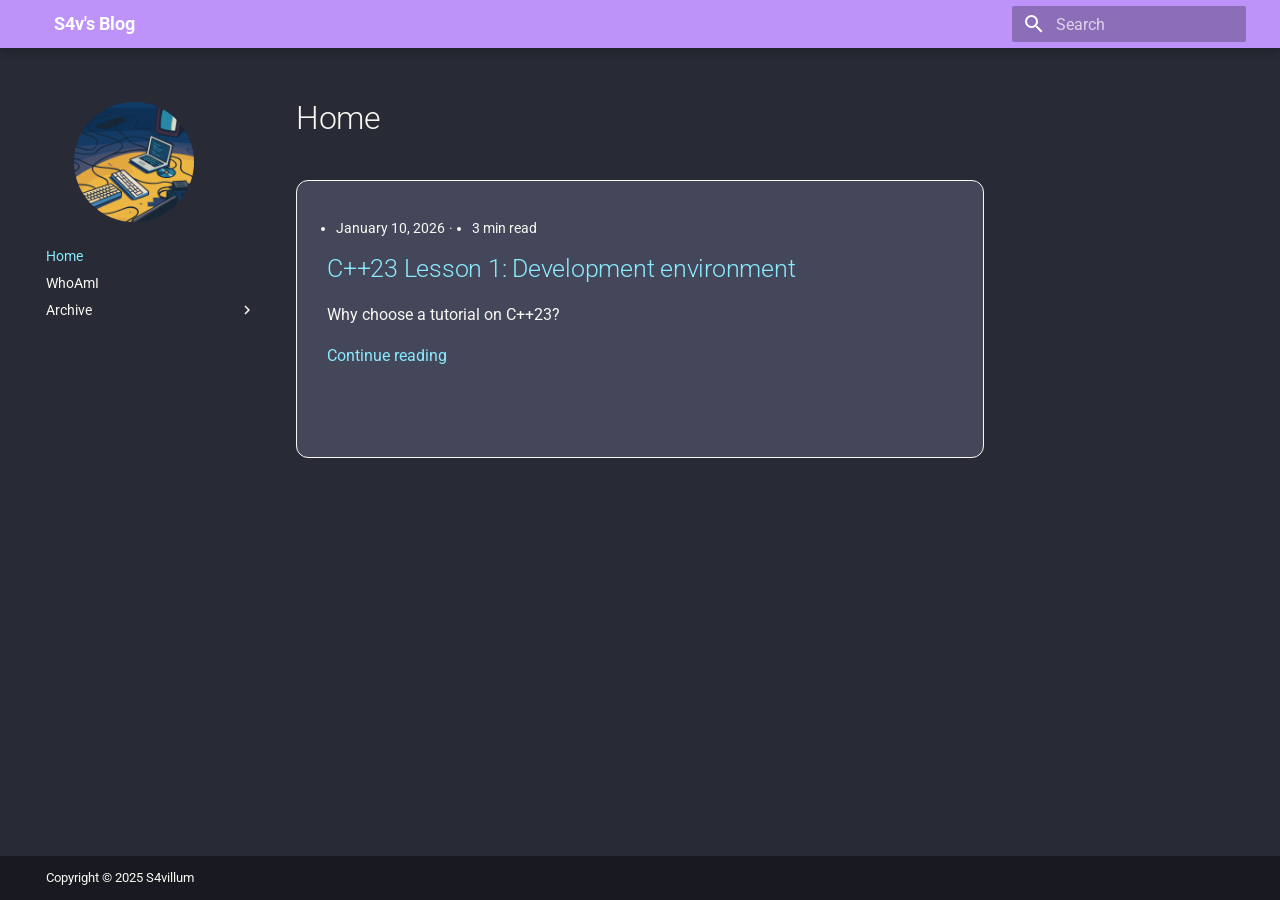
<file: index.html>
<!doctype html>
<html lang="en" class="no-js">
  <head>
    
      <meta charset="utf-8">
      <meta name="viewport" content="width=device-width,initial-scale=1">
      
        <meta name="description" content="Pentest && Windows internals R&D">
      
      
      
        <link rel="canonical" href="https://savillum.github.io/">
      
      
      
        <link rel="next" href="whoami/">
      
      
        
      
      
      <link rel="icon" href="assets/images/logo.png">
      <meta name="generator" content="mkdocs-1.6.1, mkdocs-material-9.7.1">
    
    
      
        <title>S4v's Blog</title>
      
    
    
      <link rel="stylesheet" href="assets/stylesheets/main.484c7ddc.min.css">
      
        
        <link rel="stylesheet" href="assets/stylesheets/palette.ab4e12ef.min.css">
      
      


    
    
      
    
    
      
        
        
        <link rel="preconnect" href="https://fonts.gstatic.com" crossorigin>
        <link rel="stylesheet" href="https://fonts.googleapis.com/css?family=Roboto:300,300i,400,400i,700,700i%7CRed+Hat+Mono:400,400i,700,700i&display=fallback">
        <style>:root{--md-text-font:"Roboto";--md-code-font:"Red Hat Mono"}</style>
      
    
    
      <link rel="stylesheet" href="assets/stylesheets/dracula.css">
    
    <script>__md_scope=new URL(".",location),__md_hash=e=>[...e].reduce(((e,_)=>(e<<5)-e+_.charCodeAt(0)),0),__md_get=(e,_=localStorage,t=__md_scope)=>JSON.parse(_.getItem(t.pathname+"."+e)),__md_set=(e,_,t=localStorage,a=__md_scope)=>{try{t.setItem(a.pathname+"."+e,JSON.stringify(_))}catch(e){}}</script>
    
      

    
    
  </head>
  
  
    
    
    
    
    
    <body dir="ltr" data-md-color-scheme="dracula" data-md-color-primary="custom" data-md-color-accent="custom">
  
    
    <input class="md-toggle" data-md-toggle="drawer" type="checkbox" id="__drawer" autocomplete="off">
    <input class="md-toggle" data-md-toggle="search" type="checkbox" id="__search" autocomplete="off">
    <label class="md-overlay" for="__drawer"></label>
    <div data-md-component="skip">
      
        
        <a href="#home" class="md-skip">
          Skip to content
        </a>
      
    </div>
    <div data-md-component="announce">
      
    </div>
    
    
      

  

<header class="md-header md-header--shadow" data-md-component="header">
  <nav class="md-header__inner md-grid" aria-label="Header">
    <a href="/" title="S4v&#39;s Blog" class="md-header__button md-logo" aria-label="S4v's Blog" data-md-component="logo">
      
  <img src="assets/images/logo.png" alt="logo">

    </a>
    <label class="md-header__button md-icon" for="__drawer">
      
      <svg xmlns="http://www.w3.org/2000/svg" viewBox="0 0 24 24"><path d="M3 6h18v2H3zm0 5h18v2H3zm0 5h18v2H3z"/></svg>
    </label>
    <div class="md-header__title" data-md-component="header-title">
      <div class="md-header__ellipsis">
        <div class="md-header__topic">
          <span class="md-ellipsis">
            S4v's Blog
          </span>
        </div>
        <div class="md-header__topic" data-md-component="header-topic">
          <span class="md-ellipsis">
            
              Home
            
          </span>
        </div>
      </div>
    </div>
    
      
    
    
    
    
      
      
        <label class="md-header__button md-icon" for="__search">
          
          <svg xmlns="http://www.w3.org/2000/svg" viewBox="0 0 24 24"><path d="M9.5 3A6.5 6.5 0 0 1 16 9.5c0 1.61-.59 3.09-1.56 4.23l.27.27h.79l5 5-1.5 1.5-5-5v-.79l-.27-.27A6.52 6.52 0 0 1 9.5 16 6.5 6.5 0 0 1 3 9.5 6.5 6.5 0 0 1 9.5 3m0 2C7 5 5 7 5 9.5S7 14 9.5 14 14 12 14 9.5 12 5 9.5 5"/></svg>
        </label>
        <div class="md-search" data-md-component="search" role="dialog">
  <label class="md-search__overlay" for="__search"></label>
  <div class="md-search__inner" role="search">
    <form class="md-search__form" name="search">
      <input type="text" class="md-search__input" name="query" aria-label="Search" placeholder="Search" autocapitalize="off" autocorrect="off" autocomplete="off" spellcheck="false" data-md-component="search-query" required>
      <label class="md-search__icon md-icon" for="__search">
        
        <svg xmlns="http://www.w3.org/2000/svg" viewBox="0 0 24 24"><path d="M9.5 3A6.5 6.5 0 0 1 16 9.5c0 1.61-.59 3.09-1.56 4.23l.27.27h.79l5 5-1.5 1.5-5-5v-.79l-.27-.27A6.52 6.52 0 0 1 9.5 16 6.5 6.5 0 0 1 3 9.5 6.5 6.5 0 0 1 9.5 3m0 2C7 5 5 7 5 9.5S7 14 9.5 14 14 12 14 9.5 12 5 9.5 5"/></svg>
        
        <svg xmlns="http://www.w3.org/2000/svg" viewBox="0 0 24 24"><path d="M20 11v2H8l5.5 5.5-1.42 1.42L4.16 12l7.92-7.92L13.5 5.5 8 11z"/></svg>
      </label>
      <nav class="md-search__options" aria-label="Search">
        
        <button type="reset" class="md-search__icon md-icon" title="Clear" aria-label="Clear" tabindex="-1">
          
          <svg xmlns="http://www.w3.org/2000/svg" viewBox="0 0 24 24"><path d="M19 6.41 17.59 5 12 10.59 6.41 5 5 6.41 10.59 12 5 17.59 6.41 19 12 13.41 17.59 19 19 17.59 13.41 12z"/></svg>
        </button>
      </nav>
      
    </form>
    <div class="md-search__output">
      <div class="md-search__scrollwrap" tabindex="0" data-md-scrollfix>
        <div class="md-search-result" data-md-component="search-result">
          <div class="md-search-result__meta">
            Initializing search
          </div>
          <ol class="md-search-result__list" role="presentation"></ol>
        </div>
      </div>
    </div>
  </div>
</div>
      
    
    
  </nav>
  
</header>
    
    <div class="md-container" data-md-component="container">
      
      
        
          
        
      
      <main class="md-main" data-md-component="main">
        <div class="md-main__inner md-grid">
          
            
              
              <div class="md-sidebar md-sidebar--primary" data-md-component="sidebar" data-md-type="navigation" >
                <div class="md-sidebar__scrollwrap">
                  <div class="md-sidebar__inner">
                    



<nav class="md-nav md-nav--primary" aria-label="Navigation" data-md-level="0">

  
  
  
    <div class="sidebar-logo-wrapper">
      <a href="/"
         class="sidebar-logo-link"
         aria-label="S4v's Blog">
        <img
          src="assets/images/logo.png"
          alt="S4v's Blog"
          class="sidebar-logo-image"
          width="120"
          height="120"
        >
      </a>
    </div>
  
  


  
  <ul class="md-nav__list" data-md-scrollfix>
    
      
      
  
  
    
  
  
    
      
    
  
  
    <li class="md-nav__item md-nav__item--active">
      
      <input class="md-nav__toggle md-toggle" type="checkbox" id="__toc">
      
      
        
      
      
      <a href="." class="md-nav__link md-nav__link--active">
        
  
  
  <span class="md-ellipsis">
    
  
    Home
  

    
  </span>
  
  

      </a>
      
    </li>
  

    
      
      
  
  
  
  
    <li class="md-nav__item">
      <a href="whoami/" class="md-nav__link">
        
  
  
  <span class="md-ellipsis">
    
  
    WhoAmI
  

    
  </span>
  
  

      </a>
    </li>
  

    
      
      
  
  
  
  
    
    
    
    
    
    <li class="md-nav__item md-nav__item--nested">
      
        
        
        <input class="md-nav__toggle md-toggle " type="checkbox" id="__nav_3" >
        
          
          <label class="md-nav__link" for="__nav_3" id="__nav_3_label" tabindex="0">
            
  
  
  <span class="md-ellipsis">
    
  
    Archive
  

    
  </span>
  
  

            <span class="md-nav__icon md-icon"></span>
          </label>
        
        <nav class="md-nav" data-md-level="1" aria-labelledby="__nav_3_label" aria-expanded="false">
          <label class="md-nav__title" for="__nav_3">
            <span class="md-nav__icon md-icon"></span>
            
  
    Archive
  

          </label>
          <ul class="md-nav__list" data-md-scrollfix>
            
              
                
  
  
  
    
  
  
    <li class="md-nav__item">
      <a href="archive/2026/01/" class="md-nav__link">
        
  
  
  <span class="md-ellipsis">
    
  
    2026 January
  

    
  </span>
  
  

      </a>
    </li>
  

              
            
          </ul>
        </nav>
      
    </li>
  

    
  </ul>
</nav>
                  </div>
                </div>
              </div>
            
            
              
              <div class="md-sidebar md-sidebar--secondary" data-md-component="sidebar" data-md-type="toc" >
                <div class="md-sidebar__scrollwrap">
                  <div class="md-sidebar__inner">
                    

<nav class="md-nav md-nav--secondary" aria-label="Table of contents">
  
  
  
    
  
  
</nav>
                  </div>
                </div>
              </div>
            
          
          
            <div class="md-content" data-md-component="content">
              
              <article class="md-content__inner md-typeset">
                

  <!-- Header del blog (contenuto di blog/index.md) -->
  <header class="md-typeset">
    <h1 id="home">Home</h1>
<!-- blog -->
  </header>

  <!-- Indice dei post -->
  <section class="blog-index">
    
      <article class="blog-card">
        <article class="md-post md-post--excerpt">
  <header class="md-post__header">
    
    <div class="md-post__meta md-meta">
      <ul class="md-meta__list">
        
        <li class="md-meta__item">
          <time datetime="2026-01-10 00:00:00+00:00">January 10, 2026</time></li>
        
        
        
          
          <li class="md-meta__item">
            
              3 min read
            
          </li>
        
        
      </ul>
      
    </div>
  </header>
  <div class="md-post__content md-typeset">
    <h2 id="c23-lesson-1-development-environment"><a class="toclink" href="2026/01/10/c23-lesson-1-development-environment/">C++23 Lesson 1: Development environment</a></h2>
<p>Why choose a tutorial on C++23? 
    
      <nav class="md-post__action">
        <a href="2026/01/10/c23-lesson-1-development-environment/">
          Continue reading
        </a>
      </nav>
    
    
  </div>
</article>
      </article>
    
  </section>

  <!-- Paginazione (lasciata com'è nel tema originale) -->
  
    
      



<nav class="md-pagination">
  
</nav>
    
  


              </article>
            </div>
          
          
<script>var target=document.getElementById(location.hash.slice(1));target&&target.name&&(target.checked=target.name.startsWith("__tabbed_"))</script>
        </div>
        
      </main>
      
        <footer class="md-footer">
  
  <div class="md-footer-meta md-typeset">
    <div class="md-footer-meta__inner md-grid">
      <div class="md-copyright">
  
    <div class="md-copyright__highlight">
      Copyright &copy; 2025 S4villum
    </div>
  
  
</div>
      
    </div>
  </div>
</footer>
      
    </div>
    <div class="md-dialog" data-md-component="dialog">
      <div class="md-dialog__inner md-typeset"></div>
    </div>
    
    
    
      
      
      <script id="__config" type="application/json">{"annotate": null, "base": ".", "features": [], "search": "assets/javascripts/workers/search.2c215733.min.js", "tags": null, "translations": {"clipboard.copied": "Copied to clipboard", "clipboard.copy": "Copy to clipboard", "search.result.more.one": "1 more on this page", "search.result.more.other": "# more on this page", "search.result.none": "No matching documents", "search.result.one": "1 matching document", "search.result.other": "# matching documents", "search.result.placeholder": "Type to start searching", "search.result.term.missing": "Missing", "select.version": "Select version"}, "version": null}</script>
    
    
      <script src="assets/javascripts/bundle.79ae519e.min.js"></script>
      
    
  </body>
</html>
</file>
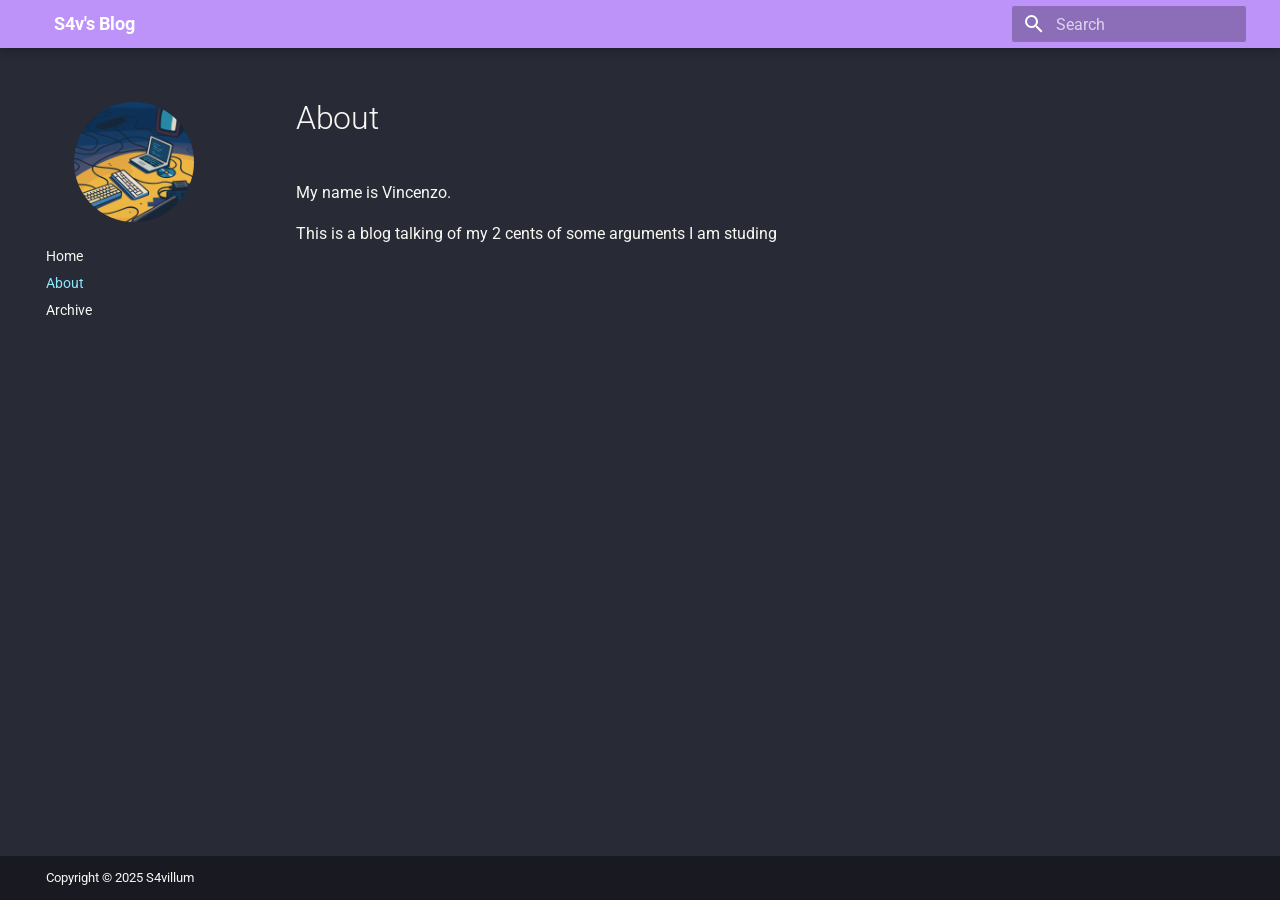
<file: about/index.html>
<!doctype html>
<html lang="en" class="no-js">
  <head>
    
      <meta charset="utf-8">
      <meta name="viewport" content="width=device-width,initial-scale=1">
      
        <meta name="description" content="Pentest && Windows internals R&D">
      
      
      
        <link rel="canonical" href="https://savillum.github.io/about/">
      
      
        <link rel="prev" href="..">
      
      
      
        
      
      
      <link rel="icon" href="../assets/images/logo.png">
      <meta name="generator" content="mkdocs-1.6.1, mkdocs-material-9.7.1">
    
    
      
        <title>About - S4v's Blog</title>
      
    
    
      <link rel="stylesheet" href="../assets/stylesheets/main.484c7ddc.min.css">
      
        
        <link rel="stylesheet" href="../assets/stylesheets/palette.ab4e12ef.min.css">
      
      


    
    
      
    
    
      
        
        
        <link rel="preconnect" href="https://fonts.gstatic.com" crossorigin>
        <link rel="stylesheet" href="https://fonts.googleapis.com/css?family=Roboto:300,300i,400,400i,700,700i%7CRed+Hat+Mono:400,400i,700,700i&display=fallback">
        <style>:root{--md-text-font:"Roboto";--md-code-font:"Red Hat Mono"}</style>
      
    
    
      <link rel="stylesheet" href="../assets/stylesheets/dracula.css">
    
    <script>__md_scope=new URL("..",location),__md_hash=e=>[...e].reduce(((e,_)=>(e<<5)-e+_.charCodeAt(0)),0),__md_get=(e,_=localStorage,t=__md_scope)=>JSON.parse(_.getItem(t.pathname+"."+e)),__md_set=(e,_,t=localStorage,a=__md_scope)=>{try{t.setItem(a.pathname+"."+e,JSON.stringify(_))}catch(e){}}</script>
    
      

    
    
  </head>
  
  
    
    
    
    
    
    <body dir="ltr" data-md-color-scheme="dracula" data-md-color-primary="custom" data-md-color-accent="custom">
  
    
    <input class="md-toggle" data-md-toggle="drawer" type="checkbox" id="__drawer" autocomplete="off">
    <input class="md-toggle" data-md-toggle="search" type="checkbox" id="__search" autocomplete="off">
    <label class="md-overlay" for="__drawer"></label>
    <div data-md-component="skip">
      
        
        <a href="#about" class="md-skip">
          Skip to content
        </a>
      
    </div>
    <div data-md-component="announce">
      
    </div>
    
    
      

  

<header class="md-header md-header--shadow" data-md-component="header">
  <nav class="md-header__inner md-grid" aria-label="Header">
    <a href="/" title="S4v&#39;s Blog" class="md-header__button md-logo" aria-label="S4v's Blog" data-md-component="logo">
      
  <img src="../assets/images/logo.png" alt="logo">

    </a>
    <label class="md-header__button md-icon" for="__drawer">
      
      <svg xmlns="http://www.w3.org/2000/svg" viewBox="0 0 24 24"><path d="M3 6h18v2H3zm0 5h18v2H3zm0 5h18v2H3z"/></svg>
    </label>
    <div class="md-header__title" data-md-component="header-title">
      <div class="md-header__ellipsis">
        <div class="md-header__topic">
          <span class="md-ellipsis">
            S4v's Blog
          </span>
        </div>
        <div class="md-header__topic" data-md-component="header-topic">
          <span class="md-ellipsis">
            
              About
            
          </span>
        </div>
      </div>
    </div>
    
      
    
    
    
    
      
      
        <label class="md-header__button md-icon" for="__search">
          
          <svg xmlns="http://www.w3.org/2000/svg" viewBox="0 0 24 24"><path d="M9.5 3A6.5 6.5 0 0 1 16 9.5c0 1.61-.59 3.09-1.56 4.23l.27.27h.79l5 5-1.5 1.5-5-5v-.79l-.27-.27A6.52 6.52 0 0 1 9.5 16 6.5 6.5 0 0 1 3 9.5 6.5 6.5 0 0 1 9.5 3m0 2C7 5 5 7 5 9.5S7 14 9.5 14 14 12 14 9.5 12 5 9.5 5"/></svg>
        </label>
        <div class="md-search" data-md-component="search" role="dialog">
  <label class="md-search__overlay" for="__search"></label>
  <div class="md-search__inner" role="search">
    <form class="md-search__form" name="search">
      <input type="text" class="md-search__input" name="query" aria-label="Search" placeholder="Search" autocapitalize="off" autocorrect="off" autocomplete="off" spellcheck="false" data-md-component="search-query" required>
      <label class="md-search__icon md-icon" for="__search">
        
        <svg xmlns="http://www.w3.org/2000/svg" viewBox="0 0 24 24"><path d="M9.5 3A6.5 6.5 0 0 1 16 9.5c0 1.61-.59 3.09-1.56 4.23l.27.27h.79l5 5-1.5 1.5-5-5v-.79l-.27-.27A6.52 6.52 0 0 1 9.5 16 6.5 6.5 0 0 1 3 9.5 6.5 6.5 0 0 1 9.5 3m0 2C7 5 5 7 5 9.5S7 14 9.5 14 14 12 14 9.5 12 5 9.5 5"/></svg>
        
        <svg xmlns="http://www.w3.org/2000/svg" viewBox="0 0 24 24"><path d="M20 11v2H8l5.5 5.5-1.42 1.42L4.16 12l7.92-7.92L13.5 5.5 8 11z"/></svg>
      </label>
      <nav class="md-search__options" aria-label="Search">
        
        <button type="reset" class="md-search__icon md-icon" title="Clear" aria-label="Clear" tabindex="-1">
          
          <svg xmlns="http://www.w3.org/2000/svg" viewBox="0 0 24 24"><path d="M19 6.41 17.59 5 12 10.59 6.41 5 5 6.41 10.59 12 5 17.59 6.41 19 12 13.41 17.59 19 19 17.59 13.41 12z"/></svg>
        </button>
      </nav>
      
    </form>
    <div class="md-search__output">
      <div class="md-search__scrollwrap" tabindex="0" data-md-scrollfix>
        <div class="md-search-result" data-md-component="search-result">
          <div class="md-search-result__meta">
            Initializing search
          </div>
          <ol class="md-search-result__list" role="presentation"></ol>
        </div>
      </div>
    </div>
  </div>
</div>
      
    
    
  </nav>
  
</header>
    
    <div class="md-container" data-md-component="container">
      
      
        
          
        
      
      <main class="md-main" data-md-component="main">
        <div class="md-main__inner md-grid">
          
            
              
              <div class="md-sidebar md-sidebar--primary" data-md-component="sidebar" data-md-type="navigation" >
                <div class="md-sidebar__scrollwrap">
                  <div class="md-sidebar__inner">
                    



<nav class="md-nav md-nav--primary" aria-label="Navigation" data-md-level="0">

  
  
  
    <div class="sidebar-logo-wrapper">
      <a href="/"
         class="sidebar-logo-link"
         aria-label="S4v's Blog">
        <img
          src="../assets/images/logo.png"
          alt="S4v's Blog"
          class="sidebar-logo-image"
          width="120"
          height="120"
        >
      </a>
    </div>
  
  


  
  <ul class="md-nav__list" data-md-scrollfix>
    
      
      
  
  
  
    
  
  
    <li class="md-nav__item">
      <a href=".." class="md-nav__link">
        
  
  
  <span class="md-ellipsis">
    
  
    Home
  

    
  </span>
  
  

      </a>
    </li>
  

    
      
      
  
  
    
  
  
  
    <li class="md-nav__item md-nav__item--active">
      
      <input class="md-nav__toggle md-toggle" type="checkbox" id="__toc">
      
      
        
      
      
      <a href="./" class="md-nav__link md-nav__link--active">
        
  
  
  <span class="md-ellipsis">
    
  
    About
  

    
  </span>
  
  

      </a>
      
    </li>
  

    
      
      
  
  
  
  
    <li class="md-nav__item">
      <a href=".." class="md-nav__link">
        
  
  
  <span class="md-ellipsis">
    
  
    Archive
  

    
  </span>
  
  

      </a>
    </li>
  

    
  </ul>
</nav>
                  </div>
                </div>
              </div>
            
            
              
              <div class="md-sidebar md-sidebar--secondary" data-md-component="sidebar" data-md-type="toc" >
                <div class="md-sidebar__scrollwrap">
                  <div class="md-sidebar__inner">
                    

<nav class="md-nav md-nav--secondary" aria-label="Table of contents">
  
  
  
    
  
  
</nav>
                  </div>
                </div>
              </div>
            
          
          
            <div class="md-content" data-md-component="content">
              
              <article class="md-content__inner md-typeset">
                
                  



<h1 id="about">About</h1>
<p>My name is Vincenzo.</p>
<p>This is a blog talking of my 2 cents of some arguments I am studing</p>












                
              </article>
            </div>
          
          
<script>var target=document.getElementById(location.hash.slice(1));target&&target.name&&(target.checked=target.name.startsWith("__tabbed_"))</script>
        </div>
        
      </main>
      
        <footer class="md-footer">
  
  <div class="md-footer-meta md-typeset">
    <div class="md-footer-meta__inner md-grid">
      <div class="md-copyright">
  
    <div class="md-copyright__highlight">
      Copyright &copy; 2025 S4villum
    </div>
  
  
</div>
      
    </div>
  </div>
</footer>
      
    </div>
    <div class="md-dialog" data-md-component="dialog">
      <div class="md-dialog__inner md-typeset"></div>
    </div>
    
    
    
      
      
      <script id="__config" type="application/json">{"annotate": null, "base": "..", "features": [], "search": "../assets/javascripts/workers/search.2c215733.min.js", "tags": null, "translations": {"clipboard.copied": "Copied to clipboard", "clipboard.copy": "Copy to clipboard", "search.result.more.one": "1 more on this page", "search.result.more.other": "# more on this page", "search.result.none": "No matching documents", "search.result.one": "1 matching document", "search.result.other": "# matching documents", "search.result.placeholder": "Type to start searching", "search.result.term.missing": "Missing", "select.version": "Select version"}, "version": null}</script>
    
    
      <script src="../assets/javascripts/bundle.79ae519e.min.js"></script>
      
    
  </body>
</html>
</file>
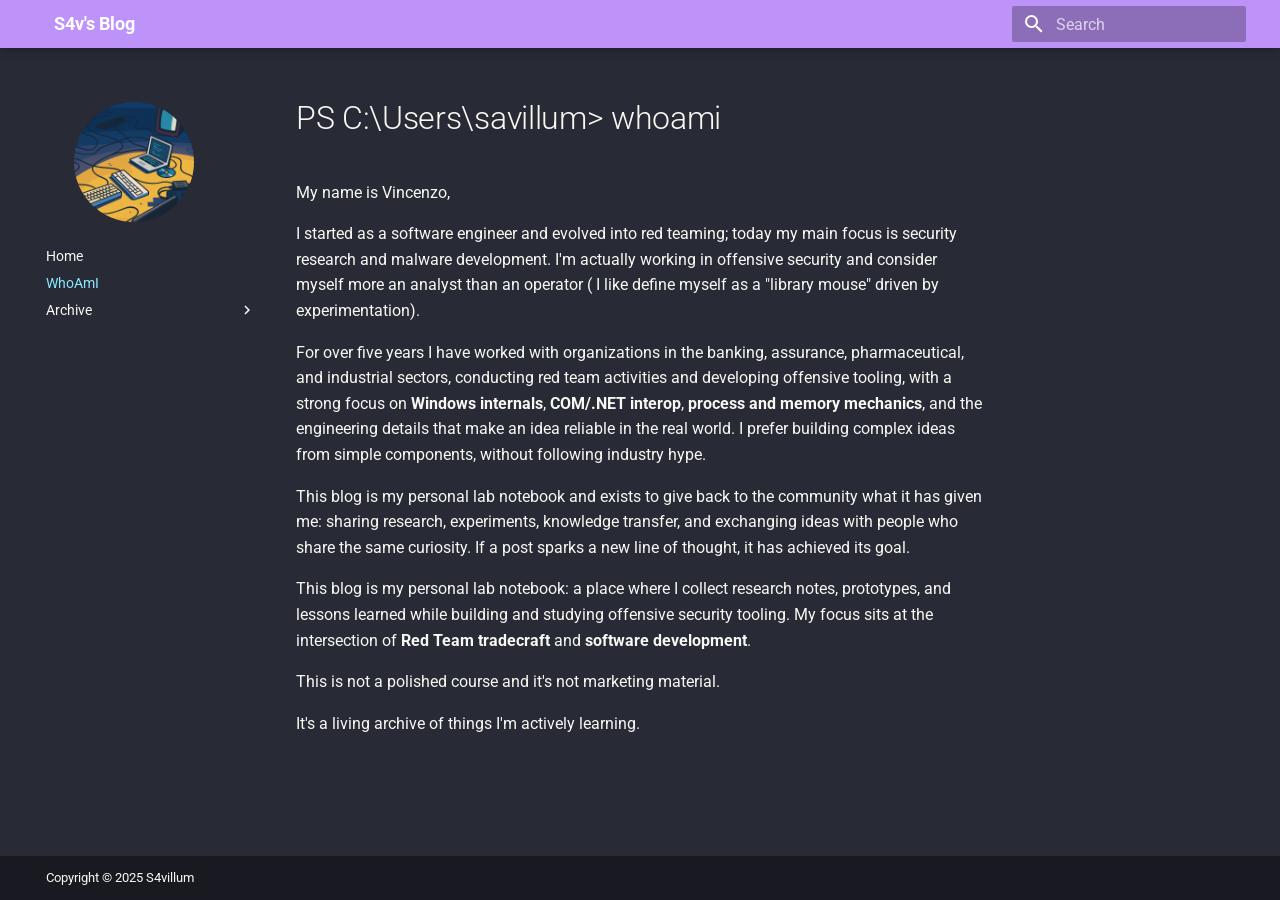
<file: whoami/index.html>
<!doctype html>
<html lang="en" class="no-js">
  <head>
    
      <meta charset="utf-8">
      <meta name="viewport" content="width=device-width,initial-scale=1">
      
        <meta name="description" content="Pentest && Windows internals R&D">
      
      
      
        <link rel="canonical" href="https://savillum.github.io/whoami/">
      
      
        <link rel="prev" href="..">
      
      
        <link rel="next" href="../archive/2026/01/">
      
      
        
      
      
      <link rel="icon" href="../assets/images/logo.png">
      <meta name="generator" content="mkdocs-1.6.1, mkdocs-material-9.7.1">
    
    
      
        <title>WhoAmI - S4v's Blog</title>
      
    
    
      <link rel="stylesheet" href="../assets/stylesheets/main.484c7ddc.min.css">
      
        
        <link rel="stylesheet" href="../assets/stylesheets/palette.ab4e12ef.min.css">
      
      


    
    
      
    
    
      
        
        
        <link rel="preconnect" href="https://fonts.gstatic.com" crossorigin>
        <link rel="stylesheet" href="https://fonts.googleapis.com/css?family=Roboto:300,300i,400,400i,700,700i%7CRed+Hat+Mono:400,400i,700,700i&display=fallback">
        <style>:root{--md-text-font:"Roboto";--md-code-font:"Red Hat Mono"}</style>
      
    
    
      <link rel="stylesheet" href="../assets/stylesheets/dracula.css">
    
    <script>__md_scope=new URL("..",location),__md_hash=e=>[...e].reduce(((e,_)=>(e<<5)-e+_.charCodeAt(0)),0),__md_get=(e,_=localStorage,t=__md_scope)=>JSON.parse(_.getItem(t.pathname+"."+e)),__md_set=(e,_,t=localStorage,a=__md_scope)=>{try{t.setItem(a.pathname+"."+e,JSON.stringify(_))}catch(e){}}</script>
    
      

    
    
  </head>
  
  
    
    
    
    
    
    <body dir="ltr" data-md-color-scheme="dracula" data-md-color-primary="custom" data-md-color-accent="custom">
  
    
    <input class="md-toggle" data-md-toggle="drawer" type="checkbox" id="__drawer" autocomplete="off">
    <input class="md-toggle" data-md-toggle="search" type="checkbox" id="__search" autocomplete="off">
    <label class="md-overlay" for="__drawer"></label>
    <div data-md-component="skip">
      
        
        <a href="#ps-cuserssavillum-whoami" class="md-skip">
          Skip to content
        </a>
      
    </div>
    <div data-md-component="announce">
      
    </div>
    
    
      

  

<header class="md-header md-header--shadow" data-md-component="header">
  <nav class="md-header__inner md-grid" aria-label="Header">
    <a href="/" title="S4v&#39;s Blog" class="md-header__button md-logo" aria-label="S4v's Blog" data-md-component="logo">
      
  <img src="../assets/images/logo.png" alt="logo">

    </a>
    <label class="md-header__button md-icon" for="__drawer">
      
      <svg xmlns="http://www.w3.org/2000/svg" viewBox="0 0 24 24"><path d="M3 6h18v2H3zm0 5h18v2H3zm0 5h18v2H3z"/></svg>
    </label>
    <div class="md-header__title" data-md-component="header-title">
      <div class="md-header__ellipsis">
        <div class="md-header__topic">
          <span class="md-ellipsis">
            S4v's Blog
          </span>
        </div>
        <div class="md-header__topic" data-md-component="header-topic">
          <span class="md-ellipsis">
            
              WhoAmI
            
          </span>
        </div>
      </div>
    </div>
    
      
    
    
    
    
      
      
        <label class="md-header__button md-icon" for="__search">
          
          <svg xmlns="http://www.w3.org/2000/svg" viewBox="0 0 24 24"><path d="M9.5 3A6.5 6.5 0 0 1 16 9.5c0 1.61-.59 3.09-1.56 4.23l.27.27h.79l5 5-1.5 1.5-5-5v-.79l-.27-.27A6.52 6.52 0 0 1 9.5 16 6.5 6.5 0 0 1 3 9.5 6.5 6.5 0 0 1 9.5 3m0 2C7 5 5 7 5 9.5S7 14 9.5 14 14 12 14 9.5 12 5 9.5 5"/></svg>
        </label>
        <div class="md-search" data-md-component="search" role="dialog">
  <label class="md-search__overlay" for="__search"></label>
  <div class="md-search__inner" role="search">
    <form class="md-search__form" name="search">
      <input type="text" class="md-search__input" name="query" aria-label="Search" placeholder="Search" autocapitalize="off" autocorrect="off" autocomplete="off" spellcheck="false" data-md-component="search-query" required>
      <label class="md-search__icon md-icon" for="__search">
        
        <svg xmlns="http://www.w3.org/2000/svg" viewBox="0 0 24 24"><path d="M9.5 3A6.5 6.5 0 0 1 16 9.5c0 1.61-.59 3.09-1.56 4.23l.27.27h.79l5 5-1.5 1.5-5-5v-.79l-.27-.27A6.52 6.52 0 0 1 9.5 16 6.5 6.5 0 0 1 3 9.5 6.5 6.5 0 0 1 9.5 3m0 2C7 5 5 7 5 9.5S7 14 9.5 14 14 12 14 9.5 12 5 9.5 5"/></svg>
        
        <svg xmlns="http://www.w3.org/2000/svg" viewBox="0 0 24 24"><path d="M20 11v2H8l5.5 5.5-1.42 1.42L4.16 12l7.92-7.92L13.5 5.5 8 11z"/></svg>
      </label>
      <nav class="md-search__options" aria-label="Search">
        
        <button type="reset" class="md-search__icon md-icon" title="Clear" aria-label="Clear" tabindex="-1">
          
          <svg xmlns="http://www.w3.org/2000/svg" viewBox="0 0 24 24"><path d="M19 6.41 17.59 5 12 10.59 6.41 5 5 6.41 10.59 12 5 17.59 6.41 19 12 13.41 17.59 19 19 17.59 13.41 12z"/></svg>
        </button>
      </nav>
      
    </form>
    <div class="md-search__output">
      <div class="md-search__scrollwrap" tabindex="0" data-md-scrollfix>
        <div class="md-search-result" data-md-component="search-result">
          <div class="md-search-result__meta">
            Initializing search
          </div>
          <ol class="md-search-result__list" role="presentation"></ol>
        </div>
      </div>
    </div>
  </div>
</div>
      
    
    
  </nav>
  
</header>
    
    <div class="md-container" data-md-component="container">
      
      
        
          
        
      
      <main class="md-main" data-md-component="main">
        <div class="md-main__inner md-grid">
          
            
              
              <div class="md-sidebar md-sidebar--primary" data-md-component="sidebar" data-md-type="navigation" >
                <div class="md-sidebar__scrollwrap">
                  <div class="md-sidebar__inner">
                    



<nav class="md-nav md-nav--primary" aria-label="Navigation" data-md-level="0">

  
  
  
    <div class="sidebar-logo-wrapper">
      <a href="/"
         class="sidebar-logo-link"
         aria-label="S4v's Blog">
        <img
          src="../assets/images/logo.png"
          alt="S4v's Blog"
          class="sidebar-logo-image"
          width="120"
          height="120"
        >
      </a>
    </div>
  
  


  
  <ul class="md-nav__list" data-md-scrollfix>
    
      
      
  
  
  
    
  
  
    <li class="md-nav__item">
      <a href=".." class="md-nav__link">
        
  
  
  <span class="md-ellipsis">
    
  
    Home
  

    
  </span>
  
  

      </a>
    </li>
  

    
      
      
  
  
    
  
  
  
    <li class="md-nav__item md-nav__item--active">
      
      <input class="md-nav__toggle md-toggle" type="checkbox" id="__toc">
      
      
        
      
      
      <a href="./" class="md-nav__link md-nav__link--active">
        
  
  
  <span class="md-ellipsis">
    
  
    WhoAmI
  

    
  </span>
  
  

      </a>
      
    </li>
  

    
      
      
  
  
  
  
    
    
    
    
    
    <li class="md-nav__item md-nav__item--nested">
      
        
        
        <input class="md-nav__toggle md-toggle " type="checkbox" id="__nav_3" >
        
          
          <label class="md-nav__link" for="__nav_3" id="__nav_3_label" tabindex="0">
            
  
  
  <span class="md-ellipsis">
    
  
    Archive
  

    
  </span>
  
  

            <span class="md-nav__icon md-icon"></span>
          </label>
        
        <nav class="md-nav" data-md-level="1" aria-labelledby="__nav_3_label" aria-expanded="false">
          <label class="md-nav__title" for="__nav_3">
            <span class="md-nav__icon md-icon"></span>
            
  
    Archive
  

          </label>
          <ul class="md-nav__list" data-md-scrollfix>
            
              
                
  
  
  
    
  
  
    <li class="md-nav__item">
      <a href="../archive/2026/01/" class="md-nav__link">
        
  
  
  <span class="md-ellipsis">
    
  
    2026 January
  

    
  </span>
  
  

      </a>
    </li>
  

              
            
          </ul>
        </nav>
      
    </li>
  

    
  </ul>
</nav>
                  </div>
                </div>
              </div>
            
            
              
              <div class="md-sidebar md-sidebar--secondary" data-md-component="sidebar" data-md-type="toc" >
                <div class="md-sidebar__scrollwrap">
                  <div class="md-sidebar__inner">
                    

<nav class="md-nav md-nav--secondary" aria-label="Table of contents">
  
  
  
    
  
  
</nav>
                  </div>
                </div>
              </div>
            
          
          
            <div class="md-content" data-md-component="content">
              
              <article class="md-content__inner md-typeset">
                
                  



<h1 id="ps-cuserssavillum-whoami">PS C:\Users\savillum&gt; whoami</h1>
<p>My name is Vincenzo,</p>
<p>I started as a software engineer and evolved into red teaming; today my main focus is security research and malware development. I'm actually working in offensive security and consider myself more an analyst than an operator ( I like define myself as a "library mouse" driven by experimentation).</p>
<p>For over five years I have worked with organizations in the banking, assurance, pharmaceutical, and industrial sectors, conducting red team activities and developing offensive tooling, with a strong focus on  <strong>Windows internals</strong>, <strong>COM/.NET interop</strong>, <strong>process and memory mechanics</strong>, and the engineering details that make an idea reliable in the real world. I prefer building complex ideas from simple components, without following industry hype.</p>
<p>This blog is my personal lab notebook and exists to give back to the community what it has given me: sharing research, experiments, knowledge transfer, and exchanging ideas with people who share the same curiosity. If a post sparks a new line of thought, it has achieved its goal.</p>
<p>This blog is my personal lab notebook: a place where I collect research notes, prototypes, and lessons learned while building and studying offensive security tooling. My focus sits at the intersection of <strong>Red Team tradecraft</strong> and <strong>software development</strong>.</p>
<p>This is not a polished course and it's not marketing material.</p>
<p>It's a living archive of things I'm actively learning.</p>












                
              </article>
            </div>
          
          
<script>var target=document.getElementById(location.hash.slice(1));target&&target.name&&(target.checked=target.name.startsWith("__tabbed_"))</script>
        </div>
        
      </main>
      
        <footer class="md-footer">
  
  <div class="md-footer-meta md-typeset">
    <div class="md-footer-meta__inner md-grid">
      <div class="md-copyright">
  
    <div class="md-copyright__highlight">
      Copyright &copy; 2025 S4villum
    </div>
  
  
</div>
      
    </div>
  </div>
</footer>
      
    </div>
    <div class="md-dialog" data-md-component="dialog">
      <div class="md-dialog__inner md-typeset"></div>
    </div>
    
    
    
      
      
      <script id="__config" type="application/json">{"annotate": null, "base": "..", "features": [], "search": "../assets/javascripts/workers/search.2c215733.min.js", "tags": null, "translations": {"clipboard.copied": "Copied to clipboard", "clipboard.copy": "Copy to clipboard", "search.result.more.one": "1 more on this page", "search.result.more.other": "# more on this page", "search.result.none": "No matching documents", "search.result.one": "1 matching document", "search.result.other": "# matching documents", "search.result.placeholder": "Type to start searching", "search.result.term.missing": "Missing", "select.version": "Select version"}, "version": null}</script>
    
    
      <script src="../assets/javascripts/bundle.79ae519e.min.js"></script>
      
    
  </body>
</html>
</file>
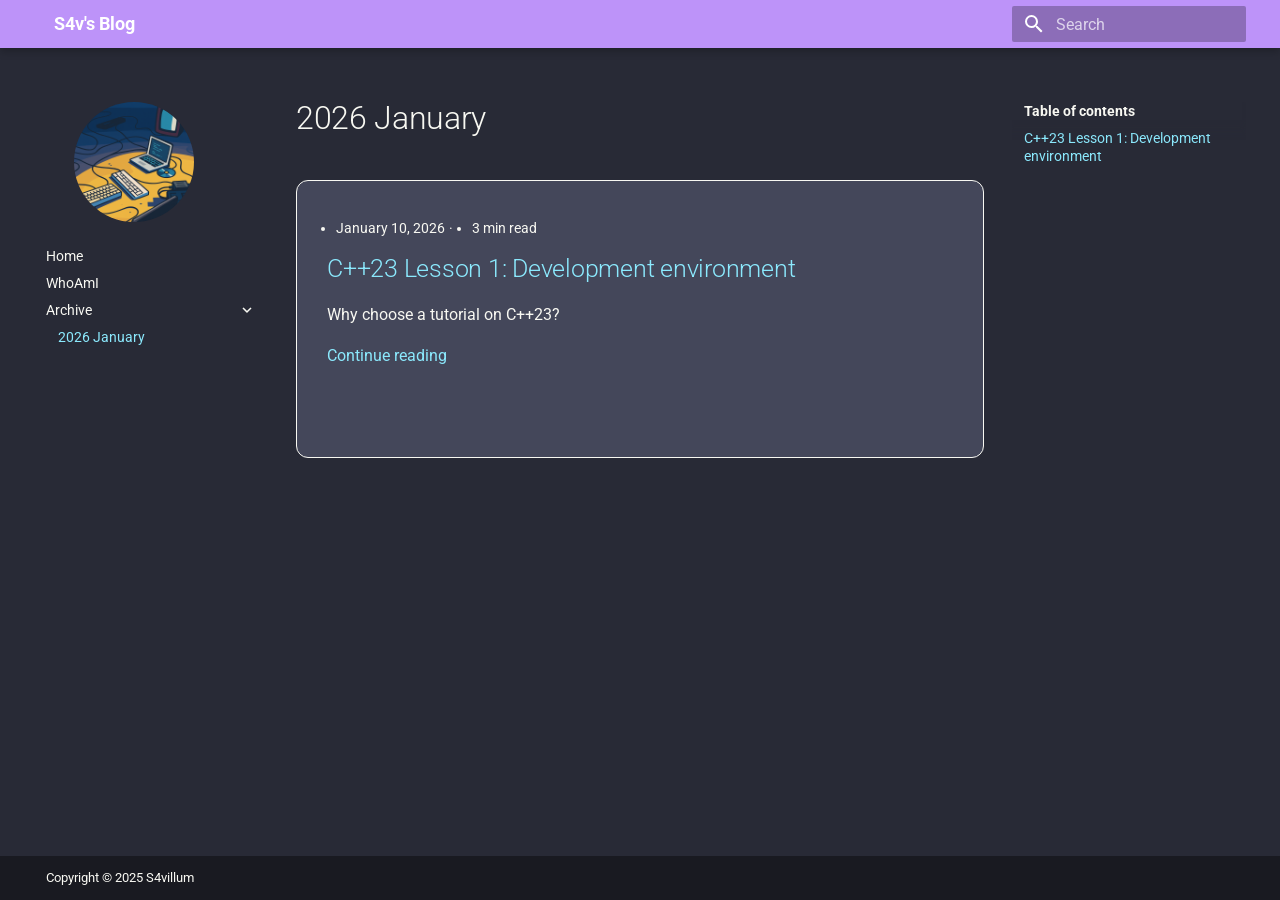
<file: archive/2026/01/index.html>
<!doctype html>
<html lang="en" class="no-js">
  <head>
    
      <meta charset="utf-8">
      <meta name="viewport" content="width=device-width,initial-scale=1">
      
        <meta name="description" content="Pentest && Windows internals R&D">
      
      
      
        <link rel="canonical" href="https://savillum.github.io/archive/2026/01/">
      
      
        <link rel="prev" href="../../../whoami/">
      
      
      
        
      
      
      <link rel="icon" href="../../../assets/images/logo.png">
      <meta name="generator" content="mkdocs-1.6.1, mkdocs-material-9.7.1">
    
    
      
        <title>2026 January - S4v's Blog</title>
      
    
    
      <link rel="stylesheet" href="../../../assets/stylesheets/main.484c7ddc.min.css">
      
        
        <link rel="stylesheet" href="../../../assets/stylesheets/palette.ab4e12ef.min.css">
      
      


    
    
      
    
    
      
        
        
        <link rel="preconnect" href="https://fonts.gstatic.com" crossorigin>
        <link rel="stylesheet" href="https://fonts.googleapis.com/css?family=Roboto:300,300i,400,400i,700,700i%7CRed+Hat+Mono:400,400i,700,700i&display=fallback">
        <style>:root{--md-text-font:"Roboto";--md-code-font:"Red Hat Mono"}</style>
      
    
    
      <link rel="stylesheet" href="../../../assets/stylesheets/dracula.css">
    
    <script>__md_scope=new URL("../../..",location),__md_hash=e=>[...e].reduce(((e,_)=>(e<<5)-e+_.charCodeAt(0)),0),__md_get=(e,_=localStorage,t=__md_scope)=>JSON.parse(_.getItem(t.pathname+"."+e)),__md_set=(e,_,t=localStorage,a=__md_scope)=>{try{t.setItem(a.pathname+"."+e,JSON.stringify(_))}catch(e){}}</script>
    
      

    
    
  </head>
  
  
    
    
    
    
    
    <body dir="ltr" data-md-color-scheme="dracula" data-md-color-primary="custom" data-md-color-accent="custom">
  
    
    <input class="md-toggle" data-md-toggle="drawer" type="checkbox" id="__drawer" autocomplete="off">
    <input class="md-toggle" data-md-toggle="search" type="checkbox" id="__search" autocomplete="off">
    <label class="md-overlay" for="__drawer"></label>
    <div data-md-component="skip">
      
        
        <a href="#2026-january" class="md-skip">
          Skip to content
        </a>
      
    </div>
    <div data-md-component="announce">
      
    </div>
    
    
      

  

<header class="md-header md-header--shadow" data-md-component="header">
  <nav class="md-header__inner md-grid" aria-label="Header">
    <a href="/" title="S4v&#39;s Blog" class="md-header__button md-logo" aria-label="S4v's Blog" data-md-component="logo">
      
  <img src="../../../assets/images/logo.png" alt="logo">

    </a>
    <label class="md-header__button md-icon" for="__drawer">
      
      <svg xmlns="http://www.w3.org/2000/svg" viewBox="0 0 24 24"><path d="M3 6h18v2H3zm0 5h18v2H3zm0 5h18v2H3z"/></svg>
    </label>
    <div class="md-header__title" data-md-component="header-title">
      <div class="md-header__ellipsis">
        <div class="md-header__topic">
          <span class="md-ellipsis">
            S4v's Blog
          </span>
        </div>
        <div class="md-header__topic" data-md-component="header-topic">
          <span class="md-ellipsis">
            
              2026 January
            
          </span>
        </div>
      </div>
    </div>
    
      
    
    
    
    
      
      
        <label class="md-header__button md-icon" for="__search">
          
          <svg xmlns="http://www.w3.org/2000/svg" viewBox="0 0 24 24"><path d="M9.5 3A6.5 6.5 0 0 1 16 9.5c0 1.61-.59 3.09-1.56 4.23l.27.27h.79l5 5-1.5 1.5-5-5v-.79l-.27-.27A6.52 6.52 0 0 1 9.5 16 6.5 6.5 0 0 1 3 9.5 6.5 6.5 0 0 1 9.5 3m0 2C7 5 5 7 5 9.5S7 14 9.5 14 14 12 14 9.5 12 5 9.5 5"/></svg>
        </label>
        <div class="md-search" data-md-component="search" role="dialog">
  <label class="md-search__overlay" for="__search"></label>
  <div class="md-search__inner" role="search">
    <form class="md-search__form" name="search">
      <input type="text" class="md-search__input" name="query" aria-label="Search" placeholder="Search" autocapitalize="off" autocorrect="off" autocomplete="off" spellcheck="false" data-md-component="search-query" required>
      <label class="md-search__icon md-icon" for="__search">
        
        <svg xmlns="http://www.w3.org/2000/svg" viewBox="0 0 24 24"><path d="M9.5 3A6.5 6.5 0 0 1 16 9.5c0 1.61-.59 3.09-1.56 4.23l.27.27h.79l5 5-1.5 1.5-5-5v-.79l-.27-.27A6.52 6.52 0 0 1 9.5 16 6.5 6.5 0 0 1 3 9.5 6.5 6.5 0 0 1 9.5 3m0 2C7 5 5 7 5 9.5S7 14 9.5 14 14 12 14 9.5 12 5 9.5 5"/></svg>
        
        <svg xmlns="http://www.w3.org/2000/svg" viewBox="0 0 24 24"><path d="M20 11v2H8l5.5 5.5-1.42 1.42L4.16 12l7.92-7.92L13.5 5.5 8 11z"/></svg>
      </label>
      <nav class="md-search__options" aria-label="Search">
        
        <button type="reset" class="md-search__icon md-icon" title="Clear" aria-label="Clear" tabindex="-1">
          
          <svg xmlns="http://www.w3.org/2000/svg" viewBox="0 0 24 24"><path d="M19 6.41 17.59 5 12 10.59 6.41 5 5 6.41 10.59 12 5 17.59 6.41 19 12 13.41 17.59 19 19 17.59 13.41 12z"/></svg>
        </button>
      </nav>
      
    </form>
    <div class="md-search__output">
      <div class="md-search__scrollwrap" tabindex="0" data-md-scrollfix>
        <div class="md-search-result" data-md-component="search-result">
          <div class="md-search-result__meta">
            Initializing search
          </div>
          <ol class="md-search-result__list" role="presentation"></ol>
        </div>
      </div>
    </div>
  </div>
</div>
      
    
    
  </nav>
  
</header>
    
    <div class="md-container" data-md-component="container">
      
      
        
          
        
      
      <main class="md-main" data-md-component="main">
        <div class="md-main__inner md-grid">
          
            
              
              <div class="md-sidebar md-sidebar--primary" data-md-component="sidebar" data-md-type="navigation" >
                <div class="md-sidebar__scrollwrap">
                  <div class="md-sidebar__inner">
                    



<nav class="md-nav md-nav--primary" aria-label="Navigation" data-md-level="0">

  
  
  
    <div class="sidebar-logo-wrapper">
      <a href="/"
         class="sidebar-logo-link"
         aria-label="S4v's Blog">
        <img
          src="../../../assets/images/logo.png"
          alt="S4v's Blog"
          class="sidebar-logo-image"
          width="120"
          height="120"
        >
      </a>
    </div>
  
  


  
  <ul class="md-nav__list" data-md-scrollfix>
    
      
      
  
  
  
    
  
  
    <li class="md-nav__item">
      <a href="../../.." class="md-nav__link">
        
  
  
  <span class="md-ellipsis">
    
  
    Home
  

    
  </span>
  
  

      </a>
    </li>
  

    
      
      
  
  
  
  
    <li class="md-nav__item">
      <a href="../../../whoami/" class="md-nav__link">
        
  
  
  <span class="md-ellipsis">
    
  
    WhoAmI
  

    
  </span>
  
  

      </a>
    </li>
  

    
      
      
  
  
    
  
  
  
    
    
    
    
    
    <li class="md-nav__item md-nav__item--active md-nav__item--nested">
      
        
        
        <input class="md-nav__toggle md-toggle " type="checkbox" id="__nav_3" checked>
        
          
          <label class="md-nav__link" for="__nav_3" id="__nav_3_label" tabindex="0">
            
  
  
  <span class="md-ellipsis">
    
  
    Archive
  

    
  </span>
  
  

            <span class="md-nav__icon md-icon"></span>
          </label>
        
        <nav class="md-nav" data-md-level="1" aria-labelledby="__nav_3_label" aria-expanded="true">
          <label class="md-nav__title" for="__nav_3">
            <span class="md-nav__icon md-icon"></span>
            
  
    Archive
  

          </label>
          <ul class="md-nav__list" data-md-scrollfix>
            
              
                
  
  
    
  
  
    
      
    
  
  
    <li class="md-nav__item md-nav__item--active">
      
      <input class="md-nav__toggle md-toggle" type="checkbox" id="__toc">
      
      
        
      
      
        <label class="md-nav__link md-nav__link--active" for="__toc">
          
  
  
  <span class="md-ellipsis">
    
  
    2026 January
  

    
  </span>
  
  

          <span class="md-nav__icon md-icon"></span>
        </label>
      
      <a href="./" class="md-nav__link md-nav__link--active">
        
  
  
  <span class="md-ellipsis">
    
  
    2026 January
  

    
  </span>
  
  

      </a>
      
        

<nav class="md-nav md-nav--secondary" aria-label="Table of contents">
  
  
  
    
  
  
    <label class="md-nav__title" for="__toc">
      <span class="md-nav__icon md-icon"></span>
      Table of contents
    </label>
    <ul class="md-nav__list" data-md-component="toc" data-md-scrollfix>
      
        <li class="md-nav__item">
  <a href="#c23-lesson-1-development-environment" class="md-nav__link">
    <span class="md-ellipsis">
      
        C++23 Lesson 1: Development environment
      
    </span>
  </a>
  
</li>
      
    </ul>
  
</nav>
      
    </li>
  

              
            
          </ul>
        </nav>
      
    </li>
  

    
  </ul>
</nav>
                  </div>
                </div>
              </div>
            
            
              
              <div class="md-sidebar md-sidebar--secondary" data-md-component="sidebar" data-md-type="toc" >
                <div class="md-sidebar__scrollwrap">
                  <div class="md-sidebar__inner">
                    

<nav class="md-nav md-nav--secondary" aria-label="Table of contents">
  
  
  
    
  
  
    <label class="md-nav__title" for="__toc">
      <span class="md-nav__icon md-icon"></span>
      Table of contents
    </label>
    <ul class="md-nav__list" data-md-component="toc" data-md-scrollfix>
      
        <li class="md-nav__item">
  <a href="#c23-lesson-1-development-environment" class="md-nav__link">
    <span class="md-ellipsis">
      
        C++23 Lesson 1: Development environment
      
    </span>
  </a>
  
</li>
      
    </ul>
  
</nav>
                  </div>
                </div>
              </div>
            
          
          
            <div class="md-content" data-md-component="content">
              
              <article class="md-content__inner md-typeset">
                

  <!-- Header del blog (contenuto di blog/index.md) -->
  <header class="md-typeset">
    <h1 id="2026-january">2026 January</h1>
  </header>

  <!-- Indice dei post -->
  <section class="blog-index">
    
      <article class="blog-card">
        <article class="md-post md-post--excerpt">
  <header class="md-post__header">
    
    <div class="md-post__meta md-meta">
      <ul class="md-meta__list">
        
        <li class="md-meta__item">
          <time datetime="2026-01-10 00:00:00+00:00">January 10, 2026</time></li>
        
        
        
          
          <li class="md-meta__item">
            
              3 min read
            
          </li>
        
        
      </ul>
      
    </div>
  </header>
  <div class="md-post__content md-typeset">
    <h2 id="c23-lesson-1-development-environment"><a class="toclink" href="../../../2026/01/10/c23-lesson-1-development-environment/">C++23 Lesson 1: Development environment</a></h2>
<p>Why choose a tutorial on C++23? 
    
      <nav class="md-post__action">
        <a href="../../../2026/01/10/c23-lesson-1-development-environment/">
          Continue reading
        </a>
      </nav>
    
    
  </div>
</article>
      </article>
    
  </section>

  <!-- Paginazione (lasciata com'è nel tema originale) -->
  
    
      



<nav class="md-pagination">
  
</nav>
    
  


              </article>
            </div>
          
          
<script>var target=document.getElementById(location.hash.slice(1));target&&target.name&&(target.checked=target.name.startsWith("__tabbed_"))</script>
        </div>
        
      </main>
      
        <footer class="md-footer">
  
  <div class="md-footer-meta md-typeset">
    <div class="md-footer-meta__inner md-grid">
      <div class="md-copyright">
  
    <div class="md-copyright__highlight">
      Copyright &copy; 2025 S4villum
    </div>
  
  
</div>
      
    </div>
  </div>
</footer>
      
    </div>
    <div class="md-dialog" data-md-component="dialog">
      <div class="md-dialog__inner md-typeset"></div>
    </div>
    
    
    
      
      
      <script id="__config" type="application/json">{"annotate": null, "base": "../../..", "features": [], "search": "../../../assets/javascripts/workers/search.2c215733.min.js", "tags": null, "translations": {"clipboard.copied": "Copied to clipboard", "clipboard.copy": "Copy to clipboard", "search.result.more.one": "1 more on this page", "search.result.more.other": "# more on this page", "search.result.none": "No matching documents", "search.result.one": "1 matching document", "search.result.other": "# matching documents", "search.result.placeholder": "Type to start searching", "search.result.term.missing": "Missing", "select.version": "Select version"}, "version": null}</script>
    
    
      <script src="../../../assets/javascripts/bundle.79ae519e.min.js"></script>
      
    
  </body>
</html>
</file>
<file: assets/stylesheets/dracula.css>
/* Schema dracula per Material */

[data-md-color-scheme="dracula"] {
  /* ---- Colori di base ---- */
  /* Sfondo principale */
  --md-default-bg-color:          #282a36;
  --md-default-bg-color--light:   #282a36;
  --md-default-bg-color--lighter: #44475a;

  /* Testo principale */
  --md-default-fg-color:          #f8f8f2;
  --md-default-fg-color--light:   #f8f8f2;
  --md-default-fg-color--lighter: #f8f8f2;

  /* Testo nel contenuto */
  --md-typeset-color:             #f8f8f2;

  /* ---- Primary / accent in stile Dracula ---- */
  /* Purple come primary (header, link principali, ecc.) */
  --md-primary-fg-color:          #bd93f9;
  --md-primary-fg-color--light:   #d6b7ff;
  --md-primary-fg-color--dark:    #6941a5;

  /* Pink come accent (hover, bottoni, highlight) */
  --md-accent-fg-color:           #ff79c6;

  /* ---- Link nel contenuto ---- */
  /* Colore link normale: Cyan */
  --md-typeset-a-color:           #8be9fd;
  /* Colore link evidenziato/hover: Orange */
  --md-typeset-a-hl-color:        #ffb86c;

  /* ---- Blocchi di codice ---- */
  --md-code-bg-color:             #21222c;
  --md-code-fg-color:             #f8f8f2;
  --md-code-hl-color:             #44475a;

  /* ---- Footer ---- */
  --md-footer-bg-color:           #21222c;
  --md-footer-bg-color--dark:     #191a21;
  --md-footer-fg-color:           #f8f8f2;
  --md-footer-fg-color--light:    #f8f8f2;
}


/* Logo personalizzato nella sidebar principale */
.md-sidebar--primary .sidebar-logo-wrapper {
  padding: 0px 0px 12px 40px;
  text-align: left;
}

.md-sidebar--primary .sidebar-logo-link {
  display: inline-block;
}

/* Immagine tonda 120x120 */
.md-sidebar--primary .sidebar-logo-image {
  width: 120px;
  height: 120px;
  border-radius: 50%;   /* la rende circolare */
  object-fit: cover;    /* se l'immagine è rettangolare, la ritaglia mantenendo il centro */
  display: block;
  margin: 0 auto;
}

/* (Opzionale) se vuoi un po' meno spazio tra logo e titolo */
.md-sidebar--primary .md-nav__title {
  margin-top: 4px;
}

/* (Opzionale) se NON vuoi più il logo piccolo vicino al site_name nella sidebar */
.md-sidebar--primary .md-logo img,
.md-sidebar--primary .md-logo svg {
  display: none;
}

.md-header .md-logo {
  display: none;
}

/* Contenitore generale dell'indice del blog */
.blog-index {
  display: flex;
  flex-direction: column;
  gap: 1.5rem;          /* spazio tra una card e l'altra */
  margin-top: 1.5rem;
}

/* Card del singolo post */
.blog-card {
  border-radius: 12px;  /* bordi arrotondati */
  padding: 1.2rem 1.5rem;
  border: 1px solid var(--md-default-fg-color--lighter);
  background: var(--md-default-bg-color--lighter);
}

/* Per sicurezza, assicuriamoci che il testo interno usi la tipografia standard */
.blog-card .md-typeset {
  margin: 0;
}

/* Mantiene data e readtime sulla stessa riga nelle card */
.blog-card .md-post__meta .md-meta__list {
  display: flex;
  flex-wrap: wrap;
  gap: 0.25rem 0.75rem;
  align-items: center;
}

.blog-card .md-post__meta .md-meta__item {
  margin: 0;
}

/* (Opzionale) Effetto hover leggero sulla card */
.blog-card:hover {
  box-shadow: 0 0 12px rgba(0, 0, 0, 0.25);
}

/* Nasconde la scrollbar nella sidebar primaria mantenendo lo scroll */
.md-sidebar--primary .md-sidebar__scrollwrap {
  scrollbar-width: none;          /* Firefox */
}

/* Chrome, Edge, Safari */
.md-sidebar--primary .md-sidebar__scrollwrap::-webkit-scrollbar {
  width: 0;
  height: 0;
  display: none;
}

html {
  overflow-y: scroll;  /* forza sempre la presenza del canale della scrollbar */
}
</file>
<file: assets/stylesheets/main.484c7ddc.min.css>
@charset "UTF-8";html{-webkit-text-size-adjust:none;-moz-text-size-adjust:none;text-size-adjust:none;box-sizing:border-box}*,:after,:before{box-sizing:inherit}@media (prefers-reduced-motion){*,:after,:before{transition:none!important}}body{margin:0}a,button,input,label{-webkit-tap-highlight-color:transparent}a{color:inherit;text-decoration:none}hr{border:0;box-sizing:initial;display:block;height:.05rem;overflow:visible;padding:0}small{font-size:80%}sub,sup{line-height:1em}img{border-style:none}table{border-collapse:initial;border-spacing:0}td,th{font-weight:400;vertical-align:top}button{background:#0000;border:0;font-family:inherit;font-size:inherit;margin:0;padding:0}input{border:0;outline:none}:root{--md-primary-fg-color:#4051b5;--md-primary-fg-color--light:#5d6cc0;--md-primary-fg-color--dark:#303fa1;--md-primary-bg-color:#fff;--md-primary-bg-color--light:#ffffffb3;--md-accent-fg-color:#526cfe;--md-accent-fg-color--transparent:#526cfe1a;--md-accent-bg-color:#fff;--md-accent-bg-color--light:#ffffffb3}[data-md-color-scheme=default]{color-scheme:light}[data-md-color-scheme=default] img[src$="#gh-dark-mode-only"],[data-md-color-scheme=default] img[src$="#only-dark"]{display:none}:root,[data-md-color-scheme=default]{--md-hue:225deg;--md-default-fg-color:#000000de;--md-default-fg-color--light:#0000008a;--md-default-fg-color--lighter:#00000052;--md-default-fg-color--lightest:#00000012;--md-default-bg-color:#fff;--md-default-bg-color--light:#ffffffb3;--md-default-bg-color--lighter:#ffffff4d;--md-default-bg-color--lightest:#ffffff1f;--md-code-fg-color:#36464e;--md-code-bg-color:#f5f5f5;--md-code-bg-color--light:#f5f5f5b3;--md-code-bg-color--lighter:#f5f5f54d;--md-code-hl-color:#4287ff;--md-code-hl-color--light:#4287ff1a;--md-code-hl-number-color:#d52a2a;--md-code-hl-special-color:#db1457;--md-code-hl-function-color:#a846b9;--md-code-hl-constant-color:#6e59d9;--md-code-hl-keyword-color:#3f6ec6;--md-code-hl-string-color:#1c7d4d;--md-code-hl-name-color:var(--md-code-fg-color);--md-code-hl-operator-color:var(--md-default-fg-color--light);--md-code-hl-punctuation-color:var(--md-default-fg-color--light);--md-code-hl-comment-color:var(--md-default-fg-color--light);--md-code-hl-generic-color:var(--md-default-fg-color--light);--md-code-hl-variable-color:var(--md-default-fg-color--light);--md-typeset-color:var(--md-default-fg-color);--md-typeset-a-color:var(--md-primary-fg-color);--md-typeset-del-color:#f5503d26;--md-typeset-ins-color:#0bd57026;--md-typeset-kbd-color:#fafafa;--md-typeset-kbd-accent-color:#fff;--md-typeset-kbd-border-color:#b8b8b8;--md-typeset-mark-color:#ffff0080;--md-typeset-table-color:#0000001f;--md-typeset-table-color--light:rgba(0,0,0,.035);--md-admonition-fg-color:var(--md-default-fg-color);--md-admonition-bg-color:var(--md-default-bg-color);--md-warning-fg-color:#000000de;--md-warning-bg-color:#ff9;--md-footer-fg-color:#fff;--md-footer-fg-color--light:#ffffffb3;--md-footer-fg-color--lighter:#ffffff73;--md-footer-bg-color:#000000de;--md-footer-bg-color--dark:#00000052;--md-shadow-z1:0 0.2rem 0.5rem #0000000d,0 0 0.05rem #0000001a;--md-shadow-z2:0 0.2rem 0.5rem #0000001a,0 0 0.05rem #00000040;--md-shadow-z3:0 0.2rem 0.5rem #0003,0 0 0.05rem #00000059}.md-icon svg{fill:currentcolor;display:block;height:1.2rem;width:1.2rem}body{-webkit-font-smoothing:antialiased;-moz-osx-font-smoothing:grayscale;--md-text-font-family:var(--md-text-font,_),-apple-system,BlinkMacSystemFont,Helvetica,Arial,sans-serif;--md-code-font-family:var(--md-code-font,_),SFMono-Regular,Consolas,Menlo,monospace}aside,body,input{font-feature-settings:"kern","liga";color:var(--md-typeset-color);font-family:var(--md-text-font-family)}code,kbd,pre{font-feature-settings:"kern";font-family:var(--md-code-font-family)}:root{--md-typeset-table-sort-icon:url('data:image/svg+xml;charset=utf-8,<svg xmlns="http://www.w3.org/2000/svg" viewBox="0 0 24 24"><path d="m18 21-4-4h3V7h-3l4-4 4 4h-3v10h3M2 19v-2h10v2M2 13v-2h7v2M2 7V5h4v2z"/></svg>');--md-typeset-table-sort-icon--asc:url('data:image/svg+xml;charset=utf-8,<svg xmlns="http://www.w3.org/2000/svg" viewBox="0 0 24 24"><path d="M19 17h3l-4 4-4-4h3V3h2M2 17h10v2H2M6 5v2H2V5m0 6h7v2H2z"/></svg>');--md-typeset-table-sort-icon--desc:url('data:image/svg+xml;charset=utf-8,<svg xmlns="http://www.w3.org/2000/svg" viewBox="0 0 24 24"><path d="M19 7h3l-4-4-4 4h3v14h2M2 17h10v2H2M6 5v2H2V5m0 6h7v2H2z"/></svg>')}.md-typeset{-webkit-print-color-adjust:exact;color-adjust:exact;font-size:.8rem;line-height:1.6;overflow-wrap:break-word}@media print{.md-typeset{font-size:.68rem}}.md-typeset blockquote,.md-typeset dl,.md-typeset figure,.md-typeset ol,.md-typeset pre,.md-typeset ul{margin-bottom:1em;margin-top:1em}.md-typeset h1{color:var(--md-default-fg-color--light);font-size:2em;line-height:1.3;margin:0 0 1.25em}.md-typeset h1,.md-typeset h2{font-weight:300;letter-spacing:-.01em}.md-typeset h2{font-size:1.5625em;line-height:1.4;margin:1.6em 0 .64em}.md-typeset h3{font-size:1.25em;font-weight:400;letter-spacing:-.01em;line-height:1.5;margin:1.6em 0 .8em}.md-typeset h2+h3{margin-top:.8em}.md-typeset h4{font-weight:700;letter-spacing:-.01em;margin:1em 0}.md-typeset h5,.md-typeset h6{color:var(--md-default-fg-color--light);font-size:.8em;font-weight:700;letter-spacing:-.01em;margin:1.25em 0}.md-typeset h5{text-transform:uppercase}.md-typeset h5 code{text-transform:none}.md-typeset hr{border-bottom:.05rem solid var(--md-default-fg-color--lightest);display:flow-root;margin:1.5em 0}.md-typeset a{color:var(--md-typeset-a-color);word-break:break-word}.md-typeset a,.md-typeset a:before{transition:color 125ms}.md-typeset a:focus,.md-typeset a:hover{color:var(--md-accent-fg-color)}.md-typeset a:focus code,.md-typeset a:hover code{background-color:var(--md-accent-fg-color--transparent);color:var(--md-accent-fg-color)}.md-typeset a code{color:var(--md-typeset-a-color)}.md-typeset a.focus-visible{outline-color:var(--md-accent-fg-color);outline-offset:.2rem}.md-typeset code,.md-typeset kbd,.md-typeset pre{color:var(--md-code-fg-color);direction:ltr;font-variant-ligatures:none;transition:background-color 125ms}@media print{.md-typeset code,.md-typeset kbd,.md-typeset pre{white-space:pre-wrap}}.md-typeset code{background-color:var(--md-code-bg-color);border-radius:.1rem;-webkit-box-decoration-break:clone;box-decoration-break:clone;font-size:.85em;padding:0 .2941176471em;transition:color 125ms,background-color 125ms;word-break:break-word}.md-typeset code:not(.focus-visible){-webkit-tap-highlight-color:transparent;outline:none}.md-typeset pre{display:flow-root;line-height:1.4;position:relative}.md-typeset pre>code{-webkit-box-decoration-break:slice;box-decoration-break:slice;box-shadow:none;display:block;margin:0;outline-color:var(--md-accent-fg-color);overflow:auto;padding:.7720588235em 1.1764705882em;scrollbar-color:var(--md-default-fg-color--lighter) #0000;scrollbar-width:thin;touch-action:auto;word-break:normal}.md-typeset pre>code:hover{scrollbar-color:var(--md-accent-fg-color) #0000}.md-typeset pre>code::-webkit-scrollbar{height:.2rem;width:.2rem}.md-typeset pre>code::-webkit-scrollbar-thumb{background-color:var(--md-default-fg-color--lighter)}.md-typeset pre>code::-webkit-scrollbar-thumb:hover{background-color:var(--md-accent-fg-color)}.md-typeset kbd{background-color:var(--md-typeset-kbd-color);border-radius:.1rem;box-shadow:0 .1rem 0 .05rem var(--md-typeset-kbd-border-color),0 .1rem 0 var(--md-typeset-kbd-border-color),0 -.1rem .2rem var(--md-typeset-kbd-accent-color) inset;color:var(--md-default-fg-color);display:inline-block;font-size:.75em;padding:0 .6666666667em;vertical-align:text-top;word-break:break-word}.md-typeset mark{background-color:var(--md-typeset-mark-color);-webkit-box-decoration-break:clone;box-decoration-break:clone;color:inherit;word-break:break-word}.md-typeset abbr{cursor:help;text-decoration:none}.md-typeset [data-preview],.md-typeset abbr{border-bottom:.05rem dotted var(--md-default-fg-color--light)}.md-typeset small{opacity:.75}[dir=ltr] .md-typeset sub,[dir=ltr] .md-typeset sup{margin-left:.078125em}[dir=rtl] .md-typeset sub,[dir=rtl] .md-typeset sup{margin-right:.078125em}[dir=ltr] .md-typeset blockquote{padding-left:.6rem}[dir=rtl] .md-typeset blockquote{padding-right:.6rem}[dir=ltr] .md-typeset blockquote{border-left:.2rem solid var(--md-default-fg-color--lighter)}[dir=rtl] .md-typeset blockquote{border-right:.2rem solid var(--md-default-fg-color--lighter)}.md-typeset blockquote{color:var(--md-default-fg-color--light);margin-left:0;margin-right:0}.md-typeset ul{list-style-type:disc}.md-typeset ul[type]{list-style-type:revert-layer}[dir=ltr] .md-typeset ol,[dir=ltr] .md-typeset ul{margin-left:.625em}[dir=rtl] .md-typeset ol,[dir=rtl] .md-typeset ul{margin-right:.625em}.md-typeset ol,.md-typeset ul{padding:0}.md-typeset ol:not([hidden]),.md-typeset ul:not([hidden]){display:flow-root}.md-typeset ol ol,.md-typeset ul ol{list-style-type:lower-alpha}.md-typeset ol ol ol,.md-typeset ul ol ol{list-style-type:lower-roman}.md-typeset ol ol ol ol,.md-typeset ul ol ol ol{list-style-type:upper-alpha}.md-typeset ol ol ol ol ol,.md-typeset ul ol ol ol ol{list-style-type:upper-roman}.md-typeset ol[type],.md-typeset ul[type]{list-style-type:revert-layer}[dir=ltr] .md-typeset ol li,[dir=ltr] .md-typeset ul li{margin-left:1.25em}[dir=rtl] .md-typeset ol li,[dir=rtl] .md-typeset ul li{margin-right:1.25em}.md-typeset ol li,.md-typeset ul li{margin-bottom:.5em}.md-typeset ol li blockquote,.md-typeset ol li p,.md-typeset ul li blockquote,.md-typeset ul li p{margin:.5em 0}.md-typeset ol li:last-child,.md-typeset ul li:last-child{margin-bottom:0}[dir=ltr] .md-typeset ol li ol,[dir=ltr] .md-typeset ol li ul,[dir=ltr] .md-typeset ul li ol,[dir=ltr] .md-typeset ul li ul{margin-left:.625em}[dir=rtl] .md-typeset ol li ol,[dir=rtl] .md-typeset ol li ul,[dir=rtl] .md-typeset ul li ol,[dir=rtl] .md-typeset ul li ul{margin-right:.625em}.md-typeset ol li ol,.md-typeset ol li ul,.md-typeset ul li ol,.md-typeset ul li ul{margin-bottom:.5em;margin-top:.5em}[dir=ltr] .md-typeset dd{margin-left:1.875em}[dir=rtl] .md-typeset dd{margin-right:1.875em}.md-typeset dd{margin-bottom:1.5em;margin-top:1em}.md-typeset img,.md-typeset svg,.md-typeset video{height:auto;max-width:100%}.md-typeset img[align=left]{margin:1em 1em 1em 0}.md-typeset img[align=right]{margin:1em 0 1em 1em}.md-typeset img[align]:only-child{margin-top:0}.md-typeset figure{display:flow-root;margin:1em auto;max-width:100%;text-align:center;width:fit-content}.md-typeset figure img{display:block;margin:0 auto}.md-typeset figcaption{font-style:italic;margin:1em auto;max-width:24rem}.md-typeset iframe{max-width:100%}.md-typeset table:not([class]){background-color:var(--md-default-bg-color);border:.05rem solid var(--md-typeset-table-color);border-radius:.1rem;display:inline-block;font-size:.64rem;max-width:100%;overflow:auto;touch-action:auto}@media print{.md-typeset table:not([class]){display:table}}.md-typeset table:not([class])+*{margin-top:1.5em}.md-typeset table:not([class]) td>:first-child,.md-typeset table:not([class]) th>:first-child{margin-top:0}.md-typeset table:not([class]) td>:last-child,.md-typeset table:not([class]) th>:last-child{margin-bottom:0}.md-typeset table:not([class]) td:not([align]),.md-typeset table:not([class]) th:not([align]){text-align:left}[dir=rtl] .md-typeset table:not([class]) td:not([align]),[dir=rtl] .md-typeset table:not([class]) th:not([align]){text-align:right}.md-typeset table:not([class]) th{font-weight:700;min-width:5rem;padding:.9375em 1.25em;vertical-align:top}.md-typeset table:not([class]) td{border-top:.05rem solid var(--md-typeset-table-color);padding:.9375em 1.25em;vertical-align:top}.md-typeset table:not([class]) tbody tr{transition:background-color 125ms}.md-typeset table:not([class]) tbody tr:hover{background-color:var(--md-typeset-table-color--light);box-shadow:0 .05rem 0 var(--md-default-bg-color) inset}.md-typeset table:not([class]) a{word-break:normal}.md-typeset table th[role=columnheader]{cursor:pointer}[dir=ltr] .md-typeset table th[role=columnheader]:after{margin-left:.5em}[dir=rtl] .md-typeset table th[role=columnheader]:after{margin-right:.5em}.md-typeset table th[role=columnheader]:after{content:"";display:inline-block;height:1.2em;-webkit-mask-image:var(--md-typeset-table-sort-icon);mask-image:var(--md-typeset-table-sort-icon);-webkit-mask-repeat:no-repeat;mask-repeat:no-repeat;-webkit-mask-size:contain;mask-size:contain;transition:background-color 125ms;vertical-align:text-bottom;width:1.2em}.md-typeset table th[role=columnheader]:hover:after{background-color:var(--md-default-fg-color--lighter)}.md-typeset table th[role=columnheader][aria-sort=ascending]:after{background-color:var(--md-default-fg-color--light);-webkit-mask-image:var(--md-typeset-table-sort-icon--asc);mask-image:var(--md-typeset-table-sort-icon--asc)}.md-typeset table th[role=columnheader][aria-sort=descending]:after{background-color:var(--md-default-fg-color--light);-webkit-mask-image:var(--md-typeset-table-sort-icon--desc);mask-image:var(--md-typeset-table-sort-icon--desc)}.md-typeset__scrollwrap{margin:1em -.8rem;overflow-x:auto;touch-action:auto}.md-typeset__table{display:inline-block;margin-bottom:.5em;padding:0 .8rem}@media print{.md-typeset__table{display:block}}html .md-typeset__table table{display:table;margin:0;overflow:hidden;width:100%}@media screen and (max-width:44.984375em){.md-content__inner>pre{margin:1em -.8rem}.md-content__inner>pre code{border-radius:0}}.md-typeset .md-author{border-radius:100%;display:block;flex-shrink:0;height:1.6rem;overflow:hidden;position:relative;transition:color 125ms,transform 125ms;width:1.6rem}.md-typeset .md-author img{display:block}.md-typeset .md-author--more{background:var(--md-default-fg-color--lightest);color:var(--md-default-fg-color--lighter);font-size:.6rem;font-weight:700;line-height:1.6rem;text-align:center}.md-typeset .md-author--long{height:2.4rem;width:2.4rem}.md-typeset a.md-author{transform:scale(1)}.md-typeset a.md-author img{border-radius:100%;filter:grayscale(100%) opacity(75%);transition:filter 125ms}.md-typeset a.md-author:focus,.md-typeset a.md-author:hover{transform:scale(1.1);z-index:1}.md-typeset a.md-author:focus img,.md-typeset a.md-author:hover img{filter:grayscale(0)}.md-banner{background-color:var(--md-footer-bg-color);color:var(--md-footer-fg-color);overflow:auto}@media print{.md-banner{display:none}}.md-banner--warning{background-color:var(--md-warning-bg-color);color:var(--md-warning-fg-color)}.md-banner__inner{font-size:.7rem;margin:.6rem auto;padding:0 .8rem}[dir=ltr] .md-banner__button{float:right}[dir=rtl] .md-banner__button{float:left}.md-banner__button{color:inherit;cursor:pointer;transition:opacity .25s}.no-js .md-banner__button{display:none}.md-banner__button:hover{opacity:.7}html{font-size:125%;height:100%;overflow-x:hidden}@media screen and (min-width:100em){html{font-size:137.5%}}@media screen and (min-width:125em){html{font-size:150%}}body{background-color:var(--md-default-bg-color);display:flex;flex-direction:column;font-size:.5rem;min-height:100%;position:relative;width:100%}@media print{body{display:block}}@media screen and (max-width:59.984375em){body[data-md-scrolllock]{position:fixed}}.md-grid{margin-left:auto;margin-right:auto;max-width:61rem}.md-container{display:flex;flex-direction:column;flex-grow:1}@media print{.md-container{display:block}}.md-main{flex-grow:1}.md-main__inner{display:flex;height:100%;margin-top:1.5rem}.md-ellipsis{overflow:hidden;text-overflow:ellipsis}.md-toggle{display:none}.md-option{height:0;opacity:0;position:absolute;width:0}.md-option:checked+label:not([hidden]){display:block}.md-option.focus-visible+label{outline-color:var(--md-accent-fg-color);outline-style:auto}.md-skip{background-color:var(--md-default-fg-color);border-radius:.1rem;color:var(--md-default-bg-color);font-size:.64rem;margin:.5rem;opacity:0;outline-color:var(--md-accent-fg-color);padding:.3rem .5rem;position:fixed;transform:translateY(.4rem);z-index:-1}.md-skip:focus{opacity:1;transform:translateY(0);transition:transform .25s cubic-bezier(.4,0,.2,1),opacity 175ms 75ms;z-index:10}@page{margin:25mm}:root{--md-clipboard-icon:url('data:image/svg+xml;charset=utf-8,<svg xmlns="http://www.w3.org/2000/svg" viewBox="0 0 24 24"><path d="M19 21H8V7h11m0-2H8a2 2 0 0 0-2 2v14a2 2 0 0 0 2 2h11a2 2 0 0 0 2-2V7a2 2 0 0 0-2-2m-3-4H4a2 2 0 0 0-2 2v14h2V3h12z"/></svg>')}.md-clipboard{border-radius:.1rem;color:var(--md-default-fg-color--lightest);cursor:pointer;height:1.5em;outline-color:var(--md-accent-fg-color);outline-offset:.1rem;transition:color .25s;width:1.5em;z-index:1}@media print{.md-clipboard{display:none}}.md-clipboard:not(.focus-visible){-webkit-tap-highlight-color:transparent;outline:none}:hover>.md-clipboard{color:var(--md-default-fg-color--light)}.md-clipboard:focus,.md-clipboard:hover{color:var(--md-accent-fg-color)}.md-clipboard:after{background-color:currentcolor;content:"";display:block;height:1.125em;margin:0 auto;-webkit-mask-image:var(--md-clipboard-icon);mask-image:var(--md-clipboard-icon);-webkit-mask-position:center;mask-position:center;-webkit-mask-repeat:no-repeat;mask-repeat:no-repeat;-webkit-mask-size:contain;mask-size:contain;width:1.125em}.md-clipboard--inline{cursor:pointer}.md-clipboard--inline code{transition:color .25s,background-color .25s}.md-clipboard--inline:focus code,.md-clipboard--inline:hover code{background-color:var(--md-accent-fg-color--transparent);color:var(--md-accent-fg-color)}:root{--md-code-select-icon:url('data:image/svg+xml;charset=utf-8,<svg xmlns="http://www.w3.org/2000/svg" viewBox="0 0 24 24"><path d="M19 19h-4v2h4c1.1 0 2-.9 2-2v-4h-2m0-12h-4v2h4v4h2V5c0-1.1-.9-2-2-2M5 5h4V3H5c-1.1 0-2 .9-2 2v4h2m0 6H3v4c0 1.1.9 2 2 2h4v-2H5zm2-4h2v2H7zm4 0h2v2h-2zm4 0h2v2h-2zM7 7h2v2H7zm4 0h2v2h-2zm4 0h2v2h-2zm-8 8h2v2H7zm4 0h2v2h-2zm4 0h2v2h-2z"/></svg>');--md-code-copy-icon:url('data:image/svg+xml;charset=utf-8,<svg xmlns="http://www.w3.org/2000/svg" viewBox="0 0 24 24"><path d="M19 21H8V7h11m0-2H8a2 2 0 0 0-2 2v14a2 2 0 0 0 2 2h11a2 2 0 0 0 2-2V7a2 2 0 0 0-2-2m-3-4H4a2 2 0 0 0-2 2v14h2V3h12z"/></svg>')}.md-typeset .md-code__content{display:grid}.md-code__nav{background-color:var(--md-code-bg-color--lighter);border-radius:.1rem;display:flex;gap:.2rem;padding:.2rem;position:absolute;right:.25em;top:.25em;transition:background-color .25s;z-index:1}:hover>.md-code__nav{background-color:var(--md-code-bg-color--light)}.md-code__button{color:var(--md-default-fg-color--lightest);cursor:pointer;display:block;height:1.5em;outline-color:var(--md-accent-fg-color);outline-offset:.1rem;transition:color .25s;width:1.5em}:hover>*>.md-code__button{color:var(--md-default-fg-color--light)}.md-code__button.focus-visible,.md-code__button:hover{color:var(--md-accent-fg-color)}.md-code__button--active{color:var(--md-default-fg-color)!important}.md-code__button:after{background-color:currentcolor;content:"";display:block;height:1.125em;margin:0 auto;-webkit-mask-position:center;mask-position:center;-webkit-mask-repeat:no-repeat;mask-repeat:no-repeat;-webkit-mask-size:contain;mask-size:contain;width:1.125em}.md-code__button[data-md-type=select]:after{-webkit-mask-image:var(--md-code-select-icon);mask-image:var(--md-code-select-icon)}.md-code__button[data-md-type=copy]:after{-webkit-mask-image:var(--md-code-copy-icon);mask-image:var(--md-code-copy-icon)}@keyframes consent{0%{opacity:0;transform:translateY(100%)}to{opacity:1;transform:translateY(0)}}@keyframes overlay{0%{opacity:0}to{opacity:1}}.md-consent__overlay{animation:overlay .25s both;-webkit-backdrop-filter:blur(.1rem);backdrop-filter:blur(.1rem);background-color:#0000008a;height:100%;opacity:1;position:fixed;top:0;width:100%;z-index:5}.md-consent__inner{animation:consent .5s cubic-bezier(.1,.7,.1,1) both;background-color:var(--md-default-bg-color);border:0;border-radius:.1rem;bottom:0;box-shadow:0 0 .2rem #0000001a,0 .2rem .4rem #0003;max-height:100%;overflow:auto;padding:0;position:fixed;width:100%;z-index:5}.md-consent__form{padding:.8rem}.md-consent__settings{display:none;margin:1em 0}input:checked+.md-consent__settings{display:block}.md-consent__controls{margin-bottom:.8rem}.md-typeset .md-consent__controls .md-button{display:inline}@media screen and (max-width:44.984375em){.md-typeset .md-consent__controls .md-button{display:block;margin-top:.4rem;text-align:center;width:100%}}.md-consent label{cursor:pointer}.md-content{flex-grow:1;min-width:0}.md-content__inner{margin:0 .8rem 1.2rem;padding-top:.6rem}@media screen and (min-width:76.25em){[dir=ltr] .md-sidebar--primary:not([hidden])~.md-content>.md-content__inner{margin-left:1.2rem}[dir=ltr] .md-sidebar--secondary:not([hidden])~.md-content>.md-content__inner,[dir=rtl] .md-sidebar--primary:not([hidden])~.md-content>.md-content__inner{margin-right:1.2rem}[dir=rtl] .md-sidebar--secondary:not([hidden])~.md-content>.md-content__inner{margin-left:1.2rem}}.md-content__inner:before{content:"";display:block;height:.4rem}.md-content__inner>:last-child{margin-bottom:0}[dir=ltr] .md-content__button{float:right}[dir=rtl] .md-content__button{float:left}[dir=ltr] .md-content__button{margin-left:.4rem}[dir=rtl] .md-content__button{margin-right:.4rem}.md-content__button{margin:.4rem 0;padding:0}@media print{.md-content__button{display:none}}.md-typeset .md-content__button{color:var(--md-default-fg-color--lighter)}.md-content__button svg{display:inline;vertical-align:top}[dir=rtl] .md-content__button svg{transform:scaleX(-1)}[dir=ltr] .md-dialog{right:.8rem}[dir=rtl] .md-dialog{left:.8rem}.md-dialog{background-color:var(--md-default-fg-color);border-radius:.1rem;bottom:.8rem;box-shadow:var(--md-shadow-z3);min-width:11.1rem;opacity:0;padding:.4rem .6rem;pointer-events:none;position:fixed;transform:translateY(100%);transition:transform 0ms .4s,opacity .4s;z-index:4}@media print{.md-dialog{display:none}}.md-dialog--active{opacity:1;pointer-events:auto;transform:translateY(0);transition:transform .4s cubic-bezier(.075,.85,.175,1),opacity .4s}.md-dialog__inner{color:var(--md-default-bg-color);font-size:.7rem}.md-feedback{margin:2em 0 1em;text-align:center}.md-feedback fieldset{border:none;margin:0;padding:0}.md-feedback__title{font-weight:700;margin:1em auto}.md-feedback__inner{position:relative}.md-feedback__list{display:flex;flex-wrap:wrap;place-content:baseline center;position:relative}.md-feedback__list:hover .md-icon:not(:disabled){color:var(--md-default-fg-color--lighter)}:disabled .md-feedback__list{min-height:1.8rem}.md-feedback__icon{color:var(--md-default-fg-color--light);cursor:pointer;flex-shrink:0;margin:0 .1rem;transition:color 125ms}.md-feedback__icon:not(:disabled).md-icon:hover{color:var(--md-accent-fg-color)}.md-feedback__icon:disabled{color:var(--md-default-fg-color--lightest);pointer-events:none}.md-feedback__note{opacity:0;position:relative;transform:translateY(.4rem);transition:transform .4s cubic-bezier(.1,.7,.1,1),opacity .15s}.md-feedback__note>*{margin:0 auto;max-width:16rem}:disabled .md-feedback__note{opacity:1;transform:translateY(0)}@media print{.md-feedback{display:none}}.md-footer{background-color:var(--md-footer-bg-color);color:var(--md-footer-fg-color)}@media print{.md-footer{display:none}}.md-footer__inner{justify-content:space-between;overflow:auto;padding:.2rem}.md-footer__inner:not([hidden]){display:flex}.md-footer__link{align-items:end;display:flex;flex-grow:0.01;margin-bottom:.4rem;margin-top:1rem;max-width:100%;outline-color:var(--md-accent-fg-color);overflow:hidden;transition:opacity .25s}.md-footer__link:focus,.md-footer__link:hover{opacity:.7}[dir=rtl] .md-footer__link svg{transform:scaleX(-1)}@media screen and (max-width:44.984375em){.md-footer__link--prev{flex-shrink:0}.md-footer__link--prev .md-footer__title{display:none}}[dir=ltr] .md-footer__link--next{margin-left:auto}[dir=rtl] .md-footer__link--next{margin-right:auto}.md-footer__link--next{text-align:right}[dir=rtl] .md-footer__link--next{text-align:left}.md-footer__title{flex-grow:1;font-size:.9rem;margin-bottom:.7rem;max-width:calc(100% - 2.4rem);padding:0 1rem;white-space:nowrap}.md-footer__button{margin:.2rem;padding:.4rem}.md-footer__direction{font-size:.64rem;opacity:.7}.md-footer-meta{background-color:var(--md-footer-bg-color--dark)}.md-footer-meta__inner{display:flex;flex-wrap:wrap;justify-content:space-between;padding:.2rem}html .md-footer-meta.md-typeset a{color:var(--md-footer-fg-color--light)}html .md-footer-meta.md-typeset a:focus,html .md-footer-meta.md-typeset a:hover{color:var(--md-footer-fg-color)}.md-copyright{color:var(--md-footer-fg-color--lighter);font-size:.64rem;margin:auto .6rem;padding:.4rem 0;width:100%}@media screen and (min-width:45em){.md-copyright{width:auto}}.md-copyright__highlight{color:var(--md-footer-fg-color--light)}.md-social{display:inline-flex;gap:.2rem;margin:0 .4rem;padding:.2rem 0 .6rem}@media screen and (min-width:45em){.md-social{padding:.6rem 0}}.md-social__link{display:inline-block;height:1.6rem;text-align:center;width:1.6rem}.md-social__link:before{line-height:1.9}.md-social__link svg{fill:currentcolor;max-height:.8rem;vertical-align:-25%}.md-typeset .md-button{border:.1rem solid;border-radius:.1rem;color:var(--md-primary-fg-color);cursor:pointer;display:inline-block;font-weight:700;padding:.625em 2em;transition:color 125ms,background-color 125ms,border-color 125ms}.md-typeset .md-button--primary{background-color:var(--md-primary-fg-color);border-color:var(--md-primary-fg-color);color:var(--md-primary-bg-color)}.md-typeset .md-button:focus,.md-typeset .md-button:hover{background-color:var(--md-accent-fg-color);border-color:var(--md-accent-fg-color);color:var(--md-accent-bg-color)}[dir=ltr] .md-typeset .md-input{border-top-left-radius:.1rem}[dir=ltr] .md-typeset .md-input,[dir=rtl] .md-typeset .md-input{border-top-right-radius:.1rem}[dir=rtl] .md-typeset .md-input{border-top-left-radius:.1rem}.md-typeset .md-input{border-bottom:.1rem solid var(--md-default-fg-color--lighter);box-shadow:var(--md-shadow-z1);font-size:.8rem;height:1.8rem;padding:0 .6rem;transition:border .25s,box-shadow .25s}.md-typeset .md-input:focus,.md-typeset .md-input:hover{border-bottom-color:var(--md-accent-fg-color);box-shadow:var(--md-shadow-z2)}.md-typeset .md-input--stretch{width:100%}.md-header{background-color:var(--md-primary-fg-color);box-shadow:0 0 .2rem #0000,0 .2rem .4rem #0000;color:var(--md-primary-bg-color);display:block;left:0;position:sticky;right:0;top:0;z-index:4}@media print{.md-header{display:none}}.md-header[hidden]{transform:translateY(-100%);transition:transform .25s cubic-bezier(.8,0,.6,1),box-shadow .25s}.md-header--shadow{box-shadow:0 0 .2rem #0000001a,0 .2rem .4rem #0003;transition:transform .25s cubic-bezier(.1,.7,.1,1),box-shadow .25s}.md-header__inner{align-items:center;display:flex;padding:0 .2rem}.md-header__button{color:currentcolor;cursor:pointer;margin:.2rem;outline-color:var(--md-accent-fg-color);padding:.4rem;position:relative;transition:opacity .25s;vertical-align:middle;z-index:1}.md-header__button:hover{opacity:.7}.md-header__button:not([hidden]){display:inline-block}.md-header__button:not(.focus-visible){-webkit-tap-highlight-color:transparent;outline:none}.md-header__button.md-logo{margin:.2rem;padding:.4rem}@media screen and (max-width:76.234375em){.md-header__button.md-logo{display:none}}.md-header__button.md-logo img,.md-header__button.md-logo svg{fill:currentcolor;display:block;height:1.2rem;width:auto}@media screen and (min-width:60em){.md-header__button[for=__search]{display:none}}.no-js .md-header__button[for=__search]{display:none}[dir=rtl] .md-header__button[for=__search] svg{transform:scaleX(-1)}@media screen and (min-width:76.25em){.md-header__button[for=__drawer]{display:none}}.md-header__topic{display:flex;max-width:100%;position:absolute;transition:transform .4s cubic-bezier(.1,.7,.1,1),opacity .15s;white-space:nowrap}.md-header__topic+.md-header__topic{opacity:0;pointer-events:none;transform:translateX(1.25rem);transition:transform .4s cubic-bezier(1,.7,.1,.1),opacity .15s;z-index:-1}[dir=rtl] .md-header__topic+.md-header__topic{transform:translateX(-1.25rem)}.md-header__topic:first-child{font-weight:700}[dir=ltr] .md-header__title{margin-left:1rem;margin-right:.4rem}[dir=rtl] .md-header__title{margin-left:.4rem;margin-right:1rem}.md-header__title{flex-grow:1;font-size:.9rem;height:2.4rem;line-height:2.4rem}.md-header__title--active .md-header__topic{opacity:0;pointer-events:none;transform:translateX(-1.25rem);transition:transform .4s cubic-bezier(1,.7,.1,.1),opacity .15s;z-index:-1}[dir=rtl] .md-header__title--active .md-header__topic{transform:translateX(1.25rem)}.md-header__title--active .md-header__topic+.md-header__topic{opacity:1;pointer-events:auto;transform:translateX(0);transition:transform .4s cubic-bezier(.1,.7,.1,1),opacity .15s;z-index:0}.md-header__title>.md-header__ellipsis{height:100%;position:relative;width:100%}.md-header__option{display:flex;flex-shrink:0;max-width:100%;transition:max-width 0ms .25s,opacity .25s .25s;white-space:nowrap}[data-md-toggle=search]:checked~.md-header .md-header__option{max-width:0;opacity:0;transition:max-width 0ms,opacity 0ms}.md-header__option>input{bottom:0}.md-header__source{display:none}@media screen and (min-width:60em){[dir=ltr] .md-header__source{margin-left:1rem}[dir=rtl] .md-header__source{margin-right:1rem}.md-header__source{display:block;max-width:11.7rem;width:11.7rem}}@media screen and (min-width:76.25em){[dir=ltr] .md-header__source{margin-left:1.4rem}[dir=rtl] .md-header__source{margin-right:1.4rem}}.md-meta{color:var(--md-default-fg-color--light);font-size:.7rem;line-height:1.3}.md-meta__list{display:inline-flex;flex-wrap:wrap;list-style:none;margin:0;padding:0}.md-meta__item:not(:last-child):after{content:"·";margin-left:.2rem;margin-right:.2rem}.md-meta__link{color:var(--md-typeset-a-color)}.md-meta__link:focus,.md-meta__link:hover{color:var(--md-accent-fg-color)}.md-draft{background-color:#ff1744;border-radius:.125em;color:#fff;display:inline-block;font-weight:700;padding-left:.5714285714em;padding-right:.5714285714em}:root{--md-nav-icon--prev:url('data:image/svg+xml;charset=utf-8,<svg xmlns="http://www.w3.org/2000/svg" viewBox="0 0 24 24"><path d="M20 11v2H8l5.5 5.5-1.42 1.42L4.16 12l7.92-7.92L13.5 5.5 8 11z"/></svg>');--md-nav-icon--next:url('data:image/svg+xml;charset=utf-8,<svg xmlns="http://www.w3.org/2000/svg" viewBox="0 0 24 24"><path d="M8.59 16.58 13.17 12 8.59 7.41 10 6l6 6-6 6z"/></svg>');--md-toc-icon:url('data:image/svg+xml;charset=utf-8,<svg xmlns="http://www.w3.org/2000/svg" viewBox="0 0 24 24"><path d="M3 9h14V7H3zm0 4h14v-2H3zm0 4h14v-2H3zm16 0h2v-2h-2zm0-10v2h2V7zm0 6h2v-2h-2z"/></svg>')}.md-nav{font-size:.7rem;line-height:1.3}.md-nav__title{color:var(--md-default-fg-color--light);display:block;font-weight:700;overflow:hidden;padding:0 .6rem;text-overflow:ellipsis}.md-nav__title .md-nav__button{display:none}.md-nav__title .md-nav__button img{height:100%;width:auto}.md-nav__title .md-nav__button.md-logo img,.md-nav__title .md-nav__button.md-logo svg{fill:currentcolor;display:block;height:2.4rem;max-width:100%;object-fit:contain;width:auto}.md-nav__list{list-style:none;margin:0;padding:0}.md-nav__link{align-items:flex-start;display:flex;gap:.4rem;margin-top:.625em;scroll-snap-align:start;transition:color 125ms}.md-nav__link--passed,.md-nav__link--passed code{color:var(--md-default-fg-color--light)}.md-nav__item .md-nav__link--active,.md-nav__item .md-nav__link--active code{color:var(--md-typeset-a-color)}.md-nav__link .md-ellipsis{position:relative}.md-nav__link .md-ellipsis code{word-break:normal}[dir=ltr] .md-nav__link .md-icon:last-child{margin-left:auto}[dir=rtl] .md-nav__link .md-icon:last-child{margin-right:auto}.md-nav__link .md-typeset{font-size:.7rem;line-height:1.3}.md-nav__link svg{fill:currentcolor;flex-shrink:0;height:1.3em;position:relative}.md-nav__link[for]:focus,.md-nav__link[for]:hover,.md-nav__link[href]:focus,.md-nav__link[href]:hover{color:var(--md-accent-fg-color);cursor:pointer}.md-nav__link[for]:focus code,.md-nav__link[for]:hover code,.md-nav__link[href]:focus code,.md-nav__link[href]:hover code{background-color:var(--md-accent-fg-color--transparent);color:var(--md-accent-fg-color)}.md-nav__link.focus-visible{outline-color:var(--md-accent-fg-color);outline-offset:.2rem}.md-nav--primary .md-nav__link[for=__toc]{display:none}.md-nav--primary .md-nav__link[for=__toc] .md-icon:after{background-color:currentcolor;display:block;height:100%;-webkit-mask-image:var(--md-toc-icon);mask-image:var(--md-toc-icon);width:100%}.md-nav--primary .md-nav__link[for=__toc]~.md-nav{display:none}.md-nav__container>.md-nav__link{margin-top:0}.md-nav__container>.md-nav__link:first-child{flex-grow:1;min-width:0}.md-nav__icon{flex-shrink:0}.md-nav__source{display:none}@media screen and (max-width:76.234375em){.md-nav--primary,.md-nav--primary .md-nav{background-color:var(--md-default-bg-color);display:flex;flex-direction:column;height:100%;left:0;position:absolute;right:0;top:0;z-index:1}.md-nav--primary .md-nav__item,.md-nav--primary .md-nav__title{font-size:.8rem;line-height:1.5}.md-nav--primary .md-nav__title{background-color:var(--md-default-fg-color--lightest);color:var(--md-default-fg-color--light);cursor:pointer;height:5.6rem;line-height:2.4rem;padding:3rem .8rem .2rem;position:relative;white-space:nowrap}[dir=ltr] .md-nav--primary .md-nav__title .md-nav__icon{left:.4rem}[dir=rtl] .md-nav--primary .md-nav__title .md-nav__icon{right:.4rem}.md-nav--primary .md-nav__title .md-nav__icon{display:block;height:1.2rem;margin:.2rem;position:absolute;top:.4rem;width:1.2rem}.md-nav--primary .md-nav__title .md-nav__icon:after{background-color:currentcolor;content:"";display:block;height:100%;-webkit-mask-image:var(--md-nav-icon--prev);mask-image:var(--md-nav-icon--prev);-webkit-mask-position:center;mask-position:center;-webkit-mask-repeat:no-repeat;mask-repeat:no-repeat;-webkit-mask-size:contain;mask-size:contain;width:100%}.md-nav--primary .md-nav__title~.md-nav__list{background-color:var(--md-default-bg-color);box-shadow:0 .05rem 0 var(--md-default-fg-color--lightest) inset;overflow-y:auto;scroll-snap-type:y mandatory;touch-action:pan-y}.md-nav--primary .md-nav__title~.md-nav__list>:first-child{border-top:0}.md-nav--primary .md-nav__title[for=__drawer]{background-color:var(--md-primary-fg-color);color:var(--md-primary-bg-color);font-weight:700}.md-nav--primary .md-nav__title .md-logo{display:block;left:.2rem;margin:.2rem;padding:.4rem;position:absolute;right:.2rem;top:.2rem}.md-nav--primary .md-nav__list{flex:1}.md-nav--primary .md-nav__item{border-top:.05rem solid var(--md-default-fg-color--lightest)}.md-nav--primary .md-nav__item--active>.md-nav__link{color:var(--md-typeset-a-color)}.md-nav--primary .md-nav__item--active>.md-nav__link:focus,.md-nav--primary .md-nav__item--active>.md-nav__link:hover{color:var(--md-accent-fg-color)}.md-nav--primary .md-nav__link{margin-top:0;padding:.6rem .8rem}.md-nav--primary .md-nav__link svg{margin-top:.1em}.md-nav--primary .md-nav__link>.md-nav__link{padding:0}[dir=ltr] .md-nav--primary .md-nav__link .md-nav__icon{margin-right:-.2rem}[dir=rtl] .md-nav--primary .md-nav__link .md-nav__icon{margin-left:-.2rem}.md-nav--primary .md-nav__link .md-nav__icon{font-size:1.2rem;height:1.2rem;width:1.2rem}.md-nav--primary .md-nav__link .md-nav__icon:after{background-color:currentcolor;content:"";display:block;height:100%;-webkit-mask-image:var(--md-nav-icon--next);mask-image:var(--md-nav-icon--next);-webkit-mask-position:center;mask-position:center;-webkit-mask-repeat:no-repeat;mask-repeat:no-repeat;-webkit-mask-size:contain;mask-size:contain;width:100%}[dir=rtl] .md-nav--primary .md-nav__icon:after{transform:scale(-1)}.md-nav--primary .md-nav--secondary .md-nav{background-color:initial;position:static}[dir=ltr] .md-nav--primary .md-nav--secondary .md-nav .md-nav__link{padding-left:1.4rem}[dir=rtl] .md-nav--primary .md-nav--secondary .md-nav .md-nav__link{padding-right:1.4rem}[dir=ltr] .md-nav--primary .md-nav--secondary .md-nav .md-nav .md-nav__link{padding-left:2rem}[dir=rtl] .md-nav--primary .md-nav--secondary .md-nav .md-nav .md-nav__link{padding-right:2rem}[dir=ltr] .md-nav--primary .md-nav--secondary .md-nav .md-nav .md-nav .md-nav__link{padding-left:2.6rem}[dir=rtl] .md-nav--primary .md-nav--secondary .md-nav .md-nav .md-nav .md-nav__link{padding-right:2.6rem}[dir=ltr] .md-nav--primary .md-nav--secondary .md-nav .md-nav .md-nav .md-nav .md-nav__link{padding-left:3.2rem}[dir=rtl] .md-nav--primary .md-nav--secondary .md-nav .md-nav .md-nav .md-nav .md-nav__link{padding-right:3.2rem}.md-nav--secondary{background-color:initial}.md-nav__toggle~.md-nav{display:flex;opacity:0;transform:translateX(100%);transition:transform .25s cubic-bezier(.8,0,.6,1),opacity 125ms 50ms}[dir=rtl] .md-nav__toggle~.md-nav{transform:translateX(-100%)}.md-nav__toggle:checked~.md-nav{opacity:1;transform:translateX(0);transition:transform .25s cubic-bezier(.4,0,.2,1),opacity 125ms 125ms}.md-nav__toggle:checked~.md-nav>.md-nav__list{backface-visibility:hidden}}@media screen and (max-width:59.984375em){.md-nav--primary .md-nav__link[for=__toc]{display:flex}.md-nav--primary .md-nav__link[for=__toc] .md-icon:after{content:""}.md-nav--primary .md-nav__link[for=__toc]+.md-nav__link{display:none}.md-nav--primary .md-nav__link[for=__toc]~.md-nav{display:flex}.md-nav__source{background-color:var(--md-primary-fg-color--dark);color:var(--md-primary-bg-color);display:block;padding:0 .2rem}}@media screen and (min-width:60em) and (max-width:76.234375em){.md-nav--integrated .md-nav__link[for=__toc]{display:flex}.md-nav--integrated .md-nav__link[for=__toc] .md-icon:after{content:""}.md-nav--integrated .md-nav__link[for=__toc]+.md-nav__link{display:none}.md-nav--integrated .md-nav__link[for=__toc]~.md-nav{display:flex}}@media screen and (min-width:60em){.md-nav{margin-bottom:-.4rem}.md-nav--secondary .md-nav__title{background:var(--md-default-bg-color);box-shadow:0 0 .4rem .4rem var(--md-default-bg-color);position:sticky;top:0;z-index:1}.md-nav--secondary .md-nav__title[for=__toc]{scroll-snap-align:start}.md-nav--secondary .md-nav__title .md-nav__icon{display:none}[dir=ltr] .md-nav--secondary .md-nav__list{padding-left:.6rem}[dir=rtl] .md-nav--secondary .md-nav__list{padding-right:.6rem}.md-nav--secondary .md-nav__list{padding-bottom:.4rem}[dir=ltr] .md-nav--secondary .md-nav__item>.md-nav__link{margin-right:.4rem}[dir=rtl] .md-nav--secondary .md-nav__item>.md-nav__link{margin-left:.4rem}}@media screen and (min-width:76.25em){.md-nav{margin-bottom:-.4rem;transition:max-height .25s cubic-bezier(.86,0,.07,1)}.md-nav--primary .md-nav__title{background:var(--md-default-bg-color);box-shadow:0 0 .4rem .4rem var(--md-default-bg-color);position:sticky;top:0;z-index:1}.md-nav--primary .md-nav__title[for=__drawer]{scroll-snap-align:start}.md-nav--primary .md-nav__title .md-nav__icon{display:none}[dir=ltr] .md-nav--primary .md-nav__list{padding-left:.6rem}[dir=rtl] .md-nav--primary .md-nav__list{padding-right:.6rem}.md-nav--primary .md-nav__list{padding-bottom:.4rem}[dir=ltr] .md-nav--primary .md-nav__item>.md-nav__link{margin-right:.4rem}[dir=rtl] .md-nav--primary .md-nav__item>.md-nav__link{margin-left:.4rem}.md-nav__toggle~.md-nav{display:grid;grid-template-rows:minmax(.4rem,0fr);opacity:0;transition:grid-template-rows .25s cubic-bezier(.86,0,.07,1),opacity .25s,visibility 0ms .25s;visibility:collapse}.md-nav__toggle~.md-nav>.md-nav__list{overflow:hidden}.md-nav__toggle.md-toggle--indeterminate~.md-nav,.md-nav__toggle:checked~.md-nav{grid-template-rows:minmax(.4rem,1fr);opacity:1;transition:grid-template-rows .25s cubic-bezier(.86,0,.07,1),opacity .15s .1s,visibility 0ms;visibility:visible}.md-nav__toggle.md-toggle--indeterminate~.md-nav{transition:none}.md-nav__item--nested>.md-nav>.md-nav__title{display:none}.md-nav__item--section{display:block;margin:1.25em 0}.md-nav__item--section:last-child{margin-bottom:0}.md-nav__item--section>.md-nav__link{font-weight:700}.md-nav__item--section>.md-nav__link[for]{color:var(--md-default-fg-color--light)}.md-nav__item--section>.md-nav__link:not(.md-nav__container){pointer-events:none}.md-nav__item--section>.md-nav__link .md-icon,.md-nav__item--section>.md-nav__link>[for]{display:none}[dir=ltr] .md-nav__item--section>.md-nav{margin-left:-.6rem}[dir=rtl] .md-nav__item--section>.md-nav{margin-right:-.6rem}.md-nav__item--section>.md-nav{display:block;opacity:1;visibility:visible}.md-nav__item--section>.md-nav>.md-nav__list>.md-nav__item{padding:0}.md-nav__icon{border-radius:100%;height:.9rem;transition:background-color .25s;width:.9rem}.md-nav__icon:hover{background-color:var(--md-accent-fg-color--transparent)}.md-nav__icon:after{background-color:currentcolor;border-radius:100%;content:"";display:inline-block;height:100%;-webkit-mask-image:var(--md-nav-icon--next);mask-image:var(--md-nav-icon--next);-webkit-mask-position:center;mask-position:center;-webkit-mask-repeat:no-repeat;mask-repeat:no-repeat;-webkit-mask-size:contain;mask-size:contain;transition:transform .25s;vertical-align:-.1rem;width:100%}[dir=rtl] .md-nav__icon:after{transform:rotate(180deg)}.md-nav__item--nested .md-nav__toggle:checked~.md-nav__link .md-nav__icon:after,.md-nav__item--nested .md-toggle--indeterminate~.md-nav__link .md-nav__icon:after{transform:rotate(90deg)}.md-nav--lifted>.md-nav__list>.md-nav__item,.md-nav--lifted>.md-nav__title{display:none}.md-nav--lifted>.md-nav__list>.md-nav__item--active{display:block}.md-nav--lifted>.md-nav__list>.md-nav__item--active>.md-nav__link{background:var(--md-default-bg-color);box-shadow:0 0 .4rem .4rem var(--md-default-bg-color);margin-top:0;position:sticky;top:0;z-index:1}.md-nav--lifted>.md-nav__list>.md-nav__item--active>.md-nav__link:not(.md-nav__container){pointer-events:none}.md-nav--lifted>.md-nav__list>.md-nav__item--active.md-nav__item--section{margin:0}[dir=ltr] .md-nav--lifted>.md-nav__list>.md-nav__item>.md-nav:not(.md-nav--secondary){margin-left:-.6rem}[dir=rtl] .md-nav--lifted>.md-nav__list>.md-nav__item>.md-nav:not(.md-nav--secondary){margin-right:-.6rem}.md-nav--lifted>.md-nav__list>.md-nav__item>[for]{color:var(--md-default-fg-color--light)}.md-nav--lifted .md-nav[data-md-level="1"]{grid-template-rows:minmax(.4rem,1fr);opacity:1;visibility:visible}[dir=ltr] .md-nav--integrated>.md-nav__list>.md-nav__item--active .md-nav--secondary{border-left:.05rem solid var(--md-primary-fg-color)}[dir=rtl] .md-nav--integrated>.md-nav__list>.md-nav__item--active .md-nav--secondary{border-right:.05rem solid var(--md-primary-fg-color)}.md-nav--integrated>.md-nav__list>.md-nav__item--active .md-nav--secondary{display:block;margin-bottom:1.25em;opacity:1;visibility:visible}.md-nav--integrated>.md-nav__list>.md-nav__item--active .md-nav--secondary>.md-nav__list{overflow:visible;padding-bottom:0}.md-nav--integrated>.md-nav__list>.md-nav__item--active .md-nav--secondary>.md-nav__title{display:none}}.md-pagination{font-size:.8rem;font-weight:700;gap:.4rem}.md-pagination,.md-pagination>*{align-items:center;display:flex;justify-content:center}.md-pagination>*{border-radius:.2rem;height:1.8rem;min-width:1.8rem;text-align:center}.md-pagination__current{background-color:var(--md-default-fg-color--lightest);color:var(--md-default-fg-color--light)}.md-pagination__link{transition:color 125ms,background-color 125ms}.md-pagination__link:focus,.md-pagination__link:hover{background-color:var(--md-accent-fg-color--transparent);color:var(--md-accent-fg-color)}.md-pagination__link:focus svg,.md-pagination__link:hover svg{color:var(--md-accent-fg-color)}.md-pagination__link.focus-visible{outline-color:var(--md-accent-fg-color);outline-offset:.2rem}.md-pagination__link svg{fill:currentcolor;color:var(--md-default-fg-color--lighter);display:block;max-height:100%;width:1.2rem}:root{--md-path-icon:url('data:image/svg+xml;charset=utf-8,<svg xmlns="http://www.w3.org/2000/svg" viewBox="0 0 24 24"><path d="M8.59 16.58 13.17 12 8.59 7.41 10 6l6 6-6 6z"/></svg>')}.md-path{font-size:.7rem;margin:0 .8rem;overflow:auto;padding-top:1.2rem}.md-path:not([hidden]){display:block}@media screen and (min-width:76.25em){.md-path{margin:0 1.2rem}}.md-path__list{align-items:center;display:flex;gap:.2rem;list-style:none;margin:0;padding:0}.md-path__item:not(:first-child){display:inline-flex;gap:.2rem;white-space:nowrap}.md-path__item:not(:first-child):before{background-color:var(--md-default-fg-color--lighter);content:"";display:inline;height:.8rem;-webkit-mask-image:var(--md-path-icon);mask-image:var(--md-path-icon);width:.8rem}.md-path__link{align-items:center;color:var(--md-default-fg-color--light);display:flex}.md-path__link:focus,.md-path__link:hover{color:var(--md-accent-fg-color)}:root{--md-post-pin-icon:url('data:image/svg+xml;charset=utf-8,<svg xmlns="http://www.w3.org/2000/svg" viewBox="0 0 24 24"><path d="M16 12V4h1V2H7v2h1v8l-2 2v2h5.2v6h1.6v-6H18v-2z"/></svg>')}.md-post__back{border-bottom:.05rem solid var(--md-default-fg-color--lightest);margin-bottom:1.2rem;padding-bottom:1.2rem}@media screen and (max-width:76.234375em){.md-post__back{display:none}}[dir=rtl] .md-post__back svg{transform:scaleX(-1)}.md-post__authors{display:flex;flex-direction:column;gap:.6rem;margin:0 .6rem 1.2rem}.md-post .md-post__meta a{transition:color 125ms}.md-post .md-post__meta a:focus,.md-post .md-post__meta a:hover{color:var(--md-accent-fg-color)}.md-post__title{color:var(--md-default-fg-color--light);font-weight:700}.md-post--excerpt{margin-bottom:3.2rem}.md-post--excerpt .md-post__header{align-items:center;display:flex;gap:.6rem;min-height:1.6rem}.md-post--excerpt .md-post__authors{align-items:center;display:inline-flex;flex-direction:row;gap:.2rem;margin:0;min-height:2.4rem}[dir=ltr] .md-post--excerpt .md-post__meta .md-meta__list{margin-right:.4rem}[dir=rtl] .md-post--excerpt .md-post__meta .md-meta__list{margin-left:.4rem}.md-post--excerpt .md-post__content>:first-child{--md-scroll-margin:6rem;margin-top:0}.md-post>.md-nav--secondary{margin:1em 0}.md-pin{background:var(--md-default-fg-color--lightest);border-radius:1rem;margin-top:-.05rem;padding:.2rem}.md-pin:after{background-color:currentcolor;content:"";display:block;height:.6rem;margin:0 auto;-webkit-mask-image:var(--md-post-pin-icon);mask-image:var(--md-post-pin-icon);-webkit-mask-position:center;mask-position:center;-webkit-mask-repeat:no-repeat;mask-repeat:no-repeat;-webkit-mask-size:contain;mask-size:contain;width:.6rem}.md-profile{align-items:center;display:flex;font-size:.7rem;gap:.6rem;line-height:1.4;width:100%}.md-profile__description{flex-grow:1}.md-content--post{display:flex}@media screen and (max-width:76.234375em){.md-content--post{flex-flow:column-reverse}}.md-content--post>.md-content__inner{flex-grow:1;min-width:0}@media screen and (min-width:76.25em){[dir=ltr] .md-content--post>.md-content__inner{margin-left:1.2rem}[dir=rtl] .md-content--post>.md-content__inner{margin-right:1.2rem}}@media screen and (max-width:76.234375em){.md-sidebar.md-sidebar--post{padding:0;position:static;width:100%}.md-sidebar.md-sidebar--post .md-sidebar__scrollwrap{overflow:visible}.md-sidebar.md-sidebar--post .md-sidebar__inner{padding:0}.md-sidebar.md-sidebar--post .md-post__meta{margin-left:.6rem;margin-right:.6rem}.md-sidebar.md-sidebar--post .md-nav__item{border:none;display:inline}.md-sidebar.md-sidebar--post .md-nav__list{display:inline-flex;flex-wrap:wrap;gap:.6rem;padding-bottom:.6rem;padding-top:.6rem}.md-sidebar.md-sidebar--post .md-nav__link{padding:0}.md-sidebar.md-sidebar--post .md-nav{height:auto;margin-bottom:0;position:static}}:root{--md-progress-value:0;--md-progress-delay:400ms}.md-progress{background:var(--md-primary-bg-color);height:.075rem;opacity:min(clamp(0,var(--md-progress-value),1),clamp(0,100 - var(--md-progress-value),1));position:fixed;top:0;transform:scaleX(calc(var(--md-progress-value)*1%));transform-origin:left;transition:transform .5s cubic-bezier(.19,1,.22,1),opacity .25s var(--md-progress-delay);width:100%;z-index:4}:root{--md-search-result-icon:url('data:image/svg+xml;charset=utf-8,<svg xmlns="http://www.w3.org/2000/svg" viewBox="0 0 24 24"><path d="M14 2H6a2 2 0 0 0-2 2v16a2 2 0 0 0 2 2h7c-.41-.25-.8-.56-1.14-.9-.33-.33-.61-.7-.86-1.1H6V4h7v5h5v1.18c.71.16 1.39.43 2 .82V8zm6.31 16.9c1.33-2.11.69-4.9-1.4-6.22-2.11-1.33-4.91-.68-6.22 1.4-1.34 2.11-.69 4.89 1.4 6.22 1.46.93 3.32.93 4.79.02L22 23.39 23.39 22zm-3.81.1a2.5 2.5 0 0 1-2.5-2.5 2.5 2.5 0 0 1 2.5-2.5 2.5 2.5 0 0 1 2.5 2.5 2.5 2.5 0 0 1-2.5 2.5"/></svg>')}.md-search{position:relative}@media screen and (min-width:60em){.md-search{padding:.2rem 0}}.no-js .md-search{display:none}.md-search__overlay{opacity:0;z-index:1}@media screen and (max-width:59.984375em){[dir=ltr] .md-search__overlay{left:-2.2rem}[dir=rtl] .md-search__overlay{right:-2.2rem}.md-search__overlay{background-color:var(--md-default-bg-color);border-radius:1rem;height:2rem;overflow:hidden;pointer-events:none;position:absolute;top:-1rem;transform-origin:center;transition:transform .3s .1s,opacity .2s .2s;width:2rem}[data-md-toggle=search]:checked~.md-header .md-search__overlay{opacity:1;transition:transform .4s,opacity .1s}}@media screen and (min-width:60em){[dir=ltr] .md-search__overlay{left:0}[dir=rtl] .md-search__overlay{right:0}.md-search__overlay{background-color:#0000008a;cursor:pointer;height:0;position:fixed;top:0;transition:width 0ms .25s,height 0ms .25s,opacity .25s;width:0}[data-md-toggle=search]:checked~.md-header .md-search__overlay{height:200vh;opacity:1;transition:width 0ms,height 0ms,opacity .25s;width:100%}}@media screen and (max-width:29.984375em){[data-md-toggle=search]:checked~.md-header .md-search__overlay{transform:scale(45)}}@media screen and (min-width:30em) and (max-width:44.984375em){[data-md-toggle=search]:checked~.md-header .md-search__overlay{transform:scale(60)}}@media screen and (min-width:45em) and (max-width:59.984375em){[data-md-toggle=search]:checked~.md-header .md-search__overlay{transform:scale(75)}}.md-search__inner{backface-visibility:hidden}@media screen and (max-width:59.984375em){[dir=ltr] .md-search__inner{left:0}[dir=rtl] .md-search__inner{right:0}.md-search__inner{height:0;opacity:0;overflow:hidden;position:fixed;top:0;transform:translateX(5%);transition:width 0ms .3s,height 0ms .3s,transform .15s cubic-bezier(.4,0,.2,1) .15s,opacity .15s .15s;width:0;z-index:2}[dir=rtl] .md-search__inner{transform:translateX(-5%)}[data-md-toggle=search]:checked~.md-header .md-search__inner{height:100%;opacity:1;transform:translateX(0);transition:width 0ms 0ms,height 0ms 0ms,transform .15s cubic-bezier(.1,.7,.1,1) .15s,opacity .15s .15s;width:100%}}@media screen and (min-width:60em){[dir=ltr] .md-search__inner{float:right}[dir=rtl] .md-search__inner{float:left}.md-search__inner{padding:.1rem 0;position:relative;transition:width .25s cubic-bezier(.1,.7,.1,1);width:11.7rem}}@media screen and (min-width:60em) and (max-width:76.234375em){[data-md-toggle=search]:checked~.md-header .md-search__inner{width:23.4rem}}@media screen and (min-width:76.25em){[data-md-toggle=search]:checked~.md-header .md-search__inner{width:34.4rem}}.md-search__form{background-color:var(--md-default-bg-color);box-shadow:0 0 .6rem #0000;height:2.4rem;position:relative;transition:color .25s,background-color .25s;z-index:2}@media screen and (min-width:60em){.md-search__form{background-color:#00000042;border-radius:.1rem;height:1.8rem}.md-search__form:hover{background-color:#ffffff1f}}[data-md-toggle=search]:checked~.md-header .md-search__form{background-color:var(--md-default-bg-color);border-radius:.1rem .1rem 0 0;box-shadow:0 0 .6rem #00000012;color:var(--md-default-fg-color)}[dir=ltr] .md-search__input{padding-left:3.6rem;padding-right:2.2rem}[dir=rtl] .md-search__input{padding-left:2.2rem;padding-right:3.6rem}.md-search__input{background:#0000;font-size:.9rem;height:100%;position:relative;text-overflow:ellipsis;width:100%;z-index:2}.md-search__input::placeholder{transition:color .25s}.md-search__input::placeholder,.md-search__input~.md-search__icon{color:var(--md-default-fg-color--light)}.md-search__input::-ms-clear{display:none}@media screen and (max-width:59.984375em){.md-search__input{font-size:.9rem;height:2.4rem;width:100%}}@media screen and (min-width:60em){[dir=ltr] .md-search__input{padding-left:2.2rem}[dir=rtl] .md-search__input{padding-right:2.2rem}.md-search__input{color:inherit;font-size:.8rem}.md-search__input::placeholder{color:var(--md-primary-bg-color--light)}.md-search__input+.md-search__icon{color:var(--md-primary-bg-color)}[data-md-toggle=search]:checked~.md-header .md-search__input{text-overflow:clip}[data-md-toggle=search]:checked~.md-header .md-search__input+.md-search__icon{color:var(--md-default-fg-color--light)}[data-md-toggle=search]:checked~.md-header .md-search__input::placeholder{color:#0000}}.md-search__icon{cursor:pointer;display:inline-block;height:1.2rem;transition:color .25s,opacity .25s;width:1.2rem}.md-search__icon:hover{opacity:.7}[dir=ltr] .md-search__icon[for=__search]{left:.5rem}[dir=rtl] .md-search__icon[for=__search]{right:.5rem}.md-search__icon[for=__search]{position:absolute;top:.3rem;z-index:2}[dir=rtl] .md-search__icon[for=__search] svg{transform:scaleX(-1)}@media screen and (max-width:59.984375em){[dir=ltr] .md-search__icon[for=__search]{left:.8rem}[dir=rtl] .md-search__icon[for=__search]{right:.8rem}.md-search__icon[for=__search]{top:.6rem}.md-search__icon[for=__search] svg:first-child{display:none}}@media screen and (min-width:60em){.md-search__icon[for=__search]{pointer-events:none}.md-search__icon[for=__search] svg:last-child{display:none}}[dir=ltr] .md-search__options{right:.5rem}[dir=rtl] .md-search__options{left:.5rem}.md-search__options{pointer-events:none;position:absolute;top:.3rem;z-index:2}@media screen and (max-width:59.984375em){[dir=ltr] .md-search__options{right:.8rem}[dir=rtl] .md-search__options{left:.8rem}.md-search__options{top:.6rem}}[dir=ltr] .md-search__options>.md-icon{margin-left:.2rem}[dir=rtl] .md-search__options>.md-icon{margin-right:.2rem}.md-search__options>.md-icon{color:var(--md-default-fg-color--light);opacity:0;transform:scale(.75);transition:transform .15s cubic-bezier(.1,.7,.1,1),opacity .15s}.md-search__options>.md-icon:not(.focus-visible){-webkit-tap-highlight-color:transparent;outline:none}[data-md-toggle=search]:checked~.md-header .md-search__input:valid~.md-search__options>.md-icon{opacity:1;pointer-events:auto;transform:scale(1)}[data-md-toggle=search]:checked~.md-header .md-search__input:valid~.md-search__options>.md-icon:hover{opacity:.7}[dir=ltr] .md-search__suggest{padding-left:3.6rem;padding-right:2.2rem}[dir=rtl] .md-search__suggest{padding-left:2.2rem;padding-right:3.6rem}.md-search__suggest{align-items:center;color:var(--md-default-fg-color--lighter);display:flex;font-size:.9rem;height:100%;opacity:0;position:absolute;top:0;transition:opacity 50ms;white-space:nowrap;width:100%}@media screen and (min-width:60em){[dir=ltr] .md-search__suggest{padding-left:2.2rem}[dir=rtl] .md-search__suggest{padding-right:2.2rem}.md-search__suggest{font-size:.8rem}}[data-md-toggle=search]:checked~.md-header .md-search__suggest{opacity:1;transition:opacity .3s .1s}[dir=ltr] .md-search__output{border-bottom-left-radius:.1rem}[dir=ltr] .md-search__output,[dir=rtl] .md-search__output{border-bottom-right-radius:.1rem}[dir=rtl] .md-search__output{border-bottom-left-radius:.1rem}.md-search__output{overflow:hidden;position:absolute;width:100%;z-index:1}@media screen and (max-width:59.984375em){.md-search__output{bottom:0;top:2.4rem}}@media screen and (min-width:60em){.md-search__output{opacity:0;top:1.9rem;transition:opacity .4s}[data-md-toggle=search]:checked~.md-header .md-search__output{box-shadow:var(--md-shadow-z3);opacity:1}}.md-search__scrollwrap{backface-visibility:hidden;background-color:var(--md-default-bg-color);height:100%;overflow-y:auto;touch-action:pan-y}@media (-webkit-max-device-pixel-ratio:1),(max-resolution:1dppx){.md-search__scrollwrap{transform:translateZ(0)}}@media screen and (min-width:60em) and (max-width:76.234375em){.md-search__scrollwrap{width:23.4rem}}@media screen and (min-width:76.25em){.md-search__scrollwrap{width:34.4rem}}@media screen and (min-width:60em){.md-search__scrollwrap{max-height:0;scrollbar-color:var(--md-default-fg-color--lighter) #0000;scrollbar-width:thin}[data-md-toggle=search]:checked~.md-header .md-search__scrollwrap{max-height:75vh}.md-search__scrollwrap:hover{scrollbar-color:var(--md-accent-fg-color) #0000}.md-search__scrollwrap::-webkit-scrollbar{height:.2rem;width:.2rem}.md-search__scrollwrap::-webkit-scrollbar-thumb{background-color:var(--md-default-fg-color--lighter)}.md-search__scrollwrap::-webkit-scrollbar-thumb:hover{background-color:var(--md-accent-fg-color)}}.md-search-result{color:var(--md-default-fg-color);word-break:break-word}.md-search-result__meta{background-color:var(--md-default-fg-color--lightest);color:var(--md-default-fg-color--light);font-size:.64rem;line-height:1.8rem;padding:0 .8rem;scroll-snap-align:start}@media screen and (min-width:60em){[dir=ltr] .md-search-result__meta{padding-left:2.2rem}[dir=rtl] .md-search-result__meta{padding-right:2.2rem}}.md-search-result__list{list-style:none;margin:0;padding:0;-webkit-user-select:none;user-select:none}.md-search-result__item{box-shadow:0 -.05rem var(--md-default-fg-color--lightest)}.md-search-result__item:first-child{box-shadow:none}.md-search-result__link{display:block;outline:none;scroll-snap-align:start;transition:background-color .25s}.md-search-result__link:focus,.md-search-result__link:hover{background-color:var(--md-accent-fg-color--transparent)}.md-search-result__link:last-child p:last-child{margin-bottom:.6rem}.md-search-result__more>summary{cursor:pointer;display:block;outline:none;position:sticky;scroll-snap-align:start;top:0;z-index:1}.md-search-result__more>summary::marker{display:none}.md-search-result__more>summary::-webkit-details-marker{display:none}.md-search-result__more>summary>div{color:var(--md-typeset-a-color);font-size:.64rem;padding:.75em .8rem;transition:color .25s,background-color .25s}@media screen and (min-width:60em){[dir=ltr] .md-search-result__more>summary>div{padding-left:2.2rem}[dir=rtl] .md-search-result__more>summary>div{padding-right:2.2rem}}.md-search-result__more>summary:focus>div,.md-search-result__more>summary:hover>div{background-color:var(--md-accent-fg-color--transparent);color:var(--md-accent-fg-color)}.md-search-result__more[open]>summary{background-color:var(--md-default-bg-color)}.md-search-result__article{overflow:hidden;padding:0 .8rem;position:relative}@media screen and (min-width:60em){[dir=ltr] .md-search-result__article{padding-left:2.2rem}[dir=rtl] .md-search-result__article{padding-right:2.2rem}}[dir=ltr] .md-search-result__icon{left:0}[dir=rtl] .md-search-result__icon{right:0}.md-search-result__icon{color:var(--md-default-fg-color--light);height:1.2rem;margin:.5rem;position:absolute;width:1.2rem}@media screen and (max-width:59.984375em){.md-search-result__icon{display:none}}.md-search-result__icon:after{background-color:currentcolor;content:"";display:inline-block;height:100%;-webkit-mask-image:var(--md-search-result-icon);mask-image:var(--md-search-result-icon);-webkit-mask-position:center;mask-position:center;-webkit-mask-repeat:no-repeat;mask-repeat:no-repeat;-webkit-mask-size:contain;mask-size:contain;width:100%}[dir=rtl] .md-search-result__icon:after{transform:scaleX(-1)}.md-search-result .md-typeset{color:var(--md-default-fg-color--light);font-size:.64rem;line-height:1.6}.md-search-result .md-typeset h1{color:var(--md-default-fg-color);font-size:.8rem;font-weight:400;line-height:1.4;margin:.55rem 0}.md-search-result .md-typeset h1 mark{text-decoration:none}.md-search-result .md-typeset h2{color:var(--md-default-fg-color);font-size:.64rem;font-weight:700;line-height:1.6;margin:.5em 0}.md-search-result .md-typeset h2 mark{text-decoration:none}.md-search-result__terms{color:var(--md-default-fg-color);display:block;font-size:.64rem;font-style:italic;margin:.5em 0}.md-search-result mark{background-color:initial;color:var(--md-accent-fg-color);text-decoration:underline}.md-select{position:relative;z-index:1}.md-select__inner{background-color:var(--md-default-bg-color);border-radius:.1rem;box-shadow:var(--md-shadow-z2);color:var(--md-default-fg-color);left:50%;margin-top:.2rem;max-height:0;opacity:0;position:absolute;top:calc(100% - .2rem);transform:translate3d(-50%,.3rem,0);transition:transform .25s 375ms,opacity .25s .25s,max-height 0ms .5s}.md-select:focus-within .md-select__inner,.md-select:hover .md-select__inner{max-height:10rem;opacity:1;transform:translate3d(-50%,0,0);transition:transform .25s cubic-bezier(.1,.7,.1,1),opacity .25s,max-height 0ms}.md-select__inner:after{border-bottom:.2rem solid #0000;border-bottom-color:var(--md-default-bg-color);border-left:.2rem solid #0000;border-right:.2rem solid #0000;border-top:0;content:"";height:0;left:50%;margin-left:-.2rem;margin-top:-.2rem;position:absolute;top:0;width:0}.md-select__list{border-radius:.1rem;font-size:.8rem;list-style-type:none;margin:0;max-height:inherit;overflow:auto;padding:0}.md-select__item{line-height:1.8rem}[dir=ltr] .md-select__link{padding-left:.6rem;padding-right:1.2rem}[dir=rtl] .md-select__link{padding-left:1.2rem;padding-right:.6rem}.md-select__link{cursor:pointer;display:block;outline:none;scroll-snap-align:start;transition:background-color .25s,color .25s;width:100%}.md-select__link:focus,.md-select__link:hover{color:var(--md-accent-fg-color)}.md-select__link:focus{background-color:var(--md-default-fg-color--lightest)}.md-sidebar{align-self:flex-start;flex-shrink:0;padding:1.2rem 0;position:sticky;top:2.4rem;width:12.1rem}@media print{.md-sidebar{display:none}}@media screen and (max-width:76.234375em){[dir=ltr] .md-sidebar--primary{left:-12.1rem}[dir=rtl] .md-sidebar--primary{right:-12.1rem}.md-sidebar--primary{background-color:var(--md-default-bg-color);display:block;height:100%;position:fixed;top:0;transform:translateX(0);transition:transform .25s cubic-bezier(.4,0,.2,1),box-shadow .25s;width:12.1rem;z-index:5}[data-md-toggle=drawer]:checked~.md-container .md-sidebar--primary{box-shadow:var(--md-shadow-z3);transform:translateX(12.1rem)}[dir=rtl] [data-md-toggle=drawer]:checked~.md-container .md-sidebar--primary{transform:translateX(-12.1rem)}.md-sidebar--primary .md-sidebar__scrollwrap{bottom:0;left:0;margin:0;overflow:hidden;position:absolute;right:0;scroll-snap-type:none;top:0}}@media screen and (min-width:76.25em){.md-sidebar{height:0}.no-js .md-sidebar{height:auto}.md-header--lifted~.md-container .md-sidebar{top:4.8rem}}.md-sidebar--secondary{display:none;order:2}@media screen and (min-width:60em){.md-sidebar--secondary{height:0}.no-js .md-sidebar--secondary{height:auto}.md-sidebar--secondary:not([hidden]){display:block}.md-sidebar--secondary .md-sidebar__scrollwrap{touch-action:pan-y}}.md-sidebar__scrollwrap{backface-visibility:hidden;margin:0 .2rem;overflow-y:auto;scrollbar-color:var(--md-default-fg-color--lighter) #0000}@media screen and (min-width:60em){.md-sidebar__scrollwrap{scrollbar-gutter:stable;scrollbar-width:thin}}.md-sidebar__scrollwrap::-webkit-scrollbar{height:.2rem;width:.2rem}.md-sidebar__scrollwrap:focus-within,.md-sidebar__scrollwrap:hover{scrollbar-color:var(--md-accent-fg-color) #0000}.md-sidebar__scrollwrap:focus-within::-webkit-scrollbar-thumb,.md-sidebar__scrollwrap:hover::-webkit-scrollbar-thumb{background-color:var(--md-default-fg-color--lighter)}.md-sidebar__scrollwrap:focus-within::-webkit-scrollbar-thumb:hover,.md-sidebar__scrollwrap:hover::-webkit-scrollbar-thumb:hover{background-color:var(--md-accent-fg-color)}@supports selector(::-webkit-scrollbar){.md-sidebar__scrollwrap{scrollbar-gutter:auto}[dir=ltr] .md-sidebar__inner{padding-right:calc(100% - 11.5rem)}[dir=rtl] .md-sidebar__inner{padding-left:calc(100% - 11.5rem)}}@media screen and (max-width:76.234375em){.md-overlay{background-color:#0000008a;height:0;opacity:0;position:fixed;top:0;transition:width 0ms .25s,height 0ms .25s,opacity .25s;width:0;z-index:5}[data-md-toggle=drawer]:checked~.md-overlay{height:100%;opacity:1;transition:width 0ms,height 0ms,opacity .25s;width:100%}}@keyframes facts{0%{height:0}to{height:.65rem}}@keyframes fact{0%{opacity:0;transform:translateY(100%)}50%{opacity:0}to{opacity:1;transform:translateY(0)}}:root{--md-source-forks-icon:url('data:image/svg+xml;charset=utf-8,<svg xmlns="http://www.w3.org/2000/svg" viewBox="0 0 16 16"><path d="M5 5.372v.878c0 .414.336.75.75.75h4.5a.75.75 0 0 0 .75-.75v-.878a2.25 2.25 0 1 1 1.5 0v.878a2.25 2.25 0 0 1-2.25 2.25h-1.5v2.128a2.251 2.251 0 1 1-1.5 0V8.5h-1.5A2.25 2.25 0 0 1 3.5 6.25v-.878a2.25 2.25 0 1 1 1.5 0M5 3.25a.75.75 0 1 0-1.5 0 .75.75 0 0 0 1.5 0m6.75.75a.75.75 0 1 0 0-1.5.75.75 0 0 0 0 1.5m-3 8.75a.75.75 0 1 0-1.5 0 .75.75 0 0 0 1.5 0"/></svg>');--md-source-repositories-icon:url('data:image/svg+xml;charset=utf-8,<svg xmlns="http://www.w3.org/2000/svg" viewBox="0 0 16 16"><path d="M2 2.5A2.5 2.5 0 0 1 4.5 0h8.75a.75.75 0 0 1 .75.75v12.5a.75.75 0 0 1-.75.75h-2.5a.75.75 0 0 1 0-1.5h1.75v-2h-8a1 1 0 0 0-.714 1.7.75.75 0 1 1-1.072 1.05A2.5 2.5 0 0 1 2 11.5Zm10.5-1h-8a1 1 0 0 0-1 1v6.708A2.5 2.5 0 0 1 4.5 9h8ZM5 12.25a.25.25 0 0 1 .25-.25h3.5a.25.25 0 0 1 .25.25v3.25a.25.25 0 0 1-.4.2l-1.45-1.087a.25.25 0 0 0-.3 0L5.4 15.7a.25.25 0 0 1-.4-.2Z"/></svg>');--md-source-stars-icon:url('data:image/svg+xml;charset=utf-8,<svg xmlns="http://www.w3.org/2000/svg" viewBox="0 0 16 16"><path d="M8 .25a.75.75 0 0 1 .673.418l1.882 3.815 4.21.612a.75.75 0 0 1 .416 1.279l-3.046 2.97.719 4.192a.751.751 0 0 1-1.088.791L8 12.347l-3.766 1.98a.75.75 0 0 1-1.088-.79l.72-4.194L.818 6.374a.75.75 0 0 1 .416-1.28l4.21-.611L7.327.668A.75.75 0 0 1 8 .25m0 2.445L6.615 5.5a.75.75 0 0 1-.564.41l-3.097.45 2.24 2.184a.75.75 0 0 1 .216.664l-.528 3.084 2.769-1.456a.75.75 0 0 1 .698 0l2.77 1.456-.53-3.084a.75.75 0 0 1 .216-.664l2.24-2.183-3.096-.45a.75.75 0 0 1-.564-.41z"/></svg>');--md-source-version-icon:url('data:image/svg+xml;charset=utf-8,<svg xmlns="http://www.w3.org/2000/svg" viewBox="0 0 16 16"><path d="M1 7.775V2.75C1 1.784 1.784 1 2.75 1h5.025c.464 0 .91.184 1.238.513l6.25 6.25a1.75 1.75 0 0 1 0 2.474l-5.026 5.026a1.75 1.75 0 0 1-2.474 0l-6.25-6.25A1.75 1.75 0 0 1 1 7.775m1.5 0c0 .066.026.13.073.177l6.25 6.25a.25.25 0 0 0 .354 0l5.025-5.025a.25.25 0 0 0 0-.354l-6.25-6.25a.25.25 0 0 0-.177-.073H2.75a.25.25 0 0 0-.25.25ZM6 5a1 1 0 1 1 0 2 1 1 0 0 1 0-2"/></svg>')}.md-source{backface-visibility:hidden;display:block;font-size:.65rem;line-height:1.2;outline-color:var(--md-accent-fg-color);transition:opacity .25s;white-space:nowrap}.md-source:hover{opacity:.7}.md-source__icon{display:inline-block;height:2.4rem;vertical-align:middle;width:2rem}[dir=ltr] .md-source__icon svg{margin-left:.6rem}[dir=rtl] .md-source__icon svg{margin-right:.6rem}.md-source__icon svg{margin-top:.6rem}[dir=ltr] .md-source__icon+.md-source__repository{padding-left:2rem}[dir=rtl] .md-source__icon+.md-source__repository{padding-right:2rem}[dir=ltr] .md-source__icon+.md-source__repository{margin-left:-2rem}[dir=rtl] .md-source__icon+.md-source__repository{margin-right:-2rem}[dir=ltr] .md-source__repository{margin-left:.6rem}[dir=rtl] .md-source__repository{margin-right:.6rem}.md-source__repository{display:inline-block;max-width:calc(100% - 1.2rem);overflow:hidden;text-overflow:ellipsis;vertical-align:middle}.md-source__facts{display:flex;font-size:.55rem;gap:.4rem;list-style-type:none;margin:.1rem 0 0;opacity:.75;overflow:hidden;padding:0;width:100%}.md-source__repository--active .md-source__facts{animation:facts .25s ease-in}.md-source__fact{overflow:hidden;text-overflow:ellipsis}.md-source__repository--active .md-source__fact{animation:fact .4s ease-out}[dir=ltr] .md-source__fact:before{margin-right:.1rem}[dir=rtl] .md-source__fact:before{margin-left:.1rem}.md-source__fact:before{background-color:currentcolor;content:"";display:inline-block;height:.6rem;-webkit-mask-position:center;mask-position:center;-webkit-mask-repeat:no-repeat;mask-repeat:no-repeat;-webkit-mask-size:contain;mask-size:contain;vertical-align:text-top;width:.6rem}.md-source__fact:nth-child(1n+2){flex-shrink:0}.md-source__fact--version:before{-webkit-mask-image:var(--md-source-version-icon);mask-image:var(--md-source-version-icon)}.md-source__fact--stars:before{-webkit-mask-image:var(--md-source-stars-icon);mask-image:var(--md-source-stars-icon)}.md-source__fact--forks:before{-webkit-mask-image:var(--md-source-forks-icon);mask-image:var(--md-source-forks-icon)}.md-source__fact--repositories:before{-webkit-mask-image:var(--md-source-repositories-icon);mask-image:var(--md-source-repositories-icon)}.md-source-file{margin:1em 0}[dir=ltr] .md-source-file__fact{margin-right:.6rem}[dir=rtl] .md-source-file__fact{margin-left:.6rem}.md-source-file__fact{align-items:center;color:var(--md-default-fg-color--light);display:inline-flex;font-size:.68rem;gap:.3rem}.md-source-file__fact .md-icon{flex-shrink:0;margin-bottom:.05rem}[dir=ltr] .md-source-file__fact .md-author{float:left}[dir=rtl] .md-source-file__fact .md-author{float:right}.md-source-file__fact .md-author{margin-right:.2rem}.md-source-file__fact svg{width:.9rem}:root{--md-status:url('data:image/svg+xml;charset=utf-8,<svg xmlns="http://www.w3.org/2000/svg" viewBox="0 0 24 24"><path d="M11 9h2V7h-2m1 13c-4.41 0-8-3.59-8-8s3.59-8 8-8 8 3.59 8 8-3.59 8-8 8m0-18A10 10 0 0 0 2 12a10 10 0 0 0 10 10 10 10 0 0 0 10-10A10 10 0 0 0 12 2m-1 15h2v-6h-2z"/></svg>');--md-status--new:url('data:image/svg+xml;charset=utf-8,<svg xmlns="http://www.w3.org/2000/svg" viewBox="0 0 24 24"><path d="m23 12-2.44-2.78.34-3.68-3.61-.82-1.89-3.18L12 3 8.6 1.54 6.71 4.72l-3.61.81.34 3.68L1 12l2.44 2.78-.34 3.69 3.61.82 1.89 3.18L12 21l3.4 1.46 1.89-3.18 3.61-.82-.34-3.68zm-10 5h-2v-2h2zm0-4h-2V7h2z"/></svg>');--md-status--deprecated:url('data:image/svg+xml;charset=utf-8,<svg xmlns="http://www.w3.org/2000/svg" viewBox="0 0 24 24"><path d="M9 3v1H4v2h1v13a2 2 0 0 0 2 2h10a2 2 0 0 0 2-2V6h1V4h-5V3zm0 5h2v9H9zm4 0h2v9h-2z"/></svg>');--md-status--encrypted:url('data:image/svg+xml;charset=utf-8,<svg xmlns="http://www.w3.org/2000/svg" viewBox="0 0 24 24"><path d="M12 1 3 5v6c0 5.55 3.84 10.74 9 12 5.16-1.26 9-6.45 9-12V5zm0 6c1.4 0 2.8 1.1 2.8 2.5V11c.6 0 1.2.6 1.2 1.3v3.5c0 .6-.6 1.2-1.3 1.2H9.2c-.6 0-1.2-.6-1.2-1.3v-3.5c0-.6.6-1.2 1.2-1.2V9.5C9.2 8.1 10.6 7 12 7m0 1.2c-.8 0-1.5.5-1.5 1.3V11h3V9.5c0-.8-.7-1.3-1.5-1.3"/></svg>')}.md-status:after{background-color:var(--md-default-fg-color--light);content:"";display:inline-block;height:1.125em;-webkit-mask-image:var(--md-status);mask-image:var(--md-status);-webkit-mask-position:center;mask-position:center;-webkit-mask-repeat:no-repeat;mask-repeat:no-repeat;-webkit-mask-size:contain;mask-size:contain;vertical-align:text-bottom;width:1.125em}.md-status:hover:after{background-color:currentcolor}.md-status--new:after{-webkit-mask-image:var(--md-status--new);mask-image:var(--md-status--new)}.md-status--deprecated:after{-webkit-mask-image:var(--md-status--deprecated);mask-image:var(--md-status--deprecated)}.md-status--encrypted:after{-webkit-mask-image:var(--md-status--encrypted);mask-image:var(--md-status--encrypted)}.md-tabs{background-color:var(--md-primary-fg-color);color:var(--md-primary-bg-color);display:block;line-height:1.3;overflow:auto;width:100%;z-index:3}@media print{.md-tabs{display:none}}@media screen and (max-width:76.234375em){.md-tabs{display:none}}.md-tabs[hidden]{pointer-events:none}[dir=ltr] .md-tabs__list{margin-left:.2rem}[dir=rtl] .md-tabs__list{margin-right:.2rem}.md-tabs__list{contain:content;display:flex;list-style:none;margin:0;overflow:auto;padding:0;scrollbar-width:none;white-space:nowrap}.md-tabs__list::-webkit-scrollbar{display:none}.md-tabs__item{height:2.4rem;padding-left:.6rem;padding-right:.6rem}.md-tabs__item--active .md-tabs__link{color:inherit;opacity:1}.md-tabs__link{backface-visibility:hidden;display:flex;font-size:.7rem;margin-top:.8rem;opacity:.7;outline-color:var(--md-accent-fg-color);outline-offset:.2rem;transition:transform .4s cubic-bezier(.1,.7,.1,1),opacity .25s}.md-tabs__link:focus,.md-tabs__link:hover{color:inherit;opacity:1}[dir=ltr] .md-tabs__link svg{margin-right:.4rem}[dir=rtl] .md-tabs__link svg{margin-left:.4rem}.md-tabs__link svg{fill:currentcolor;height:1.3em}.md-tabs__item:nth-child(2) .md-tabs__link{transition-delay:20ms}.md-tabs__item:nth-child(3) .md-tabs__link{transition-delay:40ms}.md-tabs__item:nth-child(4) .md-tabs__link{transition-delay:60ms}.md-tabs__item:nth-child(5) .md-tabs__link{transition-delay:80ms}.md-tabs__item:nth-child(6) .md-tabs__link{transition-delay:.1s}.md-tabs__item:nth-child(7) .md-tabs__link{transition-delay:.12s}.md-tabs__item:nth-child(8) .md-tabs__link{transition-delay:.14s}.md-tabs__item:nth-child(9) .md-tabs__link{transition-delay:.16s}.md-tabs__item:nth-child(10) .md-tabs__link{transition-delay:.18s}.md-tabs__item:nth-child(11) .md-tabs__link{transition-delay:.2s}.md-tabs__item:nth-child(12) .md-tabs__link{transition-delay:.22s}.md-tabs__item:nth-child(13) .md-tabs__link{transition-delay:.24s}.md-tabs__item:nth-child(14) .md-tabs__link{transition-delay:.26s}.md-tabs__item:nth-child(15) .md-tabs__link{transition-delay:.28s}.md-tabs__item:nth-child(16) .md-tabs__link{transition-delay:.3s}.md-tabs[hidden] .md-tabs__link{opacity:0;transform:translateY(50%);transition:transform 0ms .1s,opacity .1s}:root{--md-tag-icon:url('data:image/svg+xml;charset=utf-8,<svg xmlns="http://www.w3.org/2000/svg" viewBox="0 0 24 24"><path d="m5.41 21 .71-4h-4l.35-2h4l1.06-6h-4l.35-2h4l.71-4h2l-.71 4h6l.71-4h2l-.71 4h4l-.35 2h-4l-1.06 6h4l-.35 2h-4l-.71 4h-2l.71-4h-6l-.71 4zM9.53 9l-1.06 6h6l1.06-6z"/></svg>')}.md-typeset .md-tags:not([hidden]){display:inline-flex;flex-wrap:wrap;gap:.5em;margin-bottom:.75em;margin-top:-.125em}.md-typeset .md-tag{align-items:center;background:var(--md-default-fg-color--lightest);border-radius:2.4rem;display:inline-flex;font-size:.64rem;font-size:min(.8em,.64rem);font-weight:700;gap:.5em;letter-spacing:normal;line-height:1.6;padding:.3125em .78125em}.md-typeset .md-tag[href]{-webkit-tap-highlight-color:transparent;color:inherit;outline:none;transition:color 125ms,background-color 125ms}.md-typeset .md-tag[href]:focus,.md-typeset .md-tag[href]:hover{background-color:var(--md-accent-fg-color);color:var(--md-accent-bg-color)}[id]>.md-typeset .md-tag{vertical-align:text-top}.md-typeset .md-tag-shadow{opacity:.5}.md-typeset .md-tag-icon:before{background-color:var(--md-default-fg-color--lighter);content:"";display:inline-block;height:1.2em;-webkit-mask-image:var(--md-tag-icon);mask-image:var(--md-tag-icon);-webkit-mask-position:center;mask-position:center;-webkit-mask-repeat:no-repeat;mask-repeat:no-repeat;-webkit-mask-size:contain;mask-size:contain;transition:background-color 125ms;vertical-align:text-bottom;width:1.2em}.md-typeset .md-tag-icon[href]:focus:before,.md-typeset .md-tag-icon[href]:hover:before{background-color:var(--md-accent-bg-color)}@keyframes pulse{0%{transform:scale(.95)}75%{transform:scale(1)}to{transform:scale(.95)}}:root{--md-annotation-bg-icon:url('data:image/svg+xml;charset=utf-8,<svg xmlns="http://www.w3.org/2000/svg" viewBox="0 0 24 24"><path d="M12 2A10 10 0 0 0 2 12a10 10 0 0 0 10 10 10 10 0 0 0 10-10A10 10 0 0 0 12 2"/></svg>');--md-annotation-icon:url('data:image/svg+xml;charset=utf-8,<svg xmlns="http://www.w3.org/2000/svg" viewBox="0 0 24 24"><path d="M17 13h-4v4h-2v-4H7v-2h4V7h2v4h4m-5-9A10 10 0 0 0 2 12a10 10 0 0 0 10 10 10 10 0 0 0 10-10A10 10 0 0 0 12 2"/></svg>')}.md-tooltip{backface-visibility:hidden;background-color:var(--md-default-bg-color);border-radius:.1rem;box-shadow:var(--md-shadow-z2);color:var(--md-default-fg-color);font-family:var(--md-text-font-family);left:clamp(var(--md-tooltip-0,0rem) + .8rem,var(--md-tooltip-x),100vw + var(--md-tooltip-0,0rem) + .8rem - var(--md-tooltip-width) - 2 * .8rem);max-width:calc(100vw - 1.6rem);opacity:0;position:absolute;top:var(--md-tooltip-y);transform:translateY(-.4rem);transition:transform 0ms .25s,opacity .25s,z-index .25s;width:var(--md-tooltip-width);z-index:0}.md-tooltip--active{opacity:1;transform:translateY(0);transition:transform .25s cubic-bezier(.1,.7,.1,1),opacity .25s,z-index 0ms;z-index:2}.md-tooltip--inline{font-weight:700;-webkit-user-select:none;user-select:none;width:auto}.md-tooltip--inline:not(.md-tooltip--active){transform:translateY(.2rem) scale(.9)}.md-tooltip--inline .md-tooltip__inner{font-size:.5rem;padding:.2rem .4rem}[hidden]+.md-tooltip--inline{display:none}.focus-visible>.md-tooltip,.md-tooltip:target{outline:var(--md-accent-fg-color) auto}.md-tooltip__inner{font-size:.64rem;padding:.8rem}.md-tooltip__inner.md-typeset>:first-child{margin-top:0}.md-tooltip__inner.md-typeset>:last-child{margin-bottom:0}.md-annotation{font-style:normal;font-weight:400;outline:none;text-align:initial;vertical-align:text-bottom;white-space:normal}[dir=rtl] .md-annotation{direction:rtl}code .md-annotation{font-family:var(--md-code-font-family);font-size:inherit}.md-annotation:not([hidden]){display:inline-block;line-height:1.25}.md-annotation__index{border-radius:.01px;cursor:pointer;display:inline-block;margin-left:.4ch;margin-right:.4ch;outline:none;overflow:hidden;position:relative;-webkit-user-select:none;user-select:none;vertical-align:text-top;z-index:0}.md-annotation .md-annotation__index{transition:z-index .25s}@media screen{.md-annotation__index{width:2.2ch}[data-md-visible]>.md-annotation__index{animation:pulse 2s infinite}.md-annotation__index:before{background:var(--md-default-bg-color);-webkit-mask-image:var(--md-annotation-bg-icon);mask-image:var(--md-annotation-bg-icon)}.md-annotation__index:after,.md-annotation__index:before{content:"";height:2.2ch;-webkit-mask-position:center;mask-position:center;-webkit-mask-repeat:no-repeat;mask-repeat:no-repeat;-webkit-mask-size:contain;mask-size:contain;position:absolute;top:-.1ch;width:2.2ch;z-index:-1}.md-annotation__index:after{background-color:var(--md-default-fg-color--lighter);-webkit-mask-image:var(--md-annotation-icon);mask-image:var(--md-annotation-icon);transform:scale(1.0001);transition:background-color .25s,transform .25s}.md-tooltip--active+.md-annotation__index:after{transform:rotate(45deg)}.md-tooltip--active+.md-annotation__index:after,:hover>.md-annotation__index:after{background-color:var(--md-accent-fg-color)}}.md-tooltip--active+.md-annotation__index{animation-play-state:paused;transition-duration:0ms;z-index:2}.md-annotation__index [data-md-annotation-id]{display:inline-block}@media print{.md-annotation__index [data-md-annotation-id]{background:var(--md-default-fg-color--lighter);border-radius:2ch;color:var(--md-default-bg-color);font-weight:700;padding:0 .6ch;white-space:nowrap}.md-annotation__index [data-md-annotation-id]:after{content:attr(data-md-annotation-id)}}.md-typeset .md-annotation-list{counter-reset:annotation;list-style:none!important}.md-typeset .md-annotation-list li{position:relative}[dir=ltr] .md-typeset .md-annotation-list li:before{left:-2.125em}[dir=rtl] .md-typeset .md-annotation-list li:before{right:-2.125em}.md-typeset .md-annotation-list li:before{background:var(--md-default-fg-color--lighter);border-radius:2ch;color:var(--md-default-bg-color);content:counter(annotation);counter-increment:annotation;font-size:.8875em;font-weight:700;height:2ch;line-height:1.25;min-width:2ch;padding:0 .6ch;position:absolute;text-align:center;top:.25em}:root{--md-tooltip-width:20rem;--md-tooltip-tail:0.3rem}.md-tooltip2{backface-visibility:hidden;color:var(--md-default-fg-color);font-family:var(--md-text-font-family);opacity:0;pointer-events:none;position:absolute;top:calc(var(--md-tooltip-host-y) + var(--md-tooltip-y));transform:translateY(-.4rem);transform-origin:calc(var(--md-tooltip-host-x) + var(--md-tooltip-x)) 0;transition:transform 0ms .25s,opacity .25s,z-index .25s;width:100%;z-index:0}.md-tooltip2:before{border-left:var(--md-tooltip-tail) solid #0000;border-right:var(--md-tooltip-tail) solid #0000;content:"";display:block;left:clamp(1.5 * .8rem,var(--md-tooltip-host-x) + var(--md-tooltip-x) - var(--md-tooltip-tail),100vw - 2 * var(--md-tooltip-tail) - 1.5 * .8rem);position:absolute;z-index:1}.md-tooltip2--top:before{border-top:var(--md-tooltip-tail) solid var(--md-default-bg-color);bottom:calc(var(--md-tooltip-tail)*-1 + .025rem);filter:drop-shadow(0 1px 0 hsla(0,0%,0%,.05))}.md-tooltip2--bottom:before{border-bottom:var(--md-tooltip-tail) solid var(--md-default-bg-color);filter:drop-shadow(0 -1px 0 hsla(0,0%,0%,.05));top:calc(var(--md-tooltip-tail)*-1 + .025rem)}.md-tooltip2--active{opacity:1;transform:translateY(0);transition:transform .4s cubic-bezier(0,1,.5,1),opacity .25s,z-index 0ms;z-index:2}.md-tooltip2__inner{scrollbar-gutter:stable;background-color:var(--md-default-bg-color);border-radius:.1rem;box-shadow:var(--md-shadow-z2);left:clamp(.8rem,var(--md-tooltip-host-x) - .8rem,100vw - var(--md-tooltip-width) - .8rem);max-height:40vh;max-width:calc(100vw - 1.6rem);position:relative;scrollbar-width:thin}.md-tooltip2__inner::-webkit-scrollbar{height:.2rem;width:.2rem}.md-tooltip2__inner::-webkit-scrollbar-thumb{background-color:var(--md-default-fg-color--lighter)}.md-tooltip2__inner::-webkit-scrollbar-thumb:hover{background-color:var(--md-accent-fg-color)}[role=dialog]>.md-tooltip2__inner{font-size:.64rem;overflow:auto;padding:0 .8rem;pointer-events:auto;width:var(--md-tooltip-width)}[role=dialog]>.md-tooltip2__inner:after,[role=dialog]>.md-tooltip2__inner:before{content:"";display:block;height:.8rem;position:sticky;width:100%;z-index:10}[role=dialog]>.md-tooltip2__inner:before{background:linear-gradient(var(--md-default-bg-color),#0000 75%);top:0}[role=dialog]>.md-tooltip2__inner:after{background:linear-gradient(#0000,var(--md-default-bg-color) 75%);bottom:0}[role=tooltip]>.md-tooltip2__inner{font-size:.5rem;font-weight:700;left:clamp(.8rem,var(--md-tooltip-host-x) + var(--md-tooltip-x) - var(--md-tooltip-width)/2,100vw - var(--md-tooltip-width) - .8rem);max-width:min(100vw - 2 * .8rem,400px);padding:.2rem .4rem;-webkit-user-select:none;user-select:none;width:fit-content}.md-tooltip2__inner.md-typeset>:first-child{margin-top:0}.md-tooltip2__inner.md-typeset>:last-child{margin-bottom:0}[dir=ltr] .md-top{margin-left:50%}[dir=rtl] .md-top{margin-right:50%}.md-top{background-color:var(--md-default-bg-color);border-radius:1.6rem;box-shadow:var(--md-shadow-z2);color:var(--md-default-fg-color--light);cursor:pointer;display:block;font-size:.7rem;outline:none;padding:.4rem .8rem;position:fixed;top:3.2rem;transform:translate(-50%);transition:color 125ms,background-color 125ms,transform 125ms cubic-bezier(.4,0,.2,1),opacity 125ms;z-index:2}@media print{.md-top{display:none}}[dir=rtl] .md-top{transform:translate(50%)}.md-top[hidden]{opacity:0;pointer-events:none;transform:translate(-50%,.2rem);transition-duration:0ms}[dir=rtl] .md-top[hidden]{transform:translate(50%,.2rem)}.md-top:focus,.md-top:hover{background-color:var(--md-accent-fg-color);color:var(--md-accent-bg-color)}.md-top svg{display:inline-block;vertical-align:-.5em}@keyframes hoverfix{0%{pointer-events:none}}:root{--md-version-icon:url('data:image/svg+xml;charset=utf-8,<svg xmlns="http://www.w3.org/2000/svg" viewBox="0 0 320 512"><!--! Font Awesome Free 7.1.0 by @fontawesome - https://fontawesome.com License - https://fontawesome.com/license/free (Icons: CC BY 4.0, Fonts: SIL OFL 1.1, Code: MIT License) Copyright 2025 Fonticons, Inc.--><path d="M140.3 376.8c12.6 10.2 31.1 9.5 42.8-2.2l128-128c9.2-9.2 11.9-22.9 6.9-34.9S301.4 192 288.5 192h-256c-12.9 0-24.6 7.8-29.6 19.8s-2.2 25.7 7 34.8l128 128z"/></svg>')}.md-version{flex-shrink:0;font-size:.8rem;height:2.4rem}[dir=ltr] .md-version__current{margin-left:1.4rem;margin-right:.4rem}[dir=rtl] .md-version__current{margin-left:.4rem;margin-right:1.4rem}.md-version__current{color:inherit;cursor:pointer;outline:none;position:relative;top:.05rem}[dir=ltr] .md-version__current:after{margin-left:.4rem}[dir=rtl] .md-version__current:after{margin-right:.4rem}.md-version__current:after{background-color:currentcolor;content:"";display:inline-block;height:.6rem;-webkit-mask-image:var(--md-version-icon);mask-image:var(--md-version-icon);-webkit-mask-position:center;mask-position:center;-webkit-mask-repeat:no-repeat;mask-repeat:no-repeat;-webkit-mask-size:contain;mask-size:contain;width:.4rem}.md-version__alias{margin-left:.3rem;opacity:.7}.md-version__list{background-color:var(--md-default-bg-color);border-radius:.1rem;box-shadow:var(--md-shadow-z2);color:var(--md-default-fg-color);list-style-type:none;margin:.2rem .8rem;max-height:0;opacity:0;overflow:auto;padding:0;position:absolute;scroll-snap-type:y mandatory;top:.15rem;transition:max-height 0ms .5s,opacity .25s .25s;z-index:3}.md-version:focus-within .md-version__list,.md-version:hover .md-version__list{max-height:10rem;opacity:1;transition:max-height 0ms,opacity .25s}@media (hover:none),(pointer:coarse){.md-version:hover .md-version__list{animation:hoverfix .25s forwards}.md-version:focus-within .md-version__list{animation:none}}.md-version__item{line-height:1.8rem}[dir=ltr] .md-version__link{padding-left:.6rem;padding-right:1.2rem}[dir=rtl] .md-version__link{padding-left:1.2rem;padding-right:.6rem}.md-version__link{cursor:pointer;display:block;outline:none;scroll-snap-align:start;transition:color .25s,background-color .25s;white-space:nowrap;width:100%}.md-version__link:focus,.md-version__link:hover{color:var(--md-accent-fg-color)}.md-version__link:focus{background-color:var(--md-default-fg-color--lightest)}:root{--md-admonition-icon--note:url('data:image/svg+xml;charset=utf-8,<svg xmlns="http://www.w3.org/2000/svg" viewBox="0 0 24 24"><path d="M12 2C6.47 2 2 6.47 2 12s4.47 10 10 10 10-4.47 10-10S17.53 2 12 2m3.1 5.07c.14 0 .28.05.4.16l1.27 1.27c.23.22.23.57 0 .78l-1 1-2.05-2.05 1-1c.1-.11.24-.16.38-.16m-1.97 1.74 2.06 2.06-6.06 6.06H7.07v-2.06z"/></svg>');--md-admonition-icon--abstract:url('data:image/svg+xml;charset=utf-8,<svg xmlns="http://www.w3.org/2000/svg" viewBox="0 0 24 24"><path d="M17 9H7V7h10m0 6H7v-2h10m-3 6H7v-2h7M12 3a1 1 0 0 1 1 1 1 1 0 0 1-1 1 1 1 0 0 1-1-1 1 1 0 0 1 1-1m7 0h-4.18C14.4 1.84 13.3 1 12 1s-2.4.84-2.82 2H5a2 2 0 0 0-2 2v14a2 2 0 0 0 2 2h14a2 2 0 0 0 2-2V5a2 2 0 0 0-2-2"/></svg>');--md-admonition-icon--info:url('data:image/svg+xml;charset=utf-8,<svg xmlns="http://www.w3.org/2000/svg" viewBox="0 0 24 24"><path d="M13 9h-2V7h2m0 10h-2v-6h2m-1-9A10 10 0 0 0 2 12a10 10 0 0 0 10 10 10 10 0 0 0 10-10A10 10 0 0 0 12 2"/></svg>');--md-admonition-icon--tip:url('data:image/svg+xml;charset=utf-8,<svg xmlns="http://www.w3.org/2000/svg" viewBox="0 0 24 24"><path d="M17.66 11.2c-.23-.3-.51-.56-.77-.82-.67-.6-1.43-1.03-2.07-1.66C13.33 7.26 13 4.85 13.95 3c-.95.23-1.78.75-2.49 1.32-2.59 2.08-3.61 5.75-2.39 8.9.04.1.08.2.08.33 0 .22-.15.42-.35.5-.23.1-.47.04-.66-.12a.6.6 0 0 1-.14-.17c-1.13-1.43-1.31-3.48-.55-5.12C5.78 10 4.87 12.3 5 14.47c.06.5.12 1 .29 1.5.14.6.41 1.2.71 1.73 1.08 1.73 2.95 2.97 4.96 3.22 2.14.27 4.43-.12 6.07-1.6 1.83-1.66 2.47-4.32 1.53-6.6l-.13-.26c-.21-.46-.77-1.26-.77-1.26m-3.16 6.3c-.28.24-.74.5-1.1.6-1.12.4-2.24-.16-2.9-.82 1.19-.28 1.9-1.16 2.11-2.05.17-.8-.15-1.46-.28-2.23-.12-.74-.1-1.37.17-2.06.19.38.39.76.63 1.06.77 1 1.98 1.44 2.24 2.8.04.14.06.28.06.43.03.82-.33 1.72-.93 2.27"/></svg>');--md-admonition-icon--success:url('data:image/svg+xml;charset=utf-8,<svg xmlns="http://www.w3.org/2000/svg" viewBox="0 0 24 24"><path d="M21 7 9 19l-5.5-5.5 1.41-1.41L9 16.17 19.59 5.59z"/></svg>');--md-admonition-icon--question:url('data:image/svg+xml;charset=utf-8,<svg xmlns="http://www.w3.org/2000/svg" viewBox="0 0 24 24"><path d="m15.07 11.25-.9.92C13.45 12.89 13 13.5 13 15h-2v-.5c0-1.11.45-2.11 1.17-2.83l1.24-1.26c.37-.36.59-.86.59-1.41a2 2 0 0 0-2-2 2 2 0 0 0-2 2H8a4 4 0 0 1 4-4 4 4 0 0 1 4 4 3.2 3.2 0 0 1-.93 2.25M13 19h-2v-2h2M12 2A10 10 0 0 0 2 12a10 10 0 0 0 10 10 10 10 0 0 0 10-10c0-5.53-4.5-10-10-10"/></svg>');--md-admonition-icon--warning:url('data:image/svg+xml;charset=utf-8,<svg xmlns="http://www.w3.org/2000/svg" viewBox="0 0 24 24"><path d="M13 14h-2V9h2m0 9h-2v-2h2M1 21h22L12 2z"/></svg>');--md-admonition-icon--failure:url('data:image/svg+xml;charset=utf-8,<svg xmlns="http://www.w3.org/2000/svg" viewBox="0 0 24 24"><path d="M19 6.41 17.59 5 12 10.59 6.41 5 5 6.41 10.59 12 5 17.59 6.41 19 12 13.41 17.59 19 19 17.59 13.41 12z"/></svg>');--md-admonition-icon--danger:url('data:image/svg+xml;charset=utf-8,<svg xmlns="http://www.w3.org/2000/svg" viewBox="0 0 24 24"><path d="m11.5 20 4.86-9.73H13V4l-5 9.73h3.5zM12 2c2.75 0 5.1 1 7.05 2.95S22 9.25 22 12s-1 5.1-2.95 7.05S14.75 22 12 22s-5.1-1-7.05-2.95S2 14.75 2 12s1-5.1 2.95-7.05S9.25 2 12 2"/></svg>');--md-admonition-icon--bug:url('data:image/svg+xml;charset=utf-8,<svg xmlns="http://www.w3.org/2000/svg" viewBox="0 0 24 24"><path d="M11 13h2v1h-2zm10-8v6c0 5.5-3.8 10.7-9 12-5.2-1.3-9-6.5-9-12V5l9-4zm-4 5h-2.2c-.2-.6-.6-1.1-1.1-1.5l1.2-1.2-.7-.7L12.8 8H12c-.2 0-.5 0-.7.1L9.9 6.6l-.8.8 1.2 1.2c-.5.3-.9.8-1.1 1.4H7v1h2v1H7v1h2v1H7v1h2.2c.4 1.2 1.5 2 2.8 2s2.4-.8 2.8-2H17v-1h-2v-1h2v-1h-2v-1h2zm-6 2h2v-1h-2z"/></svg>');--md-admonition-icon--example:url('data:image/svg+xml;charset=utf-8,<svg xmlns="http://www.w3.org/2000/svg" viewBox="0 0 24 24"><path d="M7 2v2h1v14a4 4 0 0 0 4 4 4 4 0 0 0 4-4V4h1V2zm4 14c-.6 0-1-.4-1-1s.4-1 1-1 1 .4 1 1-.4 1-1 1m2-4c-.6 0-1-.4-1-1s.4-1 1-1 1 .4 1 1-.4 1-1 1m1-5h-4V4h4z"/></svg>');--md-admonition-icon--quote:url('data:image/svg+xml;charset=utf-8,<svg xmlns="http://www.w3.org/2000/svg" viewBox="0 0 24 24"><path d="M14 17h3l2-4V7h-6v6h3M6 17h3l2-4V7H5v6h3z"/></svg>')}.md-typeset .admonition,.md-typeset details{background-color:var(--md-admonition-bg-color);border:.075rem solid #448aff;border-radius:.2rem;box-shadow:var(--md-shadow-z1);color:var(--md-admonition-fg-color);display:flow-root;font-size:.64rem;margin:1.5625em 0;padding:0 .6rem;page-break-inside:avoid;transition:box-shadow 125ms}@media print{.md-typeset .admonition,.md-typeset details{box-shadow:none}}.md-typeset .admonition:focus-within,.md-typeset details:focus-within{box-shadow:0 0 0 .2rem #448aff1a}.md-typeset .admonition>*,.md-typeset details>*{box-sizing:border-box}.md-typeset .admonition .admonition,.md-typeset .admonition details,.md-typeset details .admonition,.md-typeset details details{margin-bottom:1em;margin-top:1em}.md-typeset .admonition .md-typeset__scrollwrap,.md-typeset details .md-typeset__scrollwrap{margin:1em -.6rem}.md-typeset .admonition .md-typeset__table,.md-typeset details .md-typeset__table{padding:0 .6rem}.md-typeset .admonition>.tabbed-set:only-child,.md-typeset details>.tabbed-set:only-child{margin-top:0}html .md-typeset .admonition>:last-child,html .md-typeset details>:last-child{margin-bottom:.6rem}[dir=ltr] .md-typeset .admonition-title,[dir=ltr] .md-typeset summary{padding-left:2rem;padding-right:.6rem}[dir=rtl] .md-typeset .admonition-title,[dir=rtl] .md-typeset summary{padding-left:.6rem;padding-right:2rem}[dir=ltr] .md-typeset .admonition-title,[dir=ltr] .md-typeset summary{border-left-width:.2rem}[dir=rtl] .md-typeset .admonition-title,[dir=rtl] .md-typeset summary{border-right-width:.2rem}[dir=ltr] .md-typeset .admonition-title,[dir=ltr] .md-typeset summary{border-top-left-radius:.1rem}[dir=ltr] .md-typeset .admonition-title,[dir=ltr] .md-typeset summary,[dir=rtl] .md-typeset .admonition-title,[dir=rtl] .md-typeset summary{border-top-right-radius:.1rem}[dir=rtl] .md-typeset .admonition-title,[dir=rtl] .md-typeset summary{border-top-left-radius:.1rem}.md-typeset .admonition-title,.md-typeset summary{background-color:#448aff1a;border:none;font-weight:700;margin:0 -.6rem;padding-bottom:.4rem;padding-top:.4rem;position:relative}html .md-typeset .admonition-title:last-child,html .md-typeset summary:last-child{margin-bottom:0}[dir=ltr] .md-typeset .admonition-title:before,[dir=ltr] .md-typeset summary:before{left:.6rem}[dir=rtl] .md-typeset .admonition-title:before,[dir=rtl] .md-typeset summary:before{right:.6rem}.md-typeset .admonition-title:before,.md-typeset summary:before{background-color:#448aff;content:"";height:1rem;-webkit-mask-image:var(--md-admonition-icon--note);mask-image:var(--md-admonition-icon--note);-webkit-mask-position:center;mask-position:center;-webkit-mask-repeat:no-repeat;mask-repeat:no-repeat;-webkit-mask-size:contain;mask-size:contain;position:absolute;top:.625em;width:1rem}.md-typeset .admonition-title code,.md-typeset summary code{box-shadow:0 0 0 .05rem var(--md-default-fg-color--lightest)}.md-typeset .admonition.note,.md-typeset details.note{border-color:#448aff}.md-typeset .admonition.note:focus-within,.md-typeset details.note:focus-within{box-shadow:0 0 0 .2rem #448aff1a}.md-typeset .note>.admonition-title,.md-typeset .note>summary{background-color:#448aff1a}.md-typeset .note>.admonition-title:before,.md-typeset .note>summary:before{background-color:#448aff;-webkit-mask-image:var(--md-admonition-icon--note);mask-image:var(--md-admonition-icon--note)}.md-typeset .note>.admonition-title:after,.md-typeset .note>summary:after{color:#448aff}.md-typeset .admonition.abstract,.md-typeset details.abstract{border-color:#00b0ff}.md-typeset .admonition.abstract:focus-within,.md-typeset details.abstract:focus-within{box-shadow:0 0 0 .2rem #00b0ff1a}.md-typeset .abstract>.admonition-title,.md-typeset .abstract>summary{background-color:#00b0ff1a}.md-typeset .abstract>.admonition-title:before,.md-typeset .abstract>summary:before{background-color:#00b0ff;-webkit-mask-image:var(--md-admonition-icon--abstract);mask-image:var(--md-admonition-icon--abstract)}.md-typeset .abstract>.admonition-title:after,.md-typeset .abstract>summary:after{color:#00b0ff}.md-typeset .admonition.info,.md-typeset details.info{border-color:#00b8d4}.md-typeset .admonition.info:focus-within,.md-typeset details.info:focus-within{box-shadow:0 0 0 .2rem #00b8d41a}.md-typeset .info>.admonition-title,.md-typeset .info>summary{background-color:#00b8d41a}.md-typeset .info>.admonition-title:before,.md-typeset .info>summary:before{background-color:#00b8d4;-webkit-mask-image:var(--md-admonition-icon--info);mask-image:var(--md-admonition-icon--info)}.md-typeset .info>.admonition-title:after,.md-typeset .info>summary:after{color:#00b8d4}.md-typeset .admonition.tip,.md-typeset details.tip{border-color:#00bfa5}.md-typeset .admonition.tip:focus-within,.md-typeset details.tip:focus-within{box-shadow:0 0 0 .2rem #00bfa51a}.md-typeset .tip>.admonition-title,.md-typeset .tip>summary{background-color:#00bfa51a}.md-typeset .tip>.admonition-title:before,.md-typeset .tip>summary:before{background-color:#00bfa5;-webkit-mask-image:var(--md-admonition-icon--tip);mask-image:var(--md-admonition-icon--tip)}.md-typeset .tip>.admonition-title:after,.md-typeset .tip>summary:after{color:#00bfa5}.md-typeset .admonition.success,.md-typeset details.success{border-color:#00c853}.md-typeset .admonition.success:focus-within,.md-typeset details.success:focus-within{box-shadow:0 0 0 .2rem #00c8531a}.md-typeset .success>.admonition-title,.md-typeset .success>summary{background-color:#00c8531a}.md-typeset .success>.admonition-title:before,.md-typeset .success>summary:before{background-color:#00c853;-webkit-mask-image:var(--md-admonition-icon--success);mask-image:var(--md-admonition-icon--success)}.md-typeset .success>.admonition-title:after,.md-typeset .success>summary:after{color:#00c853}.md-typeset .admonition.question,.md-typeset details.question{border-color:#64dd17}.md-typeset .admonition.question:focus-within,.md-typeset details.question:focus-within{box-shadow:0 0 0 .2rem #64dd171a}.md-typeset .question>.admonition-title,.md-typeset .question>summary{background-color:#64dd171a}.md-typeset .question>.admonition-title:before,.md-typeset .question>summary:before{background-color:#64dd17;-webkit-mask-image:var(--md-admonition-icon--question);mask-image:var(--md-admonition-icon--question)}.md-typeset .question>.admonition-title:after,.md-typeset .question>summary:after{color:#64dd17}.md-typeset .admonition.warning,.md-typeset details.warning{border-color:#ff9100}.md-typeset .admonition.warning:focus-within,.md-typeset details.warning:focus-within{box-shadow:0 0 0 .2rem #ff91001a}.md-typeset .warning>.admonition-title,.md-typeset .warning>summary{background-color:#ff91001a}.md-typeset .warning>.admonition-title:before,.md-typeset .warning>summary:before{background-color:#ff9100;-webkit-mask-image:var(--md-admonition-icon--warning);mask-image:var(--md-admonition-icon--warning)}.md-typeset .warning>.admonition-title:after,.md-typeset .warning>summary:after{color:#ff9100}.md-typeset .admonition.failure,.md-typeset details.failure{border-color:#ff5252}.md-typeset .admonition.failure:focus-within,.md-typeset details.failure:focus-within{box-shadow:0 0 0 .2rem #ff52521a}.md-typeset .failure>.admonition-title,.md-typeset .failure>summary{background-color:#ff52521a}.md-typeset .failure>.admonition-title:before,.md-typeset .failure>summary:before{background-color:#ff5252;-webkit-mask-image:var(--md-admonition-icon--failure);mask-image:var(--md-admonition-icon--failure)}.md-typeset .failure>.admonition-title:after,.md-typeset .failure>summary:after{color:#ff5252}.md-typeset .admonition.danger,.md-typeset details.danger{border-color:#ff1744}.md-typeset .admonition.danger:focus-within,.md-typeset details.danger:focus-within{box-shadow:0 0 0 .2rem #ff17441a}.md-typeset .danger>.admonition-title,.md-typeset .danger>summary{background-color:#ff17441a}.md-typeset .danger>.admonition-title:before,.md-typeset .danger>summary:before{background-color:#ff1744;-webkit-mask-image:var(--md-admonition-icon--danger);mask-image:var(--md-admonition-icon--danger)}.md-typeset .danger>.admonition-title:after,.md-typeset .danger>summary:after{color:#ff1744}.md-typeset .admonition.bug,.md-typeset details.bug{border-color:#f50057}.md-typeset .admonition.bug:focus-within,.md-typeset details.bug:focus-within{box-shadow:0 0 0 .2rem #f500571a}.md-typeset .bug>.admonition-title,.md-typeset .bug>summary{background-color:#f500571a}.md-typeset .bug>.admonition-title:before,.md-typeset .bug>summary:before{background-color:#f50057;-webkit-mask-image:var(--md-admonition-icon--bug);mask-image:var(--md-admonition-icon--bug)}.md-typeset .bug>.admonition-title:after,.md-typeset .bug>summary:after{color:#f50057}.md-typeset .admonition.example,.md-typeset details.example{border-color:#7c4dff}.md-typeset .admonition.example:focus-within,.md-typeset details.example:focus-within{box-shadow:0 0 0 .2rem #7c4dff1a}.md-typeset .example>.admonition-title,.md-typeset .example>summary{background-color:#7c4dff1a}.md-typeset .example>.admonition-title:before,.md-typeset .example>summary:before{background-color:#7c4dff;-webkit-mask-image:var(--md-admonition-icon--example);mask-image:var(--md-admonition-icon--example)}.md-typeset .example>.admonition-title:after,.md-typeset .example>summary:after{color:#7c4dff}.md-typeset .admonition.quote,.md-typeset details.quote{border-color:#9e9e9e}.md-typeset .admonition.quote:focus-within,.md-typeset details.quote:focus-within{box-shadow:0 0 0 .2rem #9e9e9e1a}.md-typeset .quote>.admonition-title,.md-typeset .quote>summary{background-color:#9e9e9e1a}.md-typeset .quote>.admonition-title:before,.md-typeset .quote>summary:before{background-color:#9e9e9e;-webkit-mask-image:var(--md-admonition-icon--quote);mask-image:var(--md-admonition-icon--quote)}.md-typeset .quote>.admonition-title:after,.md-typeset .quote>summary:after{color:#9e9e9e}:root{--md-footnotes-icon:url('data:image/svg+xml;charset=utf-8,<svg xmlns="http://www.w3.org/2000/svg" viewBox="0 0 24 24"><path d="M19 7v4H5.83l3.58-3.59L8 6l-6 6 6 6 1.41-1.42L5.83 13H21V7z"/></svg>')}.md-typeset .footnote{color:var(--md-default-fg-color--light);font-size:.64rem}[dir=ltr] .md-typeset .footnote>ol{margin-left:0}[dir=rtl] .md-typeset .footnote>ol{margin-right:0}.md-typeset .footnote>ol>li{transition:color 125ms}.md-typeset .footnote>ol>li:target{color:var(--md-default-fg-color)}.md-typeset .footnote>ol>li:focus-within .footnote-backref{opacity:1;transform:translateX(0);transition:none}.md-typeset .footnote>ol>li:hover .footnote-backref,.md-typeset .footnote>ol>li:target .footnote-backref{opacity:1;transform:translateX(0)}.md-typeset .footnote>ol>li>:first-child{margin-top:0}.md-typeset .footnote-ref{font-size:.75em;font-weight:700}html .md-typeset .footnote-ref{outline-offset:.1rem}.md-typeset [id^="fnref:"]:target>.footnote-ref{outline:auto}.md-typeset .footnote-backref{color:var(--md-typeset-a-color);display:inline-block;font-size:0;opacity:0;transform:translateX(.25rem);transition:color .25s,transform .25s .25s,opacity 125ms .25s;vertical-align:text-bottom}@media print{.md-typeset .footnote-backref{color:var(--md-typeset-a-color);opacity:1;transform:translateX(0)}}[dir=rtl] .md-typeset .footnote-backref{transform:translateX(-.25rem)}.md-typeset .footnote-backref:hover{color:var(--md-accent-fg-color)}.md-typeset .footnote-backref:before{background-color:currentcolor;content:"";display:inline-block;height:.8rem;-webkit-mask-image:var(--md-footnotes-icon);mask-image:var(--md-footnotes-icon);-webkit-mask-position:center;mask-position:center;-webkit-mask-repeat:no-repeat;mask-repeat:no-repeat;-webkit-mask-size:contain;mask-size:contain;width:.8rem}[dir=rtl] .md-typeset .footnote-backref:before{transform:scaleX(-1)}[dir=ltr] .md-typeset .headerlink{margin-left:.5rem}[dir=rtl] .md-typeset .headerlink{margin-right:.5rem}.md-typeset .headerlink{color:var(--md-default-fg-color--lighter);display:inline-block;opacity:0;transition:color .25s,opacity 125ms}@media print{.md-typeset .headerlink{display:none}}.md-typeset .headerlink:focus,.md-typeset :hover>.headerlink,.md-typeset :target>.headerlink{opacity:1;transition:color .25s,opacity 125ms}.md-typeset .headerlink:focus,.md-typeset .headerlink:hover,.md-typeset :target>.headerlink{color:var(--md-accent-fg-color)}.md-typeset :target{--md-scroll-margin:3.6rem;--md-scroll-offset:0rem;scroll-margin-top:calc(var(--md-scroll-margin) - var(--md-scroll-offset))}@media screen and (min-width:76.25em){.md-header--lifted~.md-container .md-typeset :target{--md-scroll-margin:6rem}}.md-typeset h1:target,.md-typeset h2:target,.md-typeset h3:target{--md-scroll-offset:0.2rem}.md-typeset h4:target{--md-scroll-offset:0.15rem}.md-typeset div.arithmatex{overflow:auto}@media screen and (max-width:44.984375em){.md-typeset div.arithmatex{margin:0 -.8rem}.md-typeset div.arithmatex>*{width:min-content}}.md-typeset div.arithmatex>*{margin-left:auto!important;margin-right:auto!important;padding:0 .8rem;touch-action:auto}.md-typeset div.arithmatex>* mjx-container{margin:0!important}.md-typeset div.arithmatex mjx-assistive-mml{height:0}.md-typeset .katex-html svg{max-width:revert}.md-typeset del.critic{background-color:var(--md-typeset-del-color)}.md-typeset del.critic,.md-typeset ins.critic{-webkit-box-decoration-break:clone;box-decoration-break:clone}.md-typeset ins.critic{background-color:var(--md-typeset-ins-color)}.md-typeset .critic.comment{-webkit-box-decoration-break:clone;box-decoration-break:clone;color:var(--md-code-hl-comment-color)}.md-typeset .critic.comment:before{content:"/* "}.md-typeset .critic.comment:after{content:" */"}.md-typeset .critic.block{box-shadow:none;display:block;margin:1em 0;overflow:auto;padding-left:.8rem;padding-right:.8rem}.md-typeset .critic.block>:first-child{margin-top:.5em}.md-typeset .critic.block>:last-child{margin-bottom:.5em}:root{--md-details-icon:url('data:image/svg+xml;charset=utf-8,<svg xmlns="http://www.w3.org/2000/svg" viewBox="0 0 24 24"><path d="M8.59 16.58 13.17 12 8.59 7.41 10 6l6 6-6 6z"/></svg>')}.md-typeset details{display:flow-root;overflow:visible;padding-top:0}.md-typeset details[open]>summary:after{transform:rotate(90deg)}.md-typeset details:not([open]){box-shadow:none;padding-bottom:0}.md-typeset details:not([open])>summary{border-radius:.1rem}[dir=ltr] .md-typeset summary{padding-right:1.8rem}[dir=rtl] .md-typeset summary{padding-left:1.8rem}[dir=ltr] .md-typeset summary{border-top-left-radius:.1rem}[dir=ltr] .md-typeset summary,[dir=rtl] .md-typeset summary{border-top-right-radius:.1rem}[dir=rtl] .md-typeset summary{border-top-left-radius:.1rem}.md-typeset summary{cursor:pointer;display:block;min-height:1rem;overflow:hidden}.md-typeset summary.focus-visible{outline-color:var(--md-accent-fg-color);outline-offset:.2rem}.md-typeset summary:not(.focus-visible){-webkit-tap-highlight-color:transparent;outline:none}[dir=ltr] .md-typeset summary:after{right:.4rem}[dir=rtl] .md-typeset summary:after{left:.4rem}.md-typeset summary:after{background-color:currentcolor;content:"";height:1rem;-webkit-mask-image:var(--md-details-icon);mask-image:var(--md-details-icon);-webkit-mask-position:center;mask-position:center;-webkit-mask-repeat:no-repeat;mask-repeat:no-repeat;-webkit-mask-size:contain;mask-size:contain;position:absolute;top:.625em;transform:rotate(0deg);transition:transform .25s;width:1rem}[dir=rtl] .md-typeset summary:after{transform:rotate(180deg)}.md-typeset summary::marker{display:none}.md-typeset summary::-webkit-details-marker{display:none}.md-typeset .emojione,.md-typeset .gemoji,.md-typeset .twemoji{--md-icon-size:1.125em;display:inline-flex;height:var(--md-icon-size);vertical-align:text-top}.md-typeset .emojione svg,.md-typeset .gemoji svg,.md-typeset .twemoji svg{fill:currentcolor;max-height:100%;width:var(--md-icon-size)}.md-typeset .lg,.md-typeset .xl,.md-typeset .xxl,.md-typeset .xxxl{vertical-align:text-bottom}.md-typeset .middle{vertical-align:middle}.md-typeset .lg{--md-icon-size:1.5em}.md-typeset .xl{--md-icon-size:2.25em}.md-typeset .xxl{--md-icon-size:3em}.md-typeset .xxxl{--md-icon-size:4em}.highlight .o,.highlight .ow{color:var(--md-code-hl-operator-color)}.highlight .p{color:var(--md-code-hl-punctuation-color)}.highlight .cpf,.highlight .l,.highlight .s,.highlight .s1,.highlight .s2,.highlight .sb,.highlight .sc,.highlight .si,.highlight .ss{color:var(--md-code-hl-string-color)}.highlight .cp,.highlight .se,.highlight .sh,.highlight .sr,.highlight .sx{color:var(--md-code-hl-special-color)}.highlight .il,.highlight .m,.highlight .mb,.highlight .mf,.highlight .mh,.highlight .mi,.highlight .mo{color:var(--md-code-hl-number-color)}.highlight .k,.highlight .kd,.highlight .kn,.highlight .kp,.highlight .kr,.highlight .kt{color:var(--md-code-hl-keyword-color)}.highlight .kc,.highlight .n{color:var(--md-code-hl-name-color)}.highlight .bp,.highlight .nb,.highlight .no{color:var(--md-code-hl-constant-color)}.highlight .nc,.highlight .ne,.highlight .nf,.highlight .nn{color:var(--md-code-hl-function-color)}.highlight .nd,.highlight .ni,.highlight .nl,.highlight .nt{color:var(--md-code-hl-keyword-color)}.highlight .c,.highlight .c1,.highlight .ch,.highlight .cm,.highlight .cs,.highlight .sd{color:var(--md-code-hl-comment-color)}.highlight .na,.highlight .nv,.highlight .vc,.highlight .vg,.highlight .vi{color:var(--md-code-hl-variable-color)}.highlight .ge,.highlight .gh,.highlight .go,.highlight .gp,.highlight .gr,.highlight .gs,.highlight .gt,.highlight .gu{color:var(--md-code-hl-generic-color)}.highlight .gd,.highlight .gi{border-radius:.1rem;margin:0 -.125em;padding:0 .125em}.highlight .gd{background-color:var(--md-typeset-del-color)}.highlight .gi{background-color:var(--md-typeset-ins-color)}.highlight .hll{background-color:var(--md-code-hl-color--light);box-shadow:2px 0 0 0 var(--md-code-hl-color) inset;display:block;margin:0 -1.1764705882em;padding:0 1.1764705882em}.highlight span.filename{background-color:var(--md-code-bg-color);border-bottom:.05rem solid var(--md-default-fg-color--lightest);border-top-left-radius:.1rem;border-top-right-radius:.1rem;display:flow-root;font-size:.85em;font-weight:700;margin-top:1em;padding:.6617647059em 1.1764705882em;position:relative}.highlight span.filename+pre{margin-top:0}.highlight span.filename+pre>code{border-top-left-radius:0;border-top-right-radius:0}.highlight [data-linenos]:before{background-color:var(--md-code-bg-color);box-shadow:-.05rem 0 var(--md-default-fg-color--lightest) inset;color:var(--md-default-fg-color--light);content:attr(data-linenos);float:left;left:-1.1764705882em;margin-left:-1.1764705882em;margin-right:1.1764705882em;padding-left:1.1764705882em;position:sticky;-webkit-user-select:none;user-select:none;z-index:3}.highlight code a[id]{position:absolute;visibility:hidden}.highlight code[data-md-copying]{display:initial}.highlight code[data-md-copying] .hll{display:contents}.highlight code[data-md-copying] .md-annotation{display:none}.highlighttable{display:flow-root}.highlighttable tbody,.highlighttable td{display:block;padding:0}.highlighttable tr{display:flex}.highlighttable pre{margin:0}.highlighttable th.filename{flex-grow:1;padding:0;text-align:left}.highlighttable th.filename span.filename{margin-top:0}.highlighttable .linenos{background-color:var(--md-code-bg-color);border-bottom-left-radius:.1rem;border-top-left-radius:.1rem;font-size:.85em;padding:.7720588235em 0 .7720588235em 1.1764705882em;-webkit-user-select:none;user-select:none}.highlighttable .linenodiv{box-shadow:-.05rem 0 var(--md-default-fg-color--lightest) inset}.highlighttable .linenodiv pre{color:var(--md-default-fg-color--light);text-align:right}.highlighttable .linenodiv span[class]{padding-right:.5882352941em}.highlighttable .code{flex:1;min-width:0}.linenodiv a{color:inherit}.md-typeset .highlighttable{direction:ltr;margin:1em 0}.md-typeset .highlighttable>tbody>tr>.code>div>pre>code{border-bottom-left-radius:0;border-top-left-radius:0}.md-typeset .highlight+.result{border:.05rem solid var(--md-code-bg-color);border-bottom-left-radius:.1rem;border-bottom-right-radius:.1rem;border-top-width:.1rem;margin-top:-1.125em;overflow:visible;padding:0 1em}.md-typeset .highlight+.result:after{clear:both;content:"";display:block}@media screen and (max-width:44.984375em){.md-content__inner>.highlight{margin:1em -.8rem}.md-content__inner>.highlight>.filename,.md-content__inner>.highlight>.highlighttable>tbody>tr>.code>div>pre>code,.md-content__inner>.highlight>.highlighttable>tbody>tr>.filename span.filename,.md-content__inner>.highlight>.highlighttable>tbody>tr>.linenos,.md-content__inner>.highlight>pre>code{border-radius:0}.md-content__inner>.highlight+.result{border-left-width:0;border-radius:0;border-right-width:0;margin-left:-.8rem;margin-right:-.8rem}}.md-typeset .keys kbd:after,.md-typeset .keys kbd:before{-moz-osx-font-smoothing:initial;-webkit-font-smoothing:initial;color:inherit;margin:0;position:relative}.md-typeset .keys span{color:var(--md-default-fg-color--light);padding:0 .2em}.md-typeset .keys .key-alt:before,.md-typeset .keys .key-left-alt:before,.md-typeset .keys .key-right-alt:before{content:"⎇";padding-right:.4em}.md-typeset .keys .key-command:before,.md-typeset .keys .key-left-command:before,.md-typeset .keys .key-right-command:before{content:"⌘";padding-right:.4em}.md-typeset .keys .key-control:before,.md-typeset .keys .key-left-control:before,.md-typeset .keys .key-right-control:before{content:"⌃";padding-right:.4em}.md-typeset .keys .key-left-meta:before,.md-typeset .keys .key-meta:before,.md-typeset .keys .key-right-meta:before{content:"◆";padding-right:.4em}.md-typeset .keys .key-left-option:before,.md-typeset .keys .key-option:before,.md-typeset .keys .key-right-option:before{content:"⌥";padding-right:.4em}.md-typeset .keys .key-left-shift:before,.md-typeset .keys .key-right-shift:before,.md-typeset .keys .key-shift:before{content:"⇧";padding-right:.4em}.md-typeset .keys .key-left-super:before,.md-typeset .keys .key-right-super:before,.md-typeset .keys .key-super:before{content:"❖";padding-right:.4em}.md-typeset .keys .key-left-windows:before,.md-typeset .keys .key-right-windows:before,.md-typeset .keys .key-windows:before{content:"⊞";padding-right:.4em}.md-typeset .keys .key-arrow-down:before{content:"↓";padding-right:.4em}.md-typeset .keys .key-arrow-left:before{content:"←";padding-right:.4em}.md-typeset .keys .key-arrow-right:before{content:"→";padding-right:.4em}.md-typeset .keys .key-arrow-up:before{content:"↑";padding-right:.4em}.md-typeset .keys .key-backspace:before{content:"⌫";padding-right:.4em}.md-typeset .keys .key-backtab:before{content:"⇤";padding-right:.4em}.md-typeset .keys .key-caps-lock:before{content:"⇪";padding-right:.4em}.md-typeset .keys .key-clear:before{content:"⌧";padding-right:.4em}.md-typeset .keys .key-context-menu:before{content:"☰";padding-right:.4em}.md-typeset .keys .key-delete:before{content:"⌦";padding-right:.4em}.md-typeset .keys .key-eject:before{content:"⏏";padding-right:.4em}.md-typeset .keys .key-end:before{content:"⤓";padding-right:.4em}.md-typeset .keys .key-escape:before{content:"⎋";padding-right:.4em}.md-typeset .keys .key-home:before{content:"⤒";padding-right:.4em}.md-typeset .keys .key-insert:before{content:"⎀";padding-right:.4em}.md-typeset .keys .key-page-down:before{content:"⇟";padding-right:.4em}.md-typeset .keys .key-page-up:before{content:"⇞";padding-right:.4em}.md-typeset .keys .key-print-screen:before{content:"⎙";padding-right:.4em}.md-typeset .keys .key-tab:after{content:"⇥";padding-left:.4em}.md-typeset .keys .key-num-enter:after{content:"⌤";padding-left:.4em}.md-typeset .keys .key-enter:after{content:"⏎";padding-left:.4em}:root{--md-tabbed-icon--prev:url('data:image/svg+xml;charset=utf-8,<svg xmlns="http://www.w3.org/2000/svg" viewBox="0 0 24 24"><path d="M15.41 16.58 10.83 12l4.58-4.59L14 6l-6 6 6 6z"/></svg>');--md-tabbed-icon--next:url('data:image/svg+xml;charset=utf-8,<svg xmlns="http://www.w3.org/2000/svg" viewBox="0 0 24 24"><path d="M8.59 16.58 13.17 12 8.59 7.41 10 6l6 6-6 6z"/></svg>')}.md-typeset .tabbed-set{border-radius:.1rem;display:flex;flex-flow:column wrap;margin:1em 0;position:relative}.md-typeset .tabbed-set>input{height:0;opacity:0;position:absolute;width:0}.md-typeset .tabbed-set>input:target{--md-scroll-offset:0.625em}.md-typeset .tabbed-set>input.focus-visible~.tabbed-labels:before{background-color:var(--md-accent-fg-color)}.md-typeset .tabbed-labels{-ms-overflow-style:none;box-shadow:0 -.05rem var(--md-default-fg-color--lightest) inset;display:flex;max-width:100%;overflow:auto;scrollbar-width:none}@media print{.md-typeset .tabbed-labels{display:contents}}@media screen{.js .md-typeset .tabbed-labels{position:relative}.js .md-typeset .tabbed-labels:before{background:var(--md-default-fg-color);bottom:0;content:"";display:block;height:2px;left:0;position:absolute;transform:translateX(var(--md-indicator-x));transition:width 225ms,background-color .25s,transform .25s;transition-timing-function:cubic-bezier(.4,0,.2,1);width:var(--md-indicator-width)}}.md-typeset .tabbed-labels::-webkit-scrollbar{display:none}.md-typeset .tabbed-labels>label{border-bottom:.1rem solid #0000;border-radius:.1rem .1rem 0 0;color:var(--md-default-fg-color--light);cursor:pointer;flex-shrink:0;font-size:.64rem;font-weight:700;padding:.78125em 1.25em .625em;scroll-margin-inline-start:1rem;transition:background-color .25s,color .25s;white-space:nowrap;width:auto}@media print{.md-typeset .tabbed-labels>label:first-child{order:1}.md-typeset .tabbed-labels>label:nth-child(2){order:2}.md-typeset .tabbed-labels>label:nth-child(3){order:3}.md-typeset .tabbed-labels>label:nth-child(4){order:4}.md-typeset .tabbed-labels>label:nth-child(5){order:5}.md-typeset .tabbed-labels>label:nth-child(6){order:6}.md-typeset .tabbed-labels>label:nth-child(7){order:7}.md-typeset .tabbed-labels>label:nth-child(8){order:8}.md-typeset .tabbed-labels>label:nth-child(9){order:9}.md-typeset .tabbed-labels>label:nth-child(10){order:10}.md-typeset .tabbed-labels>label:nth-child(11){order:11}.md-typeset .tabbed-labels>label:nth-child(12){order:12}.md-typeset .tabbed-labels>label:nth-child(13){order:13}.md-typeset .tabbed-labels>label:nth-child(14){order:14}.md-typeset .tabbed-labels>label:nth-child(15){order:15}.md-typeset .tabbed-labels>label:nth-child(16){order:16}.md-typeset .tabbed-labels>label:nth-child(17){order:17}.md-typeset .tabbed-labels>label:nth-child(18){order:18}.md-typeset .tabbed-labels>label:nth-child(19){order:19}.md-typeset .tabbed-labels>label:nth-child(20){order:20}}.md-typeset .tabbed-labels>label:hover{color:var(--md-default-fg-color)}.md-typeset .tabbed-labels>label>[href]:first-child{color:inherit}.md-typeset .tabbed-labels--linked>label{padding:0}.md-typeset .tabbed-labels--linked>label>a{display:block;padding:.78125em 1.25em .625em}.md-typeset .tabbed-content{width:100%}@media print{.md-typeset .tabbed-content{display:contents}}.md-typeset .tabbed-block{display:none}@media print{.md-typeset .tabbed-block{display:block}.md-typeset .tabbed-block:first-child{order:1}.md-typeset .tabbed-block:nth-child(2){order:2}.md-typeset .tabbed-block:nth-child(3){order:3}.md-typeset .tabbed-block:nth-child(4){order:4}.md-typeset .tabbed-block:nth-child(5){order:5}.md-typeset .tabbed-block:nth-child(6){order:6}.md-typeset .tabbed-block:nth-child(7){order:7}.md-typeset .tabbed-block:nth-child(8){order:8}.md-typeset .tabbed-block:nth-child(9){order:9}.md-typeset .tabbed-block:nth-child(10){order:10}.md-typeset .tabbed-block:nth-child(11){order:11}.md-typeset .tabbed-block:nth-child(12){order:12}.md-typeset .tabbed-block:nth-child(13){order:13}.md-typeset .tabbed-block:nth-child(14){order:14}.md-typeset .tabbed-block:nth-child(15){order:15}.md-typeset .tabbed-block:nth-child(16){order:16}.md-typeset .tabbed-block:nth-child(17){order:17}.md-typeset .tabbed-block:nth-child(18){order:18}.md-typeset .tabbed-block:nth-child(19){order:19}.md-typeset .tabbed-block:nth-child(20){order:20}}.md-typeset .tabbed-block>.highlight:first-child>pre,.md-typeset .tabbed-block>pre:first-child{margin:0}.md-typeset .tabbed-block>.highlight:first-child>pre>code,.md-typeset .tabbed-block>pre:first-child>code{border-top-left-radius:0;border-top-right-radius:0}.md-typeset .tabbed-block>.highlight:first-child>.filename{border-top-left-radius:0;border-top-right-radius:0;margin:0}.md-typeset .tabbed-block>.highlight:first-child>.highlighttable{margin:0}.md-typeset .tabbed-block>.highlight:first-child>.highlighttable>tbody>tr>.filename span.filename,.md-typeset .tabbed-block>.highlight:first-child>.highlighttable>tbody>tr>.linenos{border-top-left-radius:0;border-top-right-radius:0;margin:0}.md-typeset .tabbed-block>.highlight:first-child>.highlighttable>tbody>tr>.code>div>pre>code{border-top-left-radius:0;border-top-right-radius:0}.md-typeset .tabbed-block>.highlight:first-child+.result{margin-top:-.125em}.md-typeset .tabbed-block>.tabbed-set{margin:0}.md-typeset .tabbed-button{align-self:center;border-radius:100%;color:var(--md-default-fg-color--light);cursor:pointer;display:block;height:.9rem;margin-top:.1rem;pointer-events:auto;transition:background-color .25s;width:.9rem}.md-typeset .tabbed-button:hover{background-color:var(--md-accent-fg-color--transparent);color:var(--md-accent-fg-color)}.md-typeset .tabbed-button:after{background-color:currentcolor;content:"";display:block;height:100%;-webkit-mask-image:var(--md-tabbed-icon--prev);mask-image:var(--md-tabbed-icon--prev);-webkit-mask-position:center;mask-position:center;-webkit-mask-repeat:no-repeat;mask-repeat:no-repeat;-webkit-mask-size:contain;mask-size:contain;transition:background-color .25s,transform .25s;width:100%}.md-typeset .tabbed-control{background:linear-gradient(to right,var(--md-default-bg-color) 60%,#0000);display:flex;height:1.9rem;justify-content:start;pointer-events:none;position:absolute;transition:opacity 125ms;width:1.2rem}[dir=rtl] .md-typeset .tabbed-control{transform:rotate(180deg)}.md-typeset .tabbed-control[hidden]{opacity:0}.md-typeset .tabbed-control--next{background:linear-gradient(to left,var(--md-default-bg-color) 60%,#0000);justify-content:end;right:0}.md-typeset .tabbed-control--next .tabbed-button:after{-webkit-mask-image:var(--md-tabbed-icon--next);mask-image:var(--md-tabbed-icon--next)}@media screen and (max-width:44.984375em){[dir=ltr] .md-content__inner>.tabbed-set .tabbed-labels{padding-left:.8rem}[dir=rtl] .md-content__inner>.tabbed-set .tabbed-labels{padding-right:.8rem}.md-content__inner>.tabbed-set .tabbed-labels{margin:0 -.8rem;max-width:100vw;scroll-padding-inline-start:.8rem}[dir=ltr] .md-content__inner>.tabbed-set .tabbed-labels:after{padding-right:.8rem}[dir=rtl] .md-content__inner>.tabbed-set .tabbed-labels:after{padding-left:.8rem}.md-content__inner>.tabbed-set .tabbed-labels:after{content:""}[dir=ltr] .md-content__inner>.tabbed-set .tabbed-labels~.tabbed-control--prev{padding-left:.8rem}[dir=rtl] .md-content__inner>.tabbed-set .tabbed-labels~.tabbed-control--prev{padding-right:.8rem}[dir=ltr] .md-content__inner>.tabbed-set .tabbed-labels~.tabbed-control--prev{margin-left:-.8rem}[dir=rtl] .md-content__inner>.tabbed-set .tabbed-labels~.tabbed-control--prev{margin-right:-.8rem}.md-content__inner>.tabbed-set .tabbed-labels~.tabbed-control--prev{width:2rem}[dir=ltr] .md-content__inner>.tabbed-set .tabbed-labels~.tabbed-control--next{padding-right:.8rem}[dir=rtl] .md-content__inner>.tabbed-set .tabbed-labels~.tabbed-control--next{padding-left:.8rem}[dir=ltr] .md-content__inner>.tabbed-set .tabbed-labels~.tabbed-control--next{margin-right:-.8rem}[dir=rtl] .md-content__inner>.tabbed-set .tabbed-labels~.tabbed-control--next{margin-left:-.8rem}.md-content__inner>.tabbed-set .tabbed-labels~.tabbed-control--next{width:2rem}}@media screen{.md-typeset .tabbed-set>input:first-child:checked~.tabbed-labels>:first-child,.md-typeset .tabbed-set>input:nth-child(10):checked~.tabbed-labels>:nth-child(10),.md-typeset .tabbed-set>input:nth-child(11):checked~.tabbed-labels>:nth-child(11),.md-typeset .tabbed-set>input:nth-child(12):checked~.tabbed-labels>:nth-child(12),.md-typeset .tabbed-set>input:nth-child(13):checked~.tabbed-labels>:nth-child(13),.md-typeset .tabbed-set>input:nth-child(14):checked~.tabbed-labels>:nth-child(14),.md-typeset .tabbed-set>input:nth-child(15):checked~.tabbed-labels>:nth-child(15),.md-typeset .tabbed-set>input:nth-child(16):checked~.tabbed-labels>:nth-child(16),.md-typeset .tabbed-set>input:nth-child(17):checked~.tabbed-labels>:nth-child(17),.md-typeset .tabbed-set>input:nth-child(18):checked~.tabbed-labels>:nth-child(18),.md-typeset .tabbed-set>input:nth-child(19):checked~.tabbed-labels>:nth-child(19),.md-typeset .tabbed-set>input:nth-child(2):checked~.tabbed-labels>:nth-child(2),.md-typeset .tabbed-set>input:nth-child(20):checked~.tabbed-labels>:nth-child(20),.md-typeset .tabbed-set>input:nth-child(3):checked~.tabbed-labels>:nth-child(3),.md-typeset .tabbed-set>input:nth-child(4):checked~.tabbed-labels>:nth-child(4),.md-typeset .tabbed-set>input:nth-child(5):checked~.tabbed-labels>:nth-child(5),.md-typeset .tabbed-set>input:nth-child(6):checked~.tabbed-labels>:nth-child(6),.md-typeset .tabbed-set>input:nth-child(7):checked~.tabbed-labels>:nth-child(7),.md-typeset .tabbed-set>input:nth-child(8):checked~.tabbed-labels>:nth-child(8),.md-typeset .tabbed-set>input:nth-child(9):checked~.tabbed-labels>:nth-child(9){color:var(--md-default-fg-color)}.md-typeset .no-js .tabbed-set>input:first-child:checked~.tabbed-labels>:first-child,.md-typeset .no-js .tabbed-set>input:nth-child(10):checked~.tabbed-labels>:nth-child(10),.md-typeset .no-js .tabbed-set>input:nth-child(11):checked~.tabbed-labels>:nth-child(11),.md-typeset .no-js .tabbed-set>input:nth-child(12):checked~.tabbed-labels>:nth-child(12),.md-typeset .no-js .tabbed-set>input:nth-child(13):checked~.tabbed-labels>:nth-child(13),.md-typeset .no-js .tabbed-set>input:nth-child(14):checked~.tabbed-labels>:nth-child(14),.md-typeset .no-js .tabbed-set>input:nth-child(15):checked~.tabbed-labels>:nth-child(15),.md-typeset .no-js .tabbed-set>input:nth-child(16):checked~.tabbed-labels>:nth-child(16),.md-typeset .no-js .tabbed-set>input:nth-child(17):checked~.tabbed-labels>:nth-child(17),.md-typeset .no-js .tabbed-set>input:nth-child(18):checked~.tabbed-labels>:nth-child(18),.md-typeset .no-js .tabbed-set>input:nth-child(19):checked~.tabbed-labels>:nth-child(19),.md-typeset .no-js .tabbed-set>input:nth-child(2):checked~.tabbed-labels>:nth-child(2),.md-typeset .no-js .tabbed-set>input:nth-child(20):checked~.tabbed-labels>:nth-child(20),.md-typeset .no-js .tabbed-set>input:nth-child(3):checked~.tabbed-labels>:nth-child(3),.md-typeset .no-js .tabbed-set>input:nth-child(4):checked~.tabbed-labels>:nth-child(4),.md-typeset .no-js .tabbed-set>input:nth-child(5):checked~.tabbed-labels>:nth-child(5),.md-typeset .no-js .tabbed-set>input:nth-child(6):checked~.tabbed-labels>:nth-child(6),.md-typeset .no-js .tabbed-set>input:nth-child(7):checked~.tabbed-labels>:nth-child(7),.md-typeset .no-js .tabbed-set>input:nth-child(8):checked~.tabbed-labels>:nth-child(8),.md-typeset .no-js .tabbed-set>input:nth-child(9):checked~.tabbed-labels>:nth-child(9),.md-typeset [role=dialog] .tabbed-set>input:first-child:checked~.tabbed-labels>:first-child,.md-typeset [role=dialog] .tabbed-set>input:nth-child(10):checked~.tabbed-labels>:nth-child(10),.md-typeset [role=dialog] .tabbed-set>input:nth-child(11):checked~.tabbed-labels>:nth-child(11),.md-typeset [role=dialog] .tabbed-set>input:nth-child(12):checked~.tabbed-labels>:nth-child(12),.md-typeset [role=dialog] .tabbed-set>input:nth-child(13):checked~.tabbed-labels>:nth-child(13),.md-typeset [role=dialog] .tabbed-set>input:nth-child(14):checked~.tabbed-labels>:nth-child(14),.md-typeset [role=dialog] .tabbed-set>input:nth-child(15):checked~.tabbed-labels>:nth-child(15),.md-typeset [role=dialog] .tabbed-set>input:nth-child(16):checked~.tabbed-labels>:nth-child(16),.md-typeset [role=dialog] .tabbed-set>input:nth-child(17):checked~.tabbed-labels>:nth-child(17),.md-typeset [role=dialog] .tabbed-set>input:nth-child(18):checked~.tabbed-labels>:nth-child(18),.md-typeset [role=dialog] .tabbed-set>input:nth-child(19):checked~.tabbed-labels>:nth-child(19),.md-typeset [role=dialog] .tabbed-set>input:nth-child(2):checked~.tabbed-labels>:nth-child(2),.md-typeset [role=dialog] .tabbed-set>input:nth-child(20):checked~.tabbed-labels>:nth-child(20),.md-typeset [role=dialog] .tabbed-set>input:nth-child(3):checked~.tabbed-labels>:nth-child(3),.md-typeset [role=dialog] .tabbed-set>input:nth-child(4):checked~.tabbed-labels>:nth-child(4),.md-typeset [role=dialog] .tabbed-set>input:nth-child(5):checked~.tabbed-labels>:nth-child(5),.md-typeset [role=dialog] .tabbed-set>input:nth-child(6):checked~.tabbed-labels>:nth-child(6),.md-typeset [role=dialog] .tabbed-set>input:nth-child(7):checked~.tabbed-labels>:nth-child(7),.md-typeset [role=dialog] .tabbed-set>input:nth-child(8):checked~.tabbed-labels>:nth-child(8),.md-typeset [role=dialog] .tabbed-set>input:nth-child(9):checked~.tabbed-labels>:nth-child(9),.no-js .md-typeset .tabbed-set>input:first-child:checked~.tabbed-labels>:first-child,.no-js .md-typeset .tabbed-set>input:nth-child(10):checked~.tabbed-labels>:nth-child(10),.no-js .md-typeset .tabbed-set>input:nth-child(11):checked~.tabbed-labels>:nth-child(11),.no-js .md-typeset .tabbed-set>input:nth-child(12):checked~.tabbed-labels>:nth-child(12),.no-js .md-typeset .tabbed-set>input:nth-child(13):checked~.tabbed-labels>:nth-child(13),.no-js .md-typeset .tabbed-set>input:nth-child(14):checked~.tabbed-labels>:nth-child(14),.no-js .md-typeset .tabbed-set>input:nth-child(15):checked~.tabbed-labels>:nth-child(15),.no-js .md-typeset .tabbed-set>input:nth-child(16):checked~.tabbed-labels>:nth-child(16),.no-js .md-typeset .tabbed-set>input:nth-child(17):checked~.tabbed-labels>:nth-child(17),.no-js .md-typeset .tabbed-set>input:nth-child(18):checked~.tabbed-labels>:nth-child(18),.no-js .md-typeset .tabbed-set>input:nth-child(19):checked~.tabbed-labels>:nth-child(19),.no-js .md-typeset .tabbed-set>input:nth-child(2):checked~.tabbed-labels>:nth-child(2),.no-js .md-typeset .tabbed-set>input:nth-child(20):checked~.tabbed-labels>:nth-child(20),.no-js .md-typeset .tabbed-set>input:nth-child(3):checked~.tabbed-labels>:nth-child(3),.no-js .md-typeset .tabbed-set>input:nth-child(4):checked~.tabbed-labels>:nth-child(4),.no-js .md-typeset .tabbed-set>input:nth-child(5):checked~.tabbed-labels>:nth-child(5),.no-js .md-typeset .tabbed-set>input:nth-child(6):checked~.tabbed-labels>:nth-child(6),.no-js .md-typeset .tabbed-set>input:nth-child(7):checked~.tabbed-labels>:nth-child(7),.no-js .md-typeset .tabbed-set>input:nth-child(8):checked~.tabbed-labels>:nth-child(8),.no-js .md-typeset .tabbed-set>input:nth-child(9):checked~.tabbed-labels>:nth-child(9),[role=dialog] .md-typeset .tabbed-set>input:first-child:checked~.tabbed-labels>:first-child,[role=dialog] .md-typeset .tabbed-set>input:nth-child(10):checked~.tabbed-labels>:nth-child(10),[role=dialog] .md-typeset .tabbed-set>input:nth-child(11):checked~.tabbed-labels>:nth-child(11),[role=dialog] .md-typeset .tabbed-set>input:nth-child(12):checked~.tabbed-labels>:nth-child(12),[role=dialog] .md-typeset .tabbed-set>input:nth-child(13):checked~.tabbed-labels>:nth-child(13),[role=dialog] .md-typeset .tabbed-set>input:nth-child(14):checked~.tabbed-labels>:nth-child(14),[role=dialog] .md-typeset .tabbed-set>input:nth-child(15):checked~.tabbed-labels>:nth-child(15),[role=dialog] .md-typeset .tabbed-set>input:nth-child(16):checked~.tabbed-labels>:nth-child(16),[role=dialog] .md-typeset .tabbed-set>input:nth-child(17):checked~.tabbed-labels>:nth-child(17),[role=dialog] .md-typeset .tabbed-set>input:nth-child(18):checked~.tabbed-labels>:nth-child(18),[role=dialog] .md-typeset .tabbed-set>input:nth-child(19):checked~.tabbed-labels>:nth-child(19),[role=dialog] .md-typeset .tabbed-set>input:nth-child(2):checked~.tabbed-labels>:nth-child(2),[role=dialog] .md-typeset .tabbed-set>input:nth-child(20):checked~.tabbed-labels>:nth-child(20),[role=dialog] .md-typeset .tabbed-set>input:nth-child(3):checked~.tabbed-labels>:nth-child(3),[role=dialog] .md-typeset .tabbed-set>input:nth-child(4):checked~.tabbed-labels>:nth-child(4),[role=dialog] .md-typeset .tabbed-set>input:nth-child(5):checked~.tabbed-labels>:nth-child(5),[role=dialog] .md-typeset .tabbed-set>input:nth-child(6):checked~.tabbed-labels>:nth-child(6),[role=dialog] .md-typeset .tabbed-set>input:nth-child(7):checked~.tabbed-labels>:nth-child(7),[role=dialog] .md-typeset .tabbed-set>input:nth-child(8):checked~.tabbed-labels>:nth-child(8),[role=dialog] .md-typeset .tabbed-set>input:nth-child(9):checked~.tabbed-labels>:nth-child(9){border-color:var(--md-default-fg-color)}}.md-typeset .tabbed-set>input:first-child.focus-visible~.tabbed-labels>:first-child,.md-typeset .tabbed-set>input:nth-child(10).focus-visible~.tabbed-labels>:nth-child(10),.md-typeset .tabbed-set>input:nth-child(11).focus-visible~.tabbed-labels>:nth-child(11),.md-typeset .tabbed-set>input:nth-child(12).focus-visible~.tabbed-labels>:nth-child(12),.md-typeset .tabbed-set>input:nth-child(13).focus-visible~.tabbed-labels>:nth-child(13),.md-typeset .tabbed-set>input:nth-child(14).focus-visible~.tabbed-labels>:nth-child(14),.md-typeset .tabbed-set>input:nth-child(15).focus-visible~.tabbed-labels>:nth-child(15),.md-typeset .tabbed-set>input:nth-child(16).focus-visible~.tabbed-labels>:nth-child(16),.md-typeset .tabbed-set>input:nth-child(17).focus-visible~.tabbed-labels>:nth-child(17),.md-typeset .tabbed-set>input:nth-child(18).focus-visible~.tabbed-labels>:nth-child(18),.md-typeset .tabbed-set>input:nth-child(19).focus-visible~.tabbed-labels>:nth-child(19),.md-typeset .tabbed-set>input:nth-child(2).focus-visible~.tabbed-labels>:nth-child(2),.md-typeset .tabbed-set>input:nth-child(20).focus-visible~.tabbed-labels>:nth-child(20),.md-typeset .tabbed-set>input:nth-child(3).focus-visible~.tabbed-labels>:nth-child(3),.md-typeset .tabbed-set>input:nth-child(4).focus-visible~.tabbed-labels>:nth-child(4),.md-typeset .tabbed-set>input:nth-child(5).focus-visible~.tabbed-labels>:nth-child(5),.md-typeset .tabbed-set>input:nth-child(6).focus-visible~.tabbed-labels>:nth-child(6),.md-typeset .tabbed-set>input:nth-child(7).focus-visible~.tabbed-labels>:nth-child(7),.md-typeset .tabbed-set>input:nth-child(8).focus-visible~.tabbed-labels>:nth-child(8),.md-typeset .tabbed-set>input:nth-child(9).focus-visible~.tabbed-labels>:nth-child(9){color:var(--md-accent-fg-color)}.md-typeset .tabbed-set>input:first-child:checked~.tabbed-content>:first-child,.md-typeset .tabbed-set>input:nth-child(10):checked~.tabbed-content>:nth-child(10),.md-typeset .tabbed-set>input:nth-child(11):checked~.tabbed-content>:nth-child(11),.md-typeset .tabbed-set>input:nth-child(12):checked~.tabbed-content>:nth-child(12),.md-typeset .tabbed-set>input:nth-child(13):checked~.tabbed-content>:nth-child(13),.md-typeset .tabbed-set>input:nth-child(14):checked~.tabbed-content>:nth-child(14),.md-typeset .tabbed-set>input:nth-child(15):checked~.tabbed-content>:nth-child(15),.md-typeset .tabbed-set>input:nth-child(16):checked~.tabbed-content>:nth-child(16),.md-typeset .tabbed-set>input:nth-child(17):checked~.tabbed-content>:nth-child(17),.md-typeset .tabbed-set>input:nth-child(18):checked~.tabbed-content>:nth-child(18),.md-typeset .tabbed-set>input:nth-child(19):checked~.tabbed-content>:nth-child(19),.md-typeset .tabbed-set>input:nth-child(2):checked~.tabbed-content>:nth-child(2),.md-typeset .tabbed-set>input:nth-child(20):checked~.tabbed-content>:nth-child(20),.md-typeset .tabbed-set>input:nth-child(3):checked~.tabbed-content>:nth-child(3),.md-typeset .tabbed-set>input:nth-child(4):checked~.tabbed-content>:nth-child(4),.md-typeset .tabbed-set>input:nth-child(5):checked~.tabbed-content>:nth-child(5),.md-typeset .tabbed-set>input:nth-child(6):checked~.tabbed-content>:nth-child(6),.md-typeset .tabbed-set>input:nth-child(7):checked~.tabbed-content>:nth-child(7),.md-typeset .tabbed-set>input:nth-child(8):checked~.tabbed-content>:nth-child(8),.md-typeset .tabbed-set>input:nth-child(9):checked~.tabbed-content>:nth-child(9){display:block}:root{--md-tasklist-icon:url('data:image/svg+xml;charset=utf-8,<svg xmlns="http://www.w3.org/2000/svg" viewBox="0 0 24 24"><path d="M1 12C1 5.925 5.925 1 12 1s11 4.925 11 11-4.925 11-11 11S1 18.075 1 12m16.28-2.72a.75.75 0 0 0-.018-1.042.75.75 0 0 0-1.042-.018l-5.97 5.97-2.47-2.47a.75.75 0 0 0-1.042.018.75.75 0 0 0-.018 1.042l3 3a.75.75 0 0 0 1.06 0Z"/></svg>');--md-tasklist-icon--checked:url('data:image/svg+xml;charset=utf-8,<svg xmlns="http://www.w3.org/2000/svg" viewBox="0 0 24 24"><path d="M1 12C1 5.925 5.925 1 12 1s11 4.925 11 11-4.925 11-11 11S1 18.075 1 12m16.28-2.72a.75.75 0 0 0-.018-1.042.75.75 0 0 0-1.042-.018l-5.97 5.97-2.47-2.47a.75.75 0 0 0-1.042.018.75.75 0 0 0-.018 1.042l3 3a.75.75 0 0 0 1.06 0Z"/></svg>')}.md-typeset .task-list-item{list-style-type:none;position:relative}[dir=ltr] .md-typeset .task-list-item [type=checkbox]{left:-2em}[dir=rtl] .md-typeset .task-list-item [type=checkbox]{right:-2em}.md-typeset .task-list-item [type=checkbox]{position:absolute;top:.45em}.md-typeset .task-list-control [type=checkbox]{opacity:0;z-index:-1}[dir=ltr] .md-typeset .task-list-indicator:before{left:-1.5em}[dir=rtl] .md-typeset .task-list-indicator:before{right:-1.5em}.md-typeset .task-list-indicator:before{background-color:var(--md-default-fg-color--lightest);content:"";height:1.25em;-webkit-mask-image:var(--md-tasklist-icon);mask-image:var(--md-tasklist-icon);-webkit-mask-position:center;mask-position:center;-webkit-mask-repeat:no-repeat;mask-repeat:no-repeat;-webkit-mask-size:contain;mask-size:contain;position:absolute;top:.15em;width:1.25em}.md-typeset [type=checkbox]:checked+.task-list-indicator:before{background-color:#00e676;-webkit-mask-image:var(--md-tasklist-icon--checked);mask-image:var(--md-tasklist-icon--checked)}@media print{.giscus,[id=__comments]{display:none}}:root>*{--md-mermaid-font-family:var(--md-text-font-family),sans-serif;--md-mermaid-edge-color:var(--md-code-fg-color);--md-mermaid-node-bg-color:var(--md-accent-fg-color--transparent);--md-mermaid-node-fg-color:var(--md-accent-fg-color);--md-mermaid-label-bg-color:var(--md-default-bg-color);--md-mermaid-label-fg-color:var(--md-code-fg-color);--md-mermaid-sequence-actor-bg-color:var(--md-mermaid-label-bg-color);--md-mermaid-sequence-actor-fg-color:var(--md-mermaid-label-fg-color);--md-mermaid-sequence-actor-border-color:var(--md-mermaid-node-fg-color);--md-mermaid-sequence-actor-line-color:var(--md-default-fg-color--lighter);--md-mermaid-sequence-actorman-bg-color:var(--md-mermaid-label-bg-color);--md-mermaid-sequence-actorman-line-color:var(--md-mermaid-node-fg-color);--md-mermaid-sequence-box-bg-color:var(--md-mermaid-node-bg-color);--md-mermaid-sequence-box-fg-color:var(--md-mermaid-edge-color);--md-mermaid-sequence-label-bg-color:var(--md-mermaid-node-bg-color);--md-mermaid-sequence-label-fg-color:var(--md-mermaid-node-fg-color);--md-mermaid-sequence-loop-bg-color:var(--md-mermaid-node-bg-color);--md-mermaid-sequence-loop-fg-color:var(--md-mermaid-edge-color);--md-mermaid-sequence-loop-border-color:var(--md-mermaid-node-fg-color);--md-mermaid-sequence-message-fg-color:var(--md-mermaid-edge-color);--md-mermaid-sequence-message-line-color:var(--md-mermaid-edge-color);--md-mermaid-sequence-note-bg-color:var(--md-mermaid-label-bg-color);--md-mermaid-sequence-note-fg-color:var(--md-mermaid-edge-color);--md-mermaid-sequence-note-border-color:var(--md-mermaid-label-fg-color);--md-mermaid-sequence-number-bg-color:var(--md-mermaid-node-fg-color);--md-mermaid-sequence-number-fg-color:var(--md-accent-bg-color)}.mermaid{line-height:normal;margin:1em 0}.md-typeset .grid{grid-gap:.4rem;display:grid;grid-template-columns:repeat(auto-fit,minmax(min(100%,16rem),1fr));margin:1em 0}.md-typeset .grid.cards>ol,.md-typeset .grid.cards>ul{display:contents}.md-typeset .grid.cards>ol>li,.md-typeset .grid.cards>ul>li,.md-typeset .grid>.card{border:.05rem solid var(--md-default-fg-color--lightest);border-radius:.1rem;display:block;margin:0;padding:.8rem;transition:border .25s,box-shadow .25s}.md-typeset .grid.cards>ol>li:focus-within,.md-typeset .grid.cards>ol>li:hover,.md-typeset .grid.cards>ul>li:focus-within,.md-typeset .grid.cards>ul>li:hover,.md-typeset .grid>.card:focus-within,.md-typeset .grid>.card:hover{border-color:#0000;box-shadow:var(--md-shadow-z2)}.md-typeset .grid.cards>ol>li>hr,.md-typeset .grid.cards>ul>li>hr,.md-typeset .grid>.card>hr{margin-bottom:1em;margin-top:1em}.md-typeset .grid.cards>ol>li>:first-child,.md-typeset .grid.cards>ul>li>:first-child,.md-typeset .grid>.card>:first-child{margin-top:0}.md-typeset .grid.cards>ol>li>:last-child,.md-typeset .grid.cards>ul>li>:last-child,.md-typeset .grid>.card>:last-child{margin-bottom:0}.md-typeset .grid>*,.md-typeset .grid>.admonition,.md-typeset .grid>.highlight>*,.md-typeset .grid>.highlighttable,.md-typeset .grid>.md-typeset details,.md-typeset .grid>details,.md-typeset .grid>pre{margin-bottom:0;margin-top:0}.md-typeset .grid>.highlight>pre:only-child,.md-typeset .grid>.highlight>pre>code,.md-typeset .grid>.highlighttable,.md-typeset .grid>.highlighttable>tbody,.md-typeset .grid>.highlighttable>tbody>tr,.md-typeset .grid>.highlighttable>tbody>tr>.code,.md-typeset .grid>.highlighttable>tbody>tr>.code>.highlight,.md-typeset .grid>.highlighttable>tbody>tr>.code>.highlight>pre,.md-typeset .grid>.highlighttable>tbody>tr>.code>.highlight>pre>code{height:100%}.md-typeset .grid>.tabbed-set{margin-bottom:0;margin-top:0}@media screen and (min-width:45em){[dir=ltr] .md-typeset .inline{float:left}[dir=rtl] .md-typeset .inline{float:right}[dir=ltr] .md-typeset .inline{margin-right:.8rem}[dir=rtl] .md-typeset .inline{margin-left:.8rem}.md-typeset .inline{margin-bottom:.8rem;margin-top:0;width:11.7rem}[dir=ltr] .md-typeset .inline.end{float:right}[dir=rtl] .md-typeset .inline.end{float:left}[dir=ltr] .md-typeset .inline.end{margin-left:.8rem;margin-right:0}[dir=rtl] .md-typeset .inline.end{margin-left:0;margin-right:.8rem}}
</file>
<file: assets/stylesheets/palette.ab4e12ef.min.css>
@media screen{[data-md-color-scheme=slate]{--md-default-fg-color:hsla(var(--md-hue),15%,90%,0.82);--md-default-fg-color--light:hsla(var(--md-hue),15%,90%,0.56);--md-default-fg-color--lighter:hsla(var(--md-hue),15%,90%,0.32);--md-default-fg-color--lightest:hsla(var(--md-hue),15%,90%,0.12);--md-default-bg-color:hsla(var(--md-hue),15%,14%,1);--md-default-bg-color--light:hsla(var(--md-hue),15%,14%,0.54);--md-default-bg-color--lighter:hsla(var(--md-hue),15%,14%,0.26);--md-default-bg-color--lightest:hsla(var(--md-hue),15%,14%,0.07);--md-code-fg-color:hsla(var(--md-hue),18%,86%,0.82);--md-code-bg-color:hsla(var(--md-hue),15%,18%,1);--md-code-bg-color--light:hsla(var(--md-hue),15%,18%,0.9);--md-code-bg-color--lighter:hsla(var(--md-hue),15%,18%,0.54);--md-code-hl-color:#2977ff;--md-code-hl-color--light:#2977ff1a;--md-code-hl-number-color:#e6695b;--md-code-hl-special-color:#f06090;--md-code-hl-function-color:#c973d9;--md-code-hl-constant-color:#9383e2;--md-code-hl-keyword-color:#6791e0;--md-code-hl-string-color:#2fb170;--md-code-hl-name-color:var(--md-code-fg-color);--md-code-hl-operator-color:var(--md-default-fg-color--light);--md-code-hl-punctuation-color:var(--md-default-fg-color--light);--md-code-hl-comment-color:var(--md-default-fg-color--light);--md-code-hl-generic-color:var(--md-default-fg-color--light);--md-code-hl-variable-color:var(--md-default-fg-color--light);--md-typeset-color:var(--md-default-fg-color);--md-typeset-a-color:var(--md-primary-fg-color);--md-typeset-kbd-color:hsla(var(--md-hue),15%,90%,0.12);--md-typeset-kbd-accent-color:hsla(var(--md-hue),15%,90%,0.2);--md-typeset-kbd-border-color:hsla(var(--md-hue),15%,14%,1);--md-typeset-mark-color:#4287ff4d;--md-typeset-table-color:hsla(var(--md-hue),15%,95%,0.12);--md-typeset-table-color--light:hsla(var(--md-hue),15%,95%,0.035);--md-admonition-fg-color:var(--md-default-fg-color);--md-admonition-bg-color:var(--md-default-bg-color);--md-footer-bg-color:hsla(var(--md-hue),15%,10%,0.87);--md-footer-bg-color--dark:hsla(var(--md-hue),15%,8%,1);--md-shadow-z1:0 0.2rem 0.5rem #0000000d,0 0 0.05rem #0000001a;--md-shadow-z2:0 0.2rem 0.5rem #00000040,0 0 0.05rem #00000040;--md-shadow-z3:0 0.2rem 0.5rem #0006,0 0 0.05rem #00000059;color-scheme:dark}[data-md-color-scheme=slate] img[src$="#gh-light-mode-only"],[data-md-color-scheme=slate] img[src$="#only-light"]{display:none}[data-md-color-scheme=slate][data-md-color-primary=pink]{--md-typeset-a-color:#ed5487}[data-md-color-scheme=slate][data-md-color-primary=purple]{--md-typeset-a-color:#c46fd3}[data-md-color-scheme=slate][data-md-color-primary=deep-purple]{--md-typeset-a-color:#a47bea}[data-md-color-scheme=slate][data-md-color-primary=indigo]{--md-typeset-a-color:#5488e8}[data-md-color-scheme=slate][data-md-color-primary=teal]{--md-typeset-a-color:#00ccb8}[data-md-color-scheme=slate][data-md-color-primary=green]{--md-typeset-a-color:#71c174}[data-md-color-scheme=slate][data-md-color-primary=deep-orange]{--md-typeset-a-color:#ff764d}[data-md-color-scheme=slate][data-md-color-primary=brown]{--md-typeset-a-color:#c1775c}[data-md-color-scheme=slate][data-md-color-primary=black],[data-md-color-scheme=slate][data-md-color-primary=blue-grey],[data-md-color-scheme=slate][data-md-color-primary=grey],[data-md-color-scheme=slate][data-md-color-primary=white]{--md-typeset-a-color:#5e8bde}[data-md-color-switching] *,[data-md-color-switching] :after,[data-md-color-switching] :before{transition-duration:0ms!important}}[data-md-color-accent=red]{--md-accent-fg-color:#ff1947;--md-accent-fg-color--transparent:#ff19471a;--md-accent-bg-color:#fff;--md-accent-bg-color--light:#ffffffb3}[data-md-color-accent=pink]{--md-accent-fg-color:#f50056;--md-accent-fg-color--transparent:#f500561a;--md-accent-bg-color:#fff;--md-accent-bg-color--light:#ffffffb3}[data-md-color-accent=purple]{--md-accent-fg-color:#df41fb;--md-accent-fg-color--transparent:#df41fb1a;--md-accent-bg-color:#fff;--md-accent-bg-color--light:#ffffffb3}[data-md-color-accent=deep-purple]{--md-accent-fg-color:#7c4dff;--md-accent-fg-color--transparent:#7c4dff1a;--md-accent-bg-color:#fff;--md-accent-bg-color--light:#ffffffb3}[data-md-color-accent=indigo]{--md-accent-fg-color:#526cfe;--md-accent-fg-color--transparent:#526cfe1a;--md-accent-bg-color:#fff;--md-accent-bg-color--light:#ffffffb3}[data-md-color-accent=blue]{--md-accent-fg-color:#4287ff;--md-accent-fg-color--transparent:#4287ff1a;--md-accent-bg-color:#fff;--md-accent-bg-color--light:#ffffffb3}[data-md-color-accent=light-blue]{--md-accent-fg-color:#0091eb;--md-accent-fg-color--transparent:#0091eb1a;--md-accent-bg-color:#fff;--md-accent-bg-color--light:#ffffffb3}[data-md-color-accent=cyan]{--md-accent-fg-color:#00bad6;--md-accent-fg-color--transparent:#00bad61a;--md-accent-bg-color:#fff;--md-accent-bg-color--light:#ffffffb3}[data-md-color-accent=teal]{--md-accent-fg-color:#00bda4;--md-accent-fg-color--transparent:#00bda41a;--md-accent-bg-color:#fff;--md-accent-bg-color--light:#ffffffb3}[data-md-color-accent=green]{--md-accent-fg-color:#00c753;--md-accent-fg-color--transparent:#00c7531a;--md-accent-bg-color:#fff;--md-accent-bg-color--light:#ffffffb3}[data-md-color-accent=light-green]{--md-accent-fg-color:#63de17;--md-accent-fg-color--transparent:#63de171a;--md-accent-bg-color:#fff;--md-accent-bg-color--light:#ffffffb3}[data-md-color-accent=lime]{--md-accent-fg-color:#b0eb00;--md-accent-fg-color--transparent:#b0eb001a;--md-accent-bg-color:#000000de;--md-accent-bg-color--light:#0000008a}[data-md-color-accent=yellow]{--md-accent-fg-color:#ffd500;--md-accent-fg-color--transparent:#ffd5001a;--md-accent-bg-color:#000000de;--md-accent-bg-color--light:#0000008a}[data-md-color-accent=amber]{--md-accent-fg-color:#fa0;--md-accent-fg-color--transparent:#ffaa001a;--md-accent-bg-color:#000000de;--md-accent-bg-color--light:#0000008a}[data-md-color-accent=orange]{--md-accent-fg-color:#ff9100;--md-accent-fg-color--transparent:#ff91001a;--md-accent-bg-color:#000000de;--md-accent-bg-color--light:#0000008a}[data-md-color-accent=deep-orange]{--md-accent-fg-color:#ff6e42;--md-accent-fg-color--transparent:#ff6e421a;--md-accent-bg-color:#fff;--md-accent-bg-color--light:#ffffffb3}[data-md-color-primary=red]{--md-primary-fg-color:#ef5552;--md-primary-fg-color--light:#e57171;--md-primary-fg-color--dark:#e53734;--md-primary-bg-color:#fff;--md-primary-bg-color--light:#ffffffb3}[data-md-color-primary=pink]{--md-primary-fg-color:#e92063;--md-primary-fg-color--light:#ec417a;--md-primary-fg-color--dark:#c3185d;--md-primary-bg-color:#fff;--md-primary-bg-color--light:#ffffffb3}[data-md-color-primary=purple]{--md-primary-fg-color:#ab47bd;--md-primary-fg-color--light:#bb69c9;--md-primary-fg-color--dark:#8c24a8;--md-primary-bg-color:#fff;--md-primary-bg-color--light:#ffffffb3}[data-md-color-primary=deep-purple]{--md-primary-fg-color:#7e56c2;--md-primary-fg-color--light:#9574cd;--md-primary-fg-color--dark:#673ab6;--md-primary-bg-color:#fff;--md-primary-bg-color--light:#ffffffb3}[data-md-color-primary=indigo]{--md-primary-fg-color:#4051b5;--md-primary-fg-color--light:#5d6cc0;--md-primary-fg-color--dark:#303fa1;--md-primary-bg-color:#fff;--md-primary-bg-color--light:#ffffffb3}[data-md-color-primary=blue]{--md-primary-fg-color:#2094f3;--md-primary-fg-color--light:#42a5f5;--md-primary-fg-color--dark:#1975d2;--md-primary-bg-color:#fff;--md-primary-bg-color--light:#ffffffb3}[data-md-color-primary=light-blue]{--md-primary-fg-color:#02a6f2;--md-primary-fg-color--light:#28b5f6;--md-primary-fg-color--dark:#0287cf;--md-primary-bg-color:#fff;--md-primary-bg-color--light:#ffffffb3}[data-md-color-primary=cyan]{--md-primary-fg-color:#00bdd6;--md-primary-fg-color--light:#25c5da;--md-primary-fg-color--dark:#0097a8;--md-primary-bg-color:#fff;--md-primary-bg-color--light:#ffffffb3}[data-md-color-primary=teal]{--md-primary-fg-color:#009485;--md-primary-fg-color--light:#26a699;--md-primary-fg-color--dark:#007a6c;--md-primary-bg-color:#fff;--md-primary-bg-color--light:#ffffffb3}[data-md-color-primary=green]{--md-primary-fg-color:#4cae4f;--md-primary-fg-color--light:#68bb6c;--md-primary-fg-color--dark:#398e3d;--md-primary-bg-color:#fff;--md-primary-bg-color--light:#ffffffb3}[data-md-color-primary=light-green]{--md-primary-fg-color:#8bc34b;--md-primary-fg-color--light:#9ccc66;--md-primary-fg-color--dark:#689f38;--md-primary-bg-color:#fff;--md-primary-bg-color--light:#ffffffb3}[data-md-color-primary=lime]{--md-primary-fg-color:#cbdc38;--md-primary-fg-color--light:#d3e156;--md-primary-fg-color--dark:#b0b52c;--md-primary-bg-color:#000000de;--md-primary-bg-color--light:#0000008a}[data-md-color-primary=yellow]{--md-primary-fg-color:#ffec3d;--md-primary-fg-color--light:#ffee57;--md-primary-fg-color--dark:#fbc02d;--md-primary-bg-color:#000000de;--md-primary-bg-color--light:#0000008a}[data-md-color-primary=amber]{--md-primary-fg-color:#ffc105;--md-primary-fg-color--light:#ffc929;--md-primary-fg-color--dark:#ffa200;--md-primary-bg-color:#000000de;--md-primary-bg-color--light:#0000008a}[data-md-color-primary=orange]{--md-primary-fg-color:#ffa724;--md-primary-fg-color--light:#ffa724;--md-primary-fg-color--dark:#fa8900;--md-primary-bg-color:#000000de;--md-primary-bg-color--light:#0000008a}[data-md-color-primary=deep-orange]{--md-primary-fg-color:#ff6e42;--md-primary-fg-color--light:#ff8a66;--md-primary-fg-color--dark:#f4511f;--md-primary-bg-color:#fff;--md-primary-bg-color--light:#ffffffb3}[data-md-color-primary=brown]{--md-primary-fg-color:#795649;--md-primary-fg-color--light:#8d6e62;--md-primary-fg-color--dark:#5d4037;--md-primary-bg-color:#fff;--md-primary-bg-color--light:#ffffffb3}[data-md-color-primary=grey]{--md-primary-fg-color:#757575;--md-primary-fg-color--light:#9e9e9e;--md-primary-fg-color--dark:#616161;--md-primary-bg-color:#fff;--md-primary-bg-color--light:#ffffffb3;--md-typeset-a-color:#4051b5}[data-md-color-primary=blue-grey]{--md-primary-fg-color:#546d78;--md-primary-fg-color--light:#607c8a;--md-primary-fg-color--dark:#455a63;--md-primary-bg-color:#fff;--md-primary-bg-color--light:#ffffffb3;--md-typeset-a-color:#4051b5}[data-md-color-primary=light-green]:not([data-md-color-scheme=slate]){--md-typeset-a-color:#72ad2e}[data-md-color-primary=lime]:not([data-md-color-scheme=slate]){--md-typeset-a-color:#8b990a}[data-md-color-primary=yellow]:not([data-md-color-scheme=slate]){--md-typeset-a-color:#b8a500}[data-md-color-primary=amber]:not([data-md-color-scheme=slate]){--md-typeset-a-color:#d19d00}[data-md-color-primary=orange]:not([data-md-color-scheme=slate]){--md-typeset-a-color:#e68a00}[data-md-color-primary=white]{--md-primary-fg-color:hsla(var(--md-hue),0%,100%,1);--md-primary-fg-color--light:hsla(var(--md-hue),0%,100%,0.7);--md-primary-fg-color--dark:hsla(var(--md-hue),0%,0%,0.07);--md-primary-bg-color:hsla(var(--md-hue),0%,0%,0.87);--md-primary-bg-color--light:hsla(var(--md-hue),0%,0%,0.54);--md-typeset-a-color:#4051b5}[data-md-color-primary=white] .md-button{color:var(--md-typeset-a-color)}[data-md-color-primary=white] .md-button--primary{background-color:var(--md-typeset-a-color);border-color:var(--md-typeset-a-color);color:hsla(var(--md-hue),0%,100%,1)}@media screen and (min-width:60em){[data-md-color-primary=white] .md-search__form{background-color:hsla(var(--md-hue),0%,0%,.07)}[data-md-color-primary=white] .md-search__form:hover{background-color:hsla(var(--md-hue),0%,0%,.32)}[data-md-color-primary=white] .md-search__input+.md-search__icon{color:hsla(var(--md-hue),0%,0%,.87)}}@media screen and (min-width:76.25em){[data-md-color-primary=white] .md-tabs{border-bottom:.05rem solid #00000012}}[data-md-color-primary=black]{--md-primary-fg-color:hsla(var(--md-hue),15%,9%,1);--md-primary-fg-color--light:hsla(var(--md-hue),15%,9%,0.54);--md-primary-fg-color--dark:hsla(var(--md-hue),15%,9%,1);--md-primary-bg-color:hsla(var(--md-hue),15%,100%,1);--md-primary-bg-color--light:hsla(var(--md-hue),15%,100%,0.7);--md-typeset-a-color:#4051b5}[data-md-color-primary=black] .md-button{color:var(--md-typeset-a-color)}[data-md-color-primary=black] .md-button--primary{background-color:var(--md-typeset-a-color);border-color:var(--md-typeset-a-color);color:hsla(var(--md-hue),0%,100%,1)}[data-md-color-primary=black] .md-header{background-color:hsla(var(--md-hue),15%,9%,1)}@media screen and (max-width:59.984375em){[data-md-color-primary=black] .md-nav__source{background-color:hsla(var(--md-hue),15%,11%,.87)}}@media screen and (max-width:76.234375em){html [data-md-color-primary=black] .md-nav--primary .md-nav__title[for=__drawer]{background-color:hsla(var(--md-hue),15%,9%,1)}}@media screen and (min-width:76.25em){[data-md-color-primary=black] .md-tabs{background-color:hsla(var(--md-hue),15%,9%,1)}}
</file>
